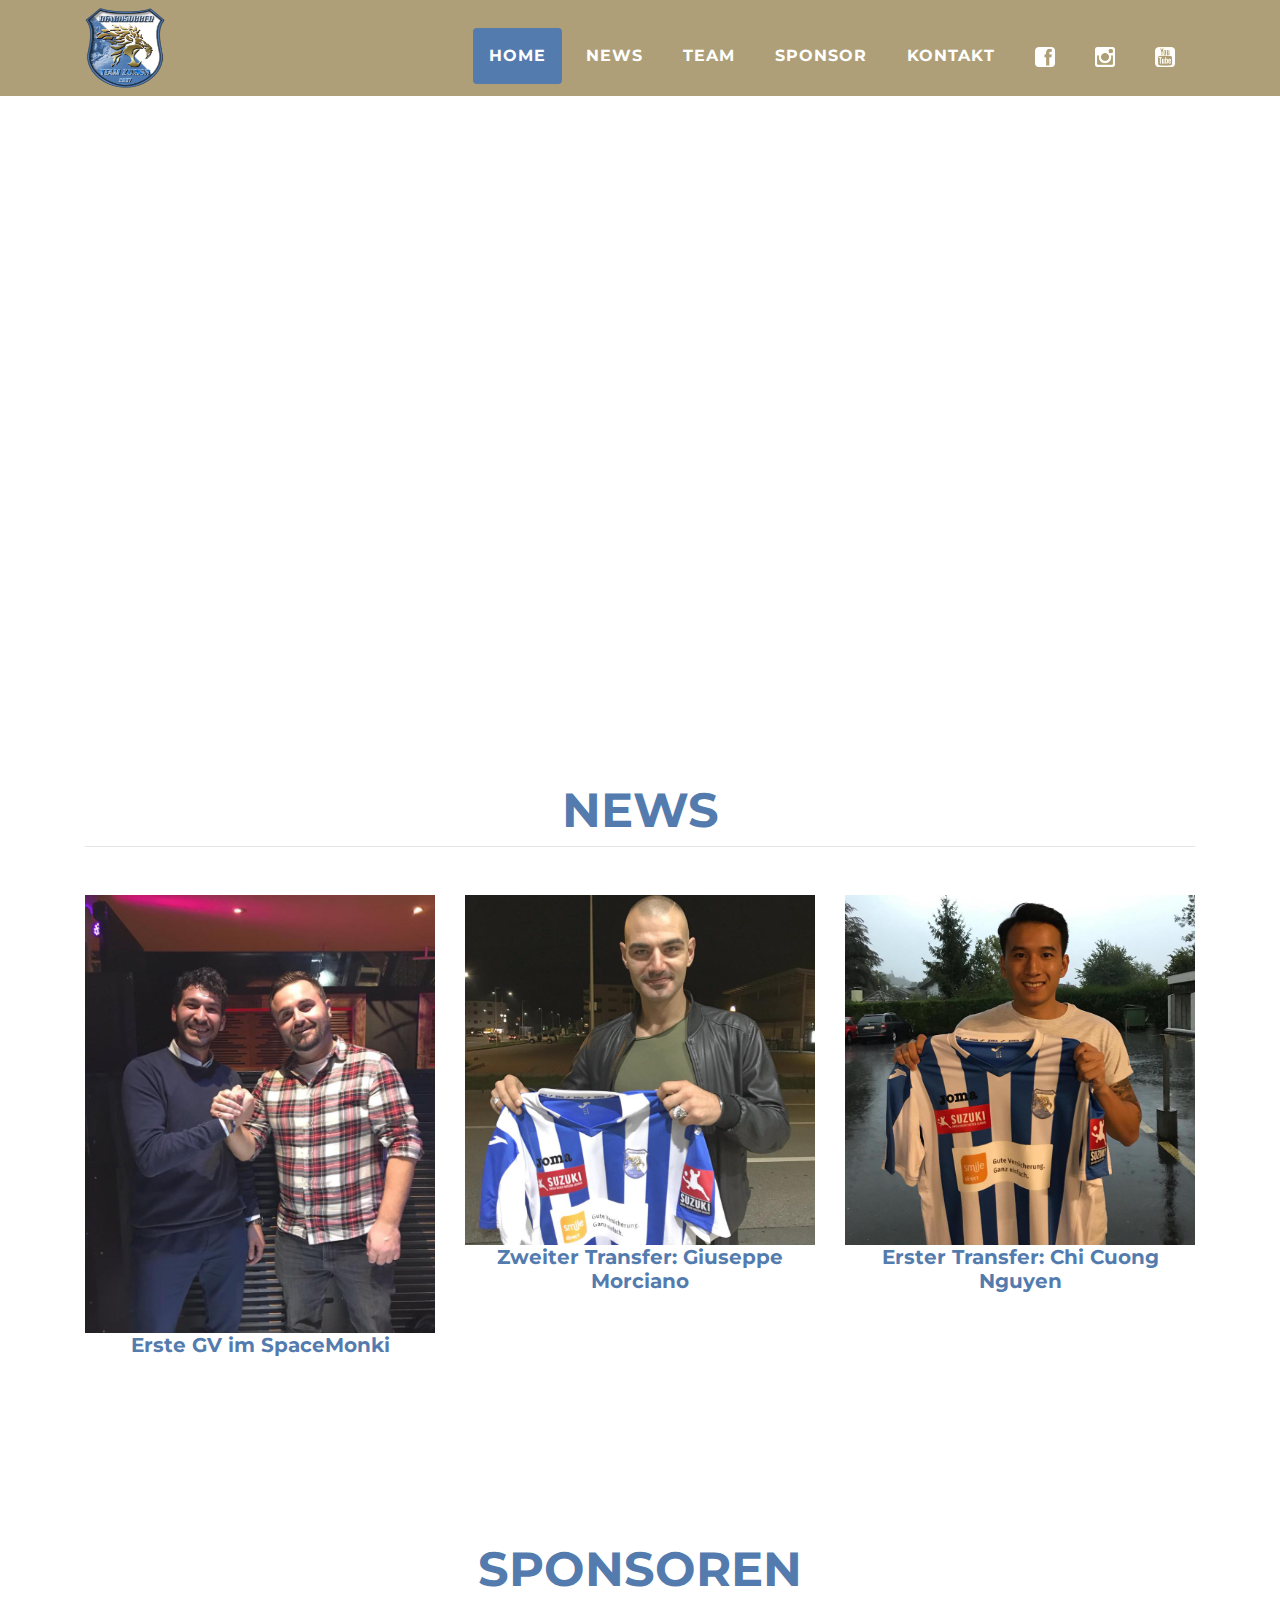
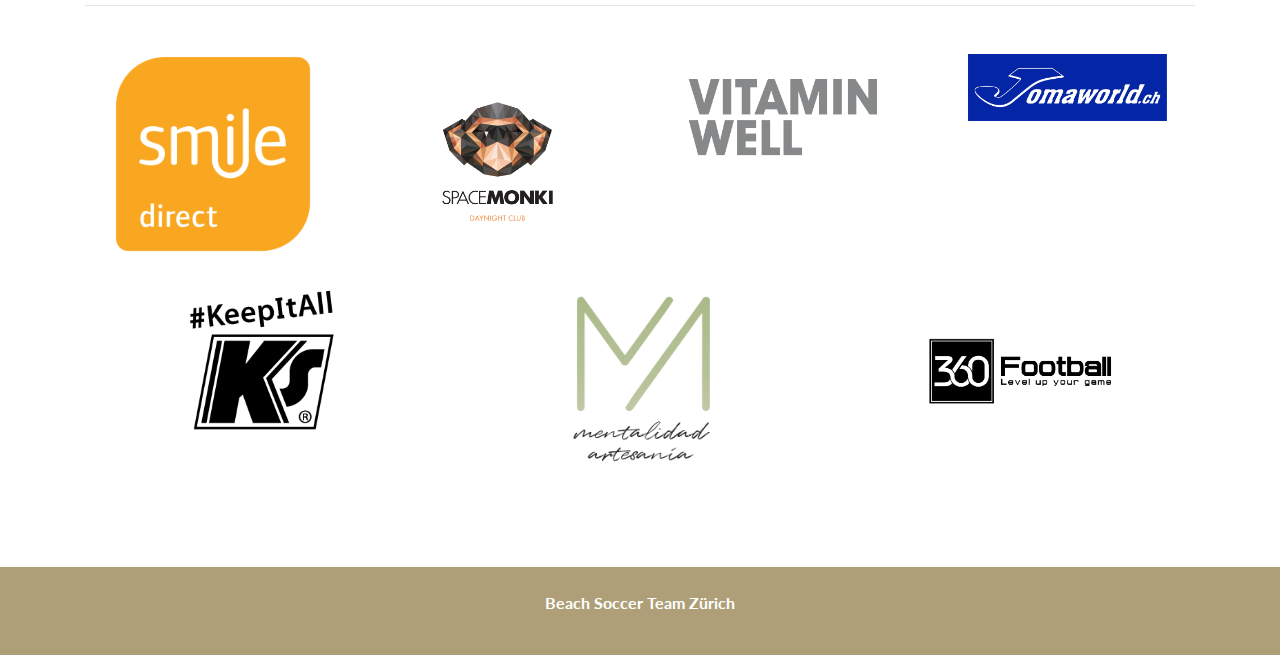
<file: index.html>
<!DOCTYPE html>
<html lang="en">

  <head>

    <meta charset="utf-8">
    <meta name="viewport" content="width=device-width, initial-scale=1, shrink-to-fit=no">
    <meta name="description" content="">
    <meta name="author" content="">

    <title>Beach Soccer Team Zürich</title>

    <!-- Bootstrap core CSS -->
    <link href="vendor/bootstrap/css/bootstrap.min.css" rel="stylesheet">

    <!-- Custom fonts for this template -->
    <link href="vendor/fontawesome-free/css/all.min.css" rel="stylesheet" type="text/css">
    <link href="https://fonts.googleapis.com/css?family=Montserrat:400,700" rel="stylesheet" type="text/css">
    <link href="https://fonts.googleapis.com/css?family=Lato:400,700,400italic,700italic" rel="stylesheet" type="text/css">

      <!-- Plugin CSS -->
      <link href="vendor/magnific-popup/magnific-popup.css" rel="stylesheet" type="text/css">
      <link href="css/bstzh.css" rel="stylesheet" type="text/css">

    <!-- Custom styles for this template -->
      <link href="css/bootstrap.css" rel="stylesheet">

  </head>

  <body id="page-top">
  <!-- Navigation -->
  <nav class="navbar navbar-expand-lg bg-secondary fixed-top text-uppercase navbar-soccer" id="mainNav">
      <div class="container">
          <a href="index.html"><img src="img/logo/logo.png" width="80px" height="80px"></a>
          <button class="navbar-toggler navbar-toggler-right text-uppercase bg-primary text-white rounded" type="button" data-toggle="collapse" data-target="#navbarResponsive" aria-controls="navbarResponsive" aria-expanded="false" aria-label="Toggle navigation">
              Menu
              <i class="fas fa-bars"></i>
          </button>
          <div class="collapse navbar-collapse" id="navbarResponsive">
              <ul class="navbar-nav ml-auto">
                  <li class="nav-item mx-0 mx-lg-1 ">
                      <a class="navbarCurrent nav-link py-3 px-0 px-lg-3 rounded " href="index.html">Home</a>
                  </li>
                  <li class="nav-item mx-0 mx-lg-1">
                      <a class="nav-link py-3 px-0 px-lg-3 rounded " href="news.html">News</a>
                  </li>
                  <li class="nav-item mx-0 mx-lg-1">
                      <a class="nav-link py-3 px-0 px-lg-3 rounded " href="team.html">Team</a>
                  </li>
                  <li class="nav-item mx-0 mx-lg-1">
                      <a class="nav-link py-3 px-0 px-lg-3 rounded " href="sponsor.html">Sponsor</a>
                  </li>
               <!--   <li class="nav-item mx-0 mx-lg-1">
                      <a class="nav-link py-3 px-0 px-lg-3 rounded " href="galerie.html">Galerie</a>
                  </li>-->
                  <li class="nav-item mx-0 mx-lg-1">
                      <a class="nav-link py-3 px-0 px-lg-3 rounded " href="kontakt.html">Kontakt</a>
                  </li>
                  <li class="nav-item mx-0 mx-lg-1">
                      <a class="nav-link py-3 px-0 px-lg-3 rounded" href="https://www.facebook.com/Beachsoccer-Team-Z%C3%BCrich-337832753381054/"><img class="nav_social_logo" src="img/logo/nav_facebook.png"></a>
                  </li>
                  <li class="nav-item mx-0 mx-lg-1">
                      <a class="nav-link py-3 px-0 px-lg-3 rounded" href="https://www.instagram.com/bsteamzuerich/"><img class="nav_social_logo" src="img/logo/nav_instagram.png"></a>
                  </li>
                  <li class="nav-item mx-0 mx-lg-1">
                      <a class="nav-link py-3 px-0 px-lg-3 rounded" href="https://www.youtube.com/channel/UCBGMNiyVTrFLsbJKo3AS99g"><img class="nav_social_logo" src="img/logo/nav_youtube.png"></a>
                  </li>
              </ul>
          </div>
      </div>
  </nav>

    <!-- Header -->
   <!-- <header class="masthead bg-primary text-white text-center">
      <div class="container">
        <h1>Bild</h1>
      </div>
    </header>-->
    <div class="container">
        <div class="embed-responsive embed-responsive-16by9">
            <!--<iframe width="560" height="315" src="https://www.youtube.com/embed/6YYRRfbnLhY" frameborder="0" allow="accelerometer; autoplay; encrypted-media; gyroscope; picture-in-picture" allowfullscreen></iframe>-->
            <iframe class="video-wrapper-video-fill" width="560" height="315" src="https://www.youtube.com/embed/6YYRRfbnLhY?start=1" frameborder="0" allow="accelerometer; autoplay; encrypted-media; gyroscope; picture-in-picture" allowfullscreen></iframe>
        </div>
    </div>

    <!-- News Grid Section -->
    <section class="portfolio">
      <div class="container">
        <h2 class="text-center text-uppercase mb-0 indexh2">News</h2>
        <hr class="mb-5">
        <div class="row">
          <div class="col-md-6 col-lg-4">
            <a class="portfolio-item d-block mx-auto" href="#GV">
              <div class="portfolio-item-caption d-flex position-absolute h-100 w-100">
                <div class="portfolio-item-caption-content my-auto w-100 text-center text-white">
                  <i class="fas fa-search-plus fa-3x"></i>
                </div>
              </div>
              <img class="img-fluid" src="img/news/GV.jpg" alt="">
                <div class="text-center">
                    <h5>Erste GV im SpaceMonki</h5>
                </div>
            </a>
          </div>
          <div class="col-md-6 col-lg-4">
            <a class="portfolio-item d-block mx-auto" href="#transfer2">
              <div class="portfolio-item-caption d-flex position-absolute h-100 w-100">
                <div class="portfolio-item-caption-content my-auto w-100 text-center text-white">
                  <i class="fas fa-search-plus fa-3x"></i>
                </div>
              </div>
              <img class="img-fluid" src="img/news/transfer2.jpg" alt="">
                <div class="text-center">
                    <h5>Zweiter Transfer: Giuseppe Morciano</h5>
                </div>
            </a>
          </div>
          <div class="col-md-6 col-lg-4">
            <a class="portfolio-item d-block mx-auto" href="#transfer1">
              <div class="portfolio-item-caption d-flex position-absolute h-100 w-100">
                <div class="portfolio-item-caption-content my-auto w-100 text-center text-white">
                  <i class="fas fa-search-plus fa-3x"></i>
                </div>
              </div>
              <img class="img-fluid" src="img/news/transfer.jpg" alt="">
                <div class="text-center">
                    <h5>Erster Transfer: Chi Cuong Nguyen</h5>
                </div>
            </a>
          </div>
        </div>
      </div>
    </section>

    <!-- Sponsoren Section -->
    <section class="text-white mb-0 indexsponsor">
        <div class="container">
            <h2 class="text-center text-uppercase indexh2 mb-0">Sponsoren</h2>
            <hr class="mb-5">
            <div class="row">
                <div class="col-md-6 col-lg-3">
                    <a class="d-block mx-auto sponsorenBilder" href="https://www.smile-direct.ch/">
                        <img class="img-fluid " src="img/sponsoren/smiledirect.png" alt="">
                    </a>
                </div>
                <div class="col-md-6 col-lg-3">
                    <a class="d-block mx-auto sponsorenBilder" href="https://www.spacemonki.ch/">
                        <img class="img-fluid " src="img/sponsoren/spacemonki.png" alt="">
                    </a>
                </div>
                <div class="col-md-6 col-lg-3">
                    <a class="d-block mx-auto sponsorenBilder" href="https://www.vitaminwell.com/">
                        <img class="img-fluid " src="img/sponsoren/VW.png" alt="">
                    </a>
                </div>
                <div class="col-md-6 col-lg-3">
                    <a class="d-block mx-auto sponsorenBilder" href="https://www.jomaworld.ch/">
                        <img class="img-fluid " src="img/sponsoren/Jomaworld.jpg" alt="">
                    </a>
                </div>
                <div class="col-md-6 col-lg-4">
                    <a class="d-block mx-auto sponsorenBilder" href="https://www.keepersport.ch/">
                        <img class="img-fluid " src="img/sponsoren/KsKeepItAll.png" alt="">
                    </a>
                </div>
                <div class="col-md-6 col-lg-4">
                    <a class="d-block mx-auto sponsorenBilder" href="https://mentalidad.ch/">
                        <img class="img-fluid " src="img/sponsoren/mime.png" alt="">
                    </a>
                </div>
                <div class="col-md-6 col-lg-4">
                    <a class="d-block mx-auto sponsorenBilder" href="https://shop.360football.ch/de/">
                        <img class="img-fluid " src="img/sponsoren/360football.png" alt="">
                    </a>
                </div>
            </div>
        </div>
    </section>

  <!-- Footer -->
  <div class="copyright py-4 text-center text-white">
      <div class="container">
          <p><b>Beach Soccer Team Zürich</b></p>
      </div>
  </div>

    <!-- Scroll to Top Button (Only visible on small and extra-small screen sizes) -->
    <div class="scroll-to-top d-lg-none position-fixed ">
      <a class="js-scroll-trigger d-block text-center text-white rounded" href="#page-top">
        <i class="fa fa-chevron-up"></i>
      </a>
    </div>

    <!-- Portfolio Modals -->

    <!-- Portfolio Modal 1 -->
   <!-- <div class="portfolio-modal mfp-hide" id="gv">
      <div class="portfolio-modal-dialog bg-white">
        <a class="close-button d-none d-md-block portfolio-modal-dismiss" href="#">
          <i class="fa fa-3x fa-times"></i>
        </a>
        <div class="container text-center">
          <div class="row">
            <div class="col-lg-8 mx-auto">
              <h2 class="text-secondary text-uppercase mb-0">Project Name</h2>
              <hr class="star-dark mb-5">
              <img class="img-fluid mb-5" src="img/portfolio/cabin.png" alt="">
              <p class="mb-5">Lorem ipsum dolor sit amet, consectetur adipisicing elit. Mollitia neque assumenda ipsam nihil, molestias magnam, recusandae quos quis inventore quisquam velit asperiores, vitae? Reprehenderit soluta, eos quod consequuntur itaque. Nam.</p>
              <a class="btn btn-primary btn-lg rounded-pill portfolio-modal-dismiss" href="#">
                <i class="fa fa-close"></i>
                Close Project</a>
            </div>
          </div>
        </div>
      </div>
    </div>-->
  <!-- Portfolio Antonello Ficilli -->
  <div class="portfolio-modal mfp-hide" id="GV">
      <div class="portfolio-modal-dialog bg-white">
          <a class="close-button d-none d-md-block portfolio-modal-dismiss" href="#">
              <i class="fa fa-3x fa-times"></i>
          </a>
          <div class="container text-center">
              <div class="row">
                  <div class="col-lg-8 mx-auto">
                      <h2 class="text-secondary text-uppercase mb-0">Erste GV im SpaceMonki</h2>
                      <hr class="star-dark mb-5">
                  </div>
              </div>
          </div>
          <div class="container">
              <div class="row">
                  <div class="col-lg-5">
                      <img class="img-fluid mb-5" src="img/news/GV.jpg" alt="">
                  </div>
                  <div class="col-lg-5 text-center">
                      <p align="left">
                          Am 10. Oktober 2018 fand die Generalversammlung in unserem Zürcher „Clublokal“ SpaceMonki statt.

                          Wir freuen uns heute wieder einen Meilenstein gelegt zu haben und den Verein mit einem neuen Präsidium verstärkt zu haben.

                          Mit Ficili als Vereinspräsident und Spahiu als Vizepräsident kann man sich freuen auch andere Positionen wie, Sportchef, Materialwart und Webmaster heute Abend gewählt zu haben.

                          Der Verein wird sich so in Zukunft besser organisieren können und mit unserem neuen Trainier ist der Verein momentan Top besetzt und wir freuen uns auf die Arbeit mit dem neuen Kader für die Sasion 2019!
                      </p>
                  </div>
              </div>
              <div class="container text-center">
                  <a class="btn btn-primary btn-lg rounded-pill portfolio-modal-dismiss" href="#">
                      <i class="fa fa-close"></i>
                      Close</a>
              </div>
          </div>
      </div>
  </div>
  <!-- News Transfer 2 -->
  <div class="portfolio-modal mfp-hide" id="transfer2">
      <div class="portfolio-modal-dialog bg-white">
          <a class="close-button d-none d-md-block portfolio-modal-dismiss" href="#">
              <i class="fa fa-3x fa-times"></i>
          </a>
          <div class="container text-center">
              <div class="row">
                  <div class="col-lg-8 mx-auto">
                      <h2 class="text-secondary text-uppercase mb-0">Zweiter Transfer: Giuseppe Morciano</h2>
                      <hr class="star-dark mb-5">
                  </div>
              </div>
          </div>
          <div class="container">
              <div class="row">
                  <div class="col-lg-5">
                      <img class="img-fluid mb-5" src="img/news/transfer2.jpg" alt="">
                  </div>
                  <div class="col-lg-5 text-center">
                      <p align="left">
                          Next Transfer⚽🦁

                          Das Beachsoccer Team Zürch engagiert für die nächste Saison Giuseppe Morciano!

                          Morciano wird viel Erfahrung in unser Team bringen.

                          Vor sechs Jahren spielte er bereits für die schweizer Mannschaft Xamax Neuchâtel.
                          In den letzten Jahren spielte er in Italien für diverse Clubs wie Inter, Udinese, Brescia und zuletzt bei Vastese.

                          Der Transfer in die Schweiz kommt Morciano gerade entgegen, da er gewisse Änderungen vornimmt.

                          Wir wünschen ihm als Zürileu viel Erfolg und freuen uns sehr ihm in unserem Team willkommen zu heissen.
                      </p>
                  </div>
              </div>
              <div class="container text-center">
                  <a class="btn btn-primary btn-lg rounded-pill portfolio-modal-dismiss" href="#">
                      <i class="fa fa-close"></i>
                      Close</a>
              </div>
          </div>
      </div>
  </div>
  <!-- News Transfer 2 -->
  <div class="portfolio-modal mfp-hide" id="transfer1">
      <div class="portfolio-modal-dialog bg-white">
          <a class="close-button d-none d-md-block portfolio-modal-dismiss" href="#">
              <i class="fa fa-3x fa-times"></i>
          </a>
          <div class="container text-center">
              <div class="row">
                  <div class="col-lg-8 mx-auto">
                      <h2 class="text-secondary text-uppercase mb-0">Erster Transfer: Chi Cuong Nguyen</h2>
                      <hr class="star-dark mb-5">
                  </div>
              </div>
          </div>
          <div class="container">
              <div class="row">
                  <div class="col-lg-5">
                      <img class="img-fluid mb-5" src="img/news/transfer.jpg" alt="">
                  </div>
                  <div class="col-lg-5 text-center">
                      <p align="left">
                          First Transfer Season 2019!

                          Das Beachsoccer Team Zürich freut sich Chi Cuong Nguyen für die kommende Saison zu verpflichten!

                          Nguyen spielte diese Saison an einem Spieltag mit einer Blancolizenz schon für die Zürileue.

                          Mit seiner Erfahrung wo er beim BSC Jona und BSC Solothurn sammeln konnte, wird er das Zürcher Team verstärken.

                          Herzlich Willkommen!
                      </p>
                  </div>
              </div>
              <div class="container text-center">
                  <a class="btn btn-primary btn-lg rounded-pill portfolio-modal-dismiss" href="#">
                      <i class="fa fa-close"></i>
                      Close</a>
              </div>
          </div>
      </div>
  </div>
    <!-- Portfolio Modal 2 -->
    <div class="portfolio-modal mfp-hide" id="transfer4">
      <div class="portfolio-modal-dialog bg-white">
        <a class="close-button d-none d-md-block portfolio-modal-dismiss" href="#">
          <i class="fa fa-3x fa-times"></i>
        </a>
        <div class="container text-center">
          <div class="row">
            <div class="col-lg-8 mx-auto">
              <h2 class="text-secondary text-uppercase mb-0">Project Name</h2>
              <hr class="star-dark mb-5">
              <img class="img-fluid mb-5" src="img/portfolio/cake.png" alt="">
              <p class="mb-5">Lorem ipsum dolor sit amet, consectetur adipisicing elit. Mollitia neque assumenda ipsam nihil, molestias magnam, recusandae quos quis inventore quisquam velit asperiores, vitae? Reprehenderit soluta, eos quod consequuntur itaque. Nam.</p>
              <a class="btn btn-primary btn-lg rounded-pill portfolio-modal-dismiss" href="#">
                <i class="fa fa-close"></i>
                Close Project</a>
            </div>
          </div>
        </div>
      </div>
    </div>

    <!-- Portfolio Modal 3 -->
    <div class="portfolio-modal mfp-hide" id="portfolio-modal-3">
      <div class="portfolio-modal-dialog bg-white">
        <a class="close-button d-none d-md-block portfolio-modal-dismiss" href="#">
          <i class="fa fa-3x fa-times"></i>
        </a>
        <div class="container text-center">
          <div class="row">
            <div class="col-lg-8 mx-auto">
              <h2 class="text-secondary text-uppercase mb-0">Project Name</h2>
              <hr class="star-dark mb-5">
              <img class="img-fluid mb-5" src="img/portfolio/circus.png" alt="">
              <p class="mb-5">Lorem ipsum dolor sit amet, consectetur adipisicing elit. Mollitia neque assumenda ipsam nihil, molestias magnam, recusandae quos quis inventore quisquam velit asperiores, vitae? Reprehenderit soluta, eos quod consequuntur itaque. Nam.</p>
              <a class="btn btn-primary btn-lg rounded-pill portfolio-modal-dismiss" href="#">
                <i class="fa fa-close"></i>
                Close Project</a>
            </div>
          </div>
        </div>
      </div>
    </div>

    <!-- Bootstrap core JavaScript -->
    <script src="vendor/jquery/jquery.min.js"></script>
    <script src="vendor/bootstrap/js/bootstrap.bundle.min.js"></script>

    <!-- Plugin JavaScript -->
    <script src="vendor/jquery-easing/jquery.easing.min.js"></script>
    <script src="vendor/magnific-popup/jquery.magnific-popup.min.js"></script>

    <!-- Contact Form JavaScript -->
    <script src="js/jqBootstrapValidation.js"></script>
    <script src="js/contact_me.js"></script>

    <!-- Custom scripts for this template -->
    <script src="js/freelancer.min.js"></script>

  </body>

</html>
</file>
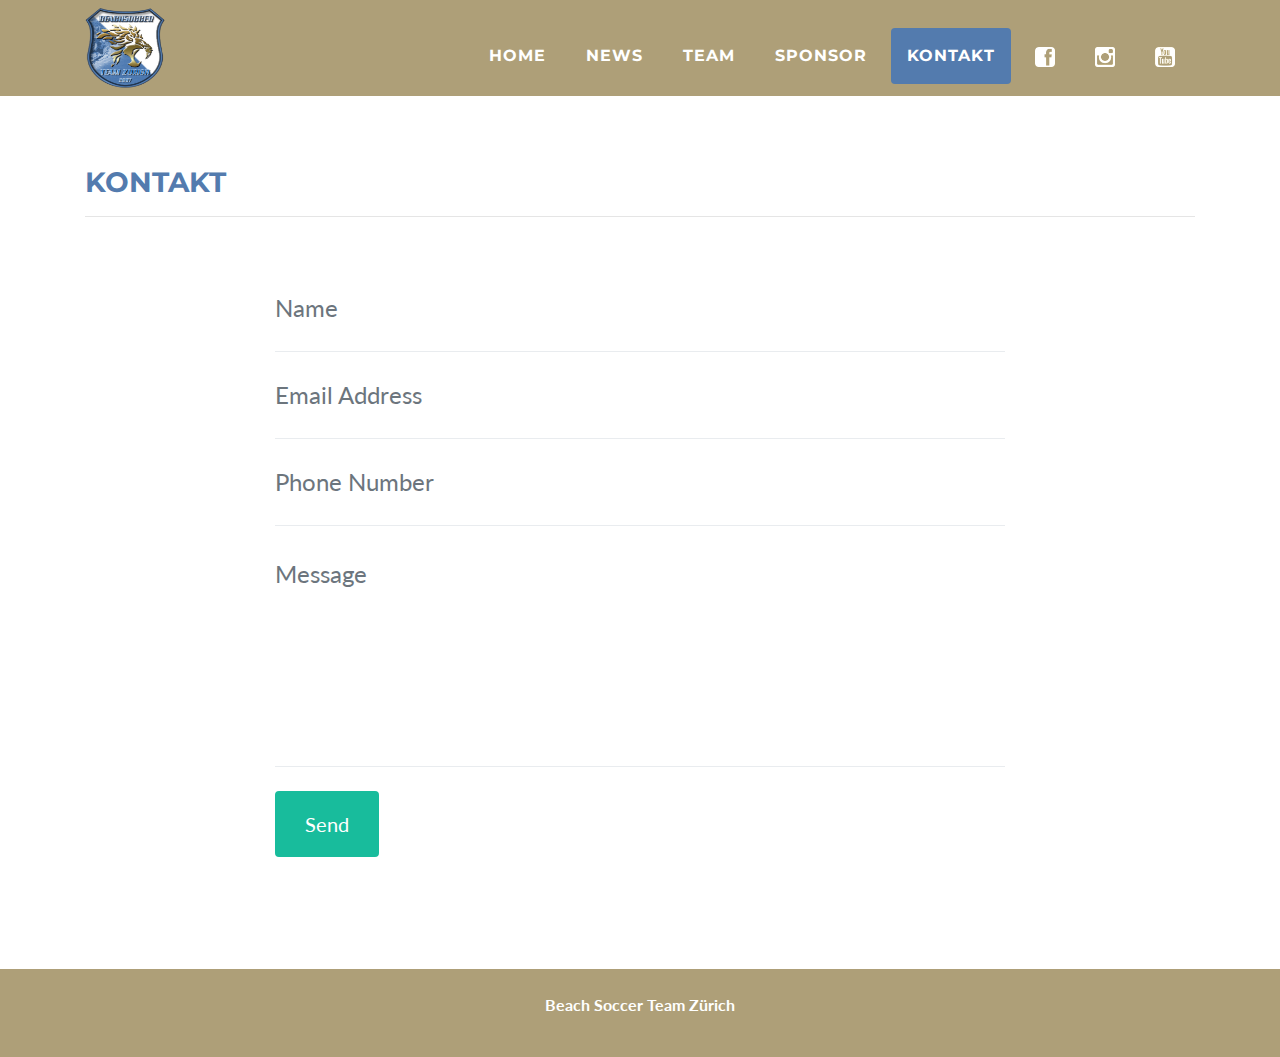
<file: kontakt.html>
<!DOCTYPE html>
<html lang="en">

<head>

    <meta charset="utf-8">
    <meta name="viewport" content="width=device-width, initial-scale=1, shrink-to-fit=no">
    <meta name="description" content="">
    <meta name="author" content="">

    <title>Beach Soccer Team Zürich</title>

    <!-- Bootstrap core CSS -->
    <link href="vendor/bootstrap/css/bootstrap.min.css" rel="stylesheet">

    <!-- Custom fonts for this template -->
    <link href="vendor/fontawesome-free/css/all.min.css" rel="stylesheet" type="text/css">
    <link href="https://fonts.googleapis.com/css?family=Montserrat:400,700" rel="stylesheet" type="text/css">
    <link href="https://fonts.googleapis.com/css?family=Lato:400,700,400italic,700italic" rel="stylesheet" type="text/css">

    <!-- Plugin CSS -->
    <link href="vendor/magnific-popup/magnific-popup.css" rel="stylesheet" type="text/css">
    <link href="css/bstzh.css" rel="stylesheet" type="text/css">

    <!-- Custom styles for this template -->
    <link href="css/bootstrap.css" rel="stylesheet">

</head>

<body id="page-top">

<!-- Navigation -->
<!-- Navigation -->
<nav class="navbar navbar-expand-lg bg-secondary fixed-top text-uppercase navbar-soccer" id="mainNav">
    <div class="container">
        <a href="index.html"><img src="img/logo/logo.png" width="80px" height="80px"></a>
        <button class="navbar-toggler navbar-toggler-right text-uppercase bg-primary text-white rounded" type="button" data-toggle="collapse" data-target="#navbarResponsive" aria-controls="navbarResponsive" aria-expanded="false" aria-label="Toggle navigation">
            Menu
            <i class="fas fa-bars"></i>
        </button>
        <div class="collapse navbar-collapse" id="navbarResponsive">
            <ul class="navbar-nav ml-auto">
                <li class="nav-item mx-0 mx-lg-1">
                    <a class="nav-link py-3 px-0 px-lg-3 rounded " href="index.html">Home</a>
                </li>
                <li class="nav-item mx-0 mx-lg-1">
                    <a class="nav-link py-3 px-0 px-lg-3 rounded " href="news.html">News</a>
                </li>
                <li class="nav-item mx-0 mx-lg-1">
                    <a class="nav-link py-3 px-0 px-lg-3 rounded " href="team.html">Team</a>
                </li>
                <li class="nav-item mx-0 mx-lg-1">
                    <a class="nav-link py-3 px-0 px-lg-3 rounded " href="sponsor.html">Sponsor</a>
                </li>
                <!--   <li class="nav-item mx-0 mx-lg-1">
                       <a class="nav-link py-3 px-0 px-lg-3 rounded " href="galerie.html">Galerie</a>
                   </li>-->
                <li class="nav-item mx-0 mx-lg-1 rounded">
                    <a class="nav-link py-3 px-0 px-lg-3 rounded navbarCurrent " href="kontakt.html">Kontakt</a>
                </li>
                <li class="nav-item mx-0 mx-lg-1">
                    <a class="nav-link py-3 px-0 px-lg-3 rounded" href="https://www.facebook.com/Beachsoccer-Team-Z%C3%BCrich-337832753381054/"><img class="nav_social_logo" src="img/logo/nav_facebook.png"></a>
                </li>
                <li class="nav-item mx-0 mx-lg-1">
                    <a class="nav-link py-3 px-0 px-lg-3 rounded" href="https://www.instagram.com/bsteamzuerich/"><img class="nav_social_logo" src="img/logo/nav_instagram.png"></a>
                </li>
                <li class="nav-item mx-0 mx-lg-1">
                    <a class="nav-link py-3 px-0 px-lg-3 rounded" href="https://www.youtube.com/channel/UCBGMNiyVTrFLsbJKo3AS99g"><img class="nav_social_logo" src="img/logo/nav_youtube.png"></a>
                </li>
            </ul>
        </div>
    </div>
</nav>
<div class="content">
<section id="contact">
    <div class="container">
        <h3 class="text-left text-uppercase txt-secondary mb-0">Kontakt</h3>
        <hr class="mb-5">
        <div class="row">
            <div class="col-lg-8 mx-auto">
                <!-- To configure the contact form email address, go to mail/contact_me.php and update the email address in the PHP file on line 19. -->
                <!-- The form should work on most web servers, but if the form is not working you may need to configure your web server differently. -->
                <form name="sentMessage" id="contactForm" novalidate="novalidate">
                    <div class="control-group">
                        <div class="form-group floating-label-form-group controls mb-0 pb-2">
                            <label>Name</label>
                            <input class="form-control" id="name" type="text" placeholder="Name" required="required" data-validation-required-message="Please enter your name.">
                            <p class="help-block text-danger"></p>
                        </div>
                    </div>
                    <div class="control-group">
                        <div class="form-group floating-label-form-group controls mb-0 pb-2">
                            <label>Email Addresse</label>
                            <input class="form-control" id="email" type="email" placeholder="Email Address" required="required" data-validation-required-message="Please enter your email address.">
                            <p class="help-block text-danger"></p>
                        </div>
                    </div>
                    <div class="control-group">
                        <div class="form-group floating-label-form-group controls mb-0 pb-2">
                            <label>Telefonnummer</label>
                            <input class="form-control" id="phone" type="tel" placeholder="Phone Number" required="required" data-validation-required-message="Please enter your phone number.">
                            <p class="help-block text-danger"></p>
                        </div>
                    </div>
                    <div class="control-group">
                        <div class="form-group floating-label-form-group controls mb-0 pb-2">
                            <label>Nachricht</label>
                            <textarea class="form-control" id="message" rows="5" placeholder="Message" required="required" data-validation-required-message="Please enter a message."></textarea>
                            <p class="help-block text-danger"></p>
                        </div>
                    </div>
                    <br>
                    <div id="success"></div>
                    <div class="form-group">
                        <button type="submit" class="btn btn-primary btn-xl" id="sendMessageButton">Send</button>
                    </div>
                </form>
            </div>
        </div>
    </div>
</section>
</div>
    <!-- Footer -->
    <div class="copyright py-4 text-center text-white">
        <div class="container">
            <p><b>Beach Soccer Team Zürich</b></p>
        </div>
    </div>
</section>

<!-- Bootstrap core JavaScript -->
<script src="vendor/jquery/jquery.min.js"></script>
<script src="vendor/bootstrap/js/bootstrap.bundle.min.js"></script>

<!-- Plugin JavaScript -->
<script src="vendor/jquery-easing/jquery.easing.min.js"></script>
<script src="vendor/magnific-popup/jquery.magnific-popup.min.js"></script>

<!-- Contact Form JavaScript -->
<script src="js/jqBootstrapValidation.js"></script>
<script src="js/contact_me.js"></script>

<!-- Custom scripts for this template -->
<script src="js/freelancer.min.js"></script>

</body>

</html>
</file>
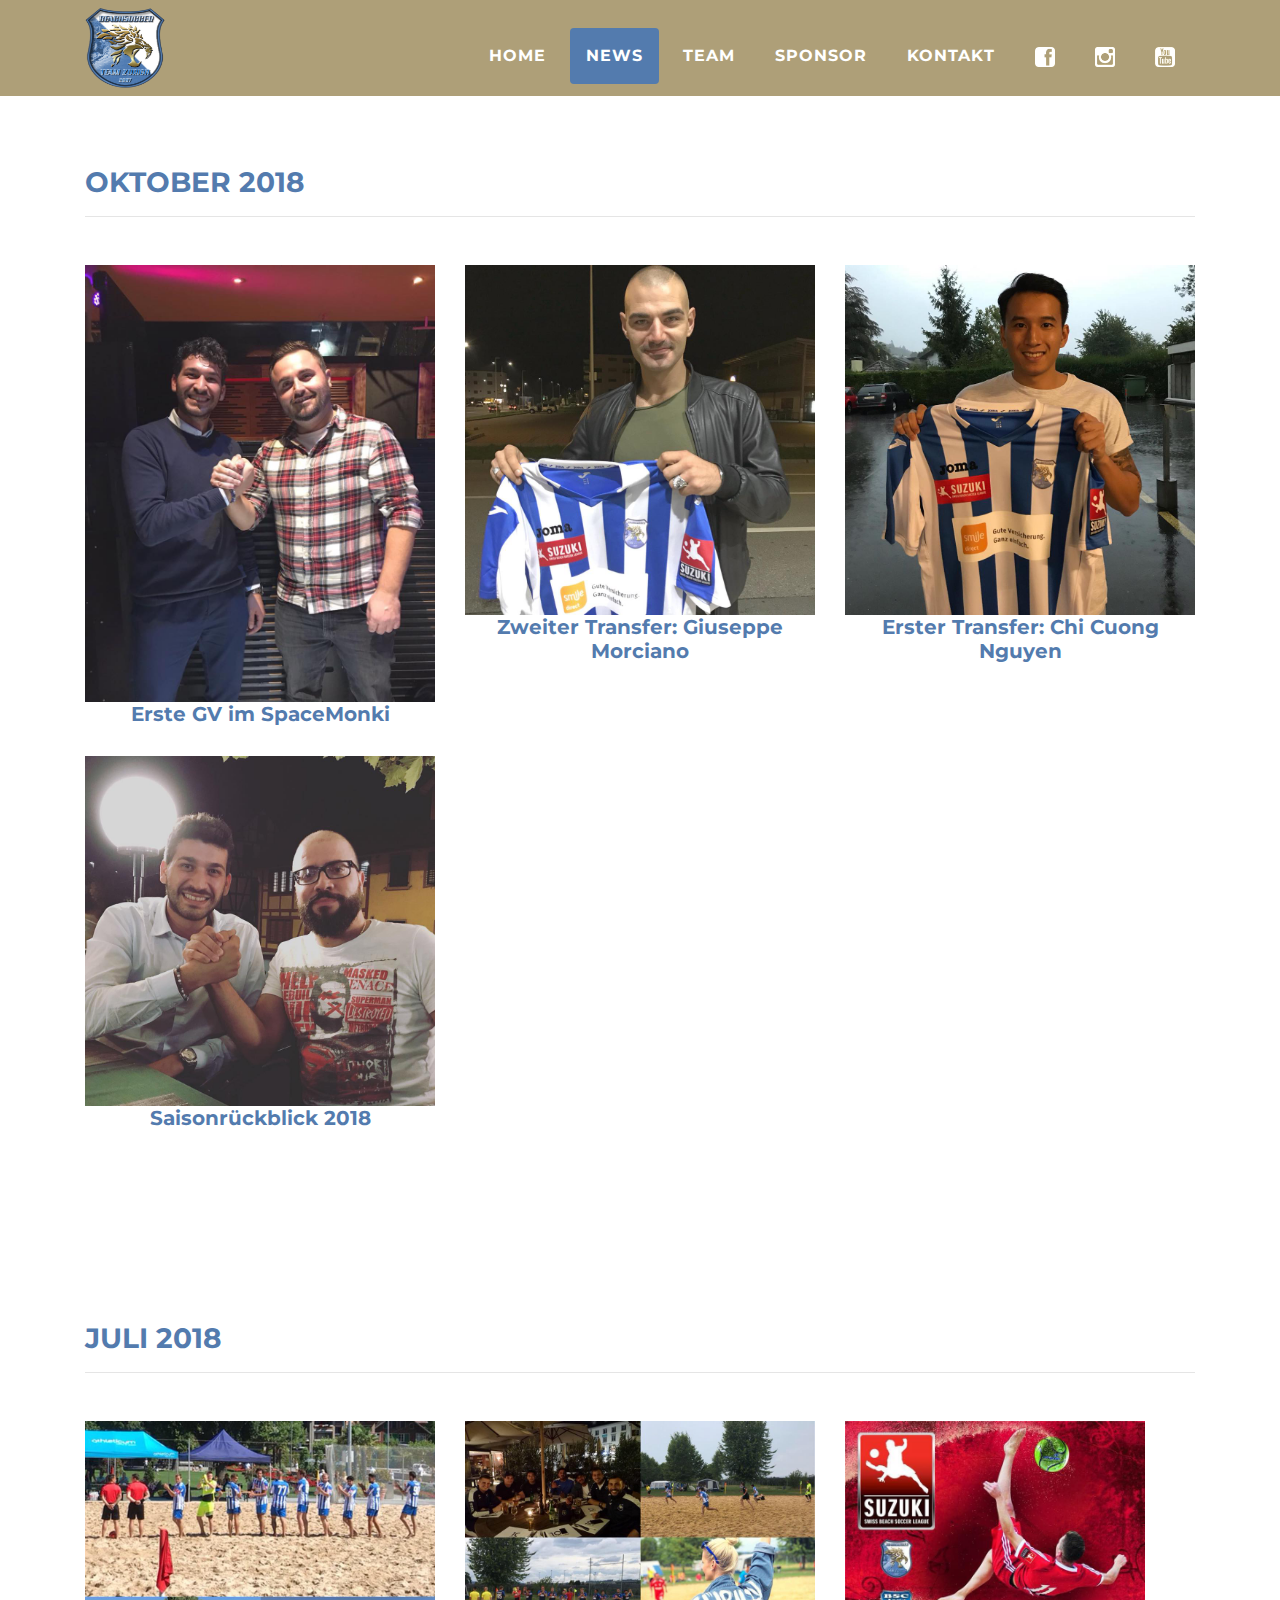
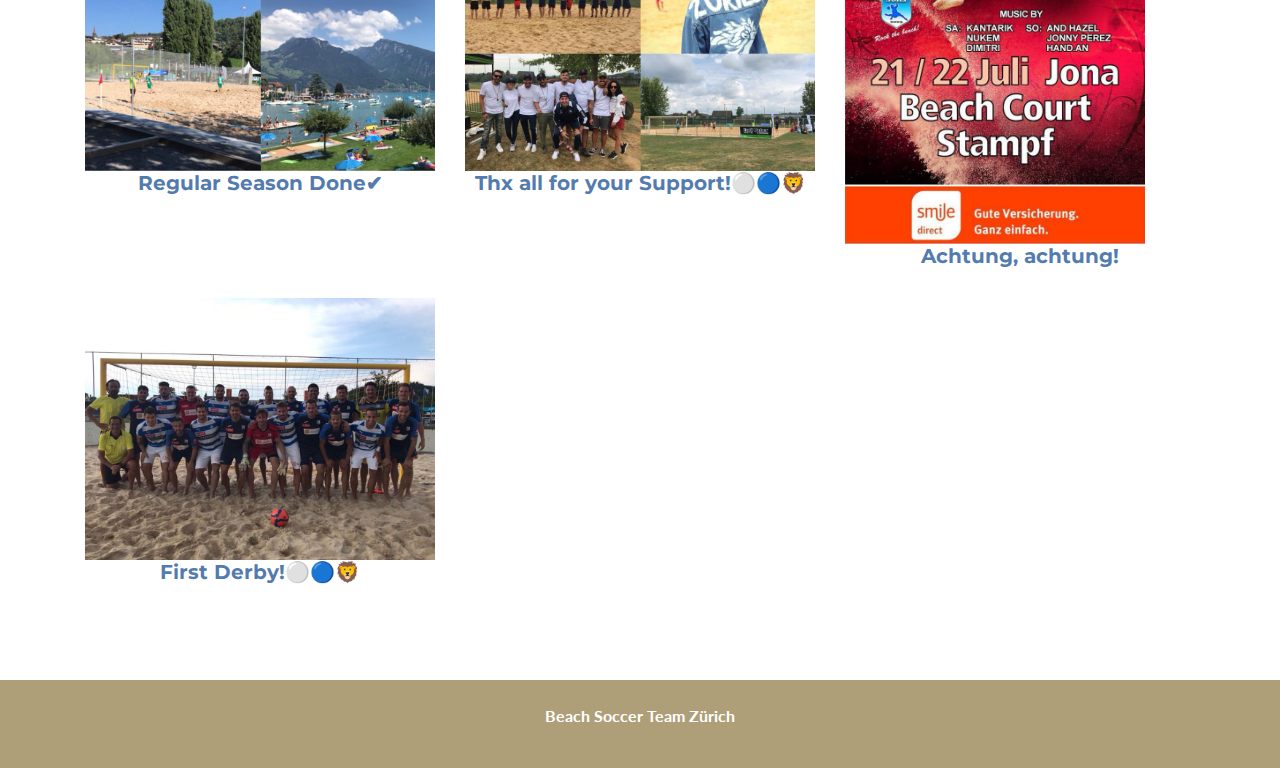
<file: news.html>
<!DOCTYPE html>
<html lang="en">

<head>

    <meta charset="utf-8">
    <meta name="viewport" content="width=device-width, initial-scale=1, shrink-to-fit=no">
    <meta name="description" content="">
    <meta name="author" content="">

    <title>Beach Soccer Team Zürich</title>

    <!-- Bootstrap core CSS -->
    <link href="vendor/bootstrap/css/bootstrap.min.css" rel="stylesheet">

    <!-- Custom fonts for this template -->
    <link href="vendor/fontawesome-free/css/all.min.css" rel="stylesheet" type="text/css">
    <link href="https://fonts.googleapis.com/css?family=Montserrat:400,700" rel="stylesheet" type="text/css">
    <link href="https://fonts.googleapis.com/css?family=Lato:400,700,400italic,700italic" rel="stylesheet" type="text/css">

    <!-- Plugin CSS -->
    <link href="vendor/magnific-popup/magnific-popup.css" rel="stylesheet" type="text/css">
    <link href="css/bstzh.css" rel="stylesheet" type="text/css">

    <!-- Custom styles for this template -->
    <link href="css/bootstrap.css" rel="stylesheet">

</head>

<body id="page-top">


<!-- Navigation -->
<nav class="navbar navbar-expand-lg bg-secondary fixed-top text-uppercase navbar-soccer" id="mainNav">
    <div class="container">
        <a href="index.html"><img src="img/logo/logo.png" width="80px" height="80px"></a>
        <button class="navbar-toggler navbar-toggler-right text-uppercase bg-primary text-white rounded" type="button" data-toggle="collapse" data-target="#navbarResponsive" aria-controls="navbarResponsive" aria-expanded="false" aria-label="Toggle navigation">
            Menu
            <i class="fas fa-bars"></i>
        </button>
        <div class="collapse navbar-collapse" id="navbarResponsive">
            <ul class="navbar-nav ml-auto">
                <li class="nav-item mx-0 mx-lg-1">
                    <a class="nav-link py-3 px-0 px-lg-3 rounded " href="index.html">Home</a>
                </li>
                <li class="nav-item mx-0 mx-lg-1 rounded navbarCurrent">
                    <a class="nav-link py-3 px-0 px-lg-3 rounded" href="news.html">News</a>
                </li>
                <li class="nav-item mx-0 mx-lg-1">
                    <a class="nav-link py-3 px-0 px-lg-3 rounded " href="team.html">Team</a>
                </li>
                <li class="nav-item mx-0 mx-lg-1">
                    <a class="nav-link py-3 px-0 px-lg-3 rounded " href="sponsor.html">Sponsor</a>
                </li>
                <!--   <li class="nav-item mx-0 mx-lg-1">
                       <a class="nav-link py-3 px-0 px-lg-3 rounded " href="galerie.html">Galerie</a>
                   </li>-->
                <li class="nav-item mx-0 mx-lg-1">
                    <a class="nav-link py-3 px-0 px-lg-3 rounded " href="kontakt.html">Kontakt</a>
                </li>
                <li class="nav-item mx-0 mx-lg-1">
                    <a class="nav-link py-3 px-0 px-lg-3 rounded" href="https://www.facebook.com/Beachsoccer-Team-Z%C3%BCrich-337832753381054/"><img class="nav_social_logo" src="img/logo/nav_facebook.png"></a>
                </li>
                <li class="nav-item mx-0 mx-lg-1">
                    <a class="nav-link py-3 px-0 px-lg-3 rounded" href="https://www.instagram.com/bsteamzuerich/"><img class="nav_social_logo" src="img/logo/nav_instagram.png"></a>
                </li>
                <li class="nav-item mx-0 mx-lg-1">
                    <a class="nav-link py-3 px-0 px-lg-3 rounded" href="https://www.youtube.com/channel/UCBGMNiyVTrFLsbJKo3AS99g"><img class="nav_social_logo" src="img/logo/nav_youtube.png"></a>
                </li>
            </ul>
        </div>
    </div>
</nav>

<!-- News Grid Section Oktober 2018 -->
<section class="portfolio" id="portfolio">
    <div class="container">
        <h3 class="text-left text-uppercase txt-secondary mb-0">Oktober 2018</h3>
        <hr class="mb-5">
        <div class="row">
            <div class="col-md-6 col-lg-4">
                <a class="portfolio-item d-block mx-auto" href="#GV">
                    <div class="portfolio-item-caption d-flex position-absolute h-100 w-100">
                        <div class="portfolio-item-caption-content my-auto w-100 text-center text-white">
                            <i class="fas fa-search-plus fa-3x"></i>
                        </div>
                    </div>
                    <img class="img-fluid " src="img/news/GV.jpg" alt="">
                    <div class="text-center">
                        <h5>Erste GV im SpaceMonki</h5>
                    </div>
                </a>
            </div>
            <div class="col-md-6 col-lg-4">
                <a class="portfolio-item d-block mx-auto" href="#transfer2">
                    <div class="portfolio-item-caption d-flex position-absolute h-100 w-100">
                        <div class="portfolio-item-caption-content my-auto w-100 text-center text-white">
                            <i class="fas fa-search-plus fa-3x"></i>
                        </div>
                    </div>
                    <img class="img-fluid " src="img/news/transfer2.jpg" alt="">
                    <div class="text-center">
                        <h5>Zweiter Transfer: Giuseppe Morciano</h5>
                    </div>
                </a>
            </div>
            <div class="col-md-6 col-lg-4">
                <a class="portfolio-item d-block mx-auto" href="#transfer1">
                    <div class="portfolio-item-caption d-flex position-absolute h-100 w-100">
                        <div class="portfolio-item-caption-content my-auto w-100 text-center text-white">
                            <i class="fas fa-search-plus fa-3x"></i>
                        </div>
                    </div>
                    <img class="img-fluid" src="img/news/transfer.jpg" alt="">
                    <div class="text-center">
                        <h5>Erster Transfer: Chi Cuong Nguyen</h5>
                    </div>
                </a>
            </div>
            <div class="col-md-6 col-lg-4">
                <a class="portfolio-item d-block mx-auto" href="#saisonrueckblick2018">
                    <div class="portfolio-item-caption d-flex position-absolute h-100 w-100">
                        <div class="portfolio-item-caption-content my-auto w-100 text-center text-white">
                            <i class="fas fa-search-plus fa-3x"></i>
                        </div>
                    </div>
                    <img class="img-fluid " src="img/news/rueckblick18.jpg" alt="">
                    <div class="text-center">
                        <h5>Saisonrückblick 2018</h5>
                    </div>
                </a>
            </div>
        </div>
    </div>
</section>
<!-- News Grid Section Juli 2018 -->
<section class="portfolio" id="portfolio">
    <div class="container">
        <h3 class="text-left text-uppercase txt-secondary mb-0">Juli 2018</h3>
        <hr class="mb-5">
        <div class="row">
            <div class="col-md-6 col-lg-4">
                <a class="portfolio-item d-block mx-auto" href="#regularseason">
                    <div class="portfolio-item-caption d-flex position-absolute h-100 w-100">
                        <div class="portfolio-item-caption-content my-auto w-100 text-center text-white">
                            <i class="fas fa-search-plus fa-3x"></i>
                        </div>
                    </div>
                    <img class="img-fluid" src="img/news/saisonEnde.jpg" alt="">
                    <div class="text-center">
                        <h5>Regular Season Done✔</h5>
                    </div>
                </a>
            </div>
            <div class="col-md-6 col-lg-4">
                <a class="portfolio-item d-block mx-auto" href="#heimspielrueckblick">
                    <div class="portfolio-item-caption d-flex position-absolute h-100 w-100">
                        <div class="portfolio-item-caption-content my-auto w-100 text-center text-white">
                            <i class="fas fa-search-plus fa-3x"></i>
                        </div>
                    </div>
                    <img class="img-fluid " src="img/news/heimspielrueckblick.jpg" alt="">
                    <div class="text-center">
                        <h5>Thx all for your Support!⚪🔵🦁 </h5>
                    </div>
                </a>
            </div>
            <div class="col-md-6 col-lg-4">
                <a class="portfolio-item d-block mx-auto" href="#heimeventinfo">
                    <div class="portfolio-item-caption d-flex position-absolute h-100 w-100">
                        <div class="portfolio-item-caption-content my-auto w-100 text-center text-white">
                            <i class="fas fa-search-plus fa-3x"></i>
                        </div>
                    </div>
                    <img class="img-fluid newsPicture" src="img/news/heimeventinfo.jpg" alt="">
                    <div class="text-center">
                        <h5>Achtung, achtung!</h5>
                    </div>
                </a>
            </div>
            <div class="col-md-6 col-lg-4">
                <a class="portfolio-item d-block mx-auto" href="#firstderby">
                    <div class="portfolio-item-caption d-flex position-absolute h-100 w-100">
                        <div class="portfolio-item-caption-content my-auto w-100 text-center text-white">
                            <i class="fas fa-search-plus fa-3x"></i>
                        </div>
                    </div>
                    <img class="img-fluid" src="img/news/firstDerby.jpg" alt="">
                    <div class="text-center">
                        <h5>First Derby!⚪🔵🦁</h5>
                    </div>
                </a>
            </div>
        </div>
    </div>
</section>
<!-- Footer -->
<div class="copyright py-4 text-center text-white">
    <div class="container">
        <p><b>Beach Soccer Team Zürich</b></p>
    </div>
</div>

<!-- Scroll to Top Button (Only visible on small and extra-small screen sizes) -->
<div class="scroll-to-top d-lg-none position-fixed ">
    <a class="js-scroll-trigger d-block text-center text-white rounded" href="#page-top">
        <i class="fa fa-chevron-up"></i>
    </a>
</div>

<!-- Portfolio Modals -->
<!-- Portfolio news GV -->
<div class="portfolio-modal mfp-hide" id="GV">
    <div class="portfolio-modal-dialog bg-white">
        <a class="close-button d-none d-md-block portfolio-modal-dismiss" href="#">
            <i class="fa fa-3x fa-times"></i>
        </a>
        <div class="container text-center">
            <div class="row">
                <div class="col-lg-8 mx-auto">
                    <h2 class="text-secondary text-uppercase mb-0">Erste GV im SpaceMonki</h2>
                    <hr class="star-dark mb-5">
                </div>
            </div>
        </div>
        <div class="container">
            <div class="row">
                <div class="col-lg-5">
                    <img class="img-fluid mb-5" src="img/news/GV.jpg" alt="">
                </div>
                <div class="col-lg-5 text-center">
                    <p align="left">
                        Am 10. Oktober 2018 fand die Generalversammlung in unserem Zürcher „Clublokal“ SpaceMonki statt.

                        Wir freuen uns heute wieder einen Meilenstein gelegt zu haben und den Verein mit einem neuen Präsidium verstärkt zu haben.

                        Mit Ficili als Vereinspräsident und Spahiu als Vizepräsident kann man sich freuen auch andere Positionen wie, Sportchef, Materialwart und Webmaster heute Abend gewählt zu haben.

                        Der Verein wird sich so in Zukunft besser organisieren können und mit unserem neuen Trainier ist der Verein momentan Top besetzt und wir freuen uns auf die Arbeit mit dem neuen Kader für die Sasion 2019!
                    </p>
                </div>
            </div>
            <div class="container text-center">
                <a class="btn btn-primary btn-lg rounded-pill portfolio-modal-dismiss" href="#">
                    <i class="fa fa-close"></i>
                    Close</a>
            </div>
        </div>
    </div>
</div>
<!-- News Transfer 2 -->
<div class="portfolio-modal mfp-hide" id="transfer2">
    <div class="portfolio-modal-dialog bg-white">
        <a class="close-button d-none d-md-block portfolio-modal-dismiss" href="#">
            <i class="fa fa-3x fa-times"></i>
        </a>
        <div class="container text-center">
            <div class="row">
                <div class="col-lg-8 mx-auto">
                    <h2 class="text-secondary text-uppercase mb-0">Zweiter Transfer: Giuseppe Morciano</h2>
                    <hr class="star-dark mb-5">
                </div>
            </div>
        </div>
        <div class="container">
            <div class="row">
                <div class="col-lg-5">
                    <img class="img-fluid mb-5" src="img/news/transfer2.jpg" alt="">
                </div>
                <div class="col-lg-5 text-center">
                    <p align="left">
                        Next Transfer⚽🦁

                        Das Beachsoccer Team Zürch engagiert für die nächste Saison Giuseppe Morciano!

                        Morciano wird viel Erfahrung in unser Team bringen.

                        Vor sechs Jahren spielte er bereits für die schweizer Mannschaft Xamax Neuchâtel.
                        In den letzten Jahren spielte er in Italien für diverse Clubs wie Inter, Udinese, Brescia und zuletzt bei Vastese.

                        Der Transfer in die Schweiz kommt Morciano gerade entgegen, da er gewisse Änderungen vornimmt.

                        Wir wünschen ihm als Zürileu viel Erfolg und freuen uns sehr ihm in unserem Team willkommen zu heissen.
                    </p>
                </div>
            </div>
            <div class="container text-center">
                <a class="btn btn-primary btn-lg rounded-pill portfolio-modal-dismiss" href="#">
                    <i class="fa fa-close"></i>
                    Close</a>
            </div>
        </div>
    </div>
</div>
<!-- News Transfer 2 -->
<div class="portfolio-modal mfp-hide" id="transfer1">
    <div class="portfolio-modal-dialog bg-white">
        <a class="close-button d-none d-md-block portfolio-modal-dismiss" href="#">
            <i class="fa fa-3x fa-times"></i>
        </a>
        <div class="container text-center">
            <div class="row">
                <div class="col-lg-8 mx-auto">
                    <h2 class="text-secondary text-uppercase mb-0">Erster Transfer: Chi Cuong Nguyen</h2>
                    <hr class="star-dark mb-5">
                </div>
            </div>
        </div>
        <div class="container">
            <div class="row">
                <div class="col-lg-5">
                    <img class="img-fluid mb-5" src="img/news/transfer.jpg" alt="">
                </div>
                <div class="col-lg-5 text-center">
                    <p align="left">
                        First Transfer Season 2019!

                        Das Beachsoccer Team Zürich freut sich Chi Cuong Nguyen für die kommende Saison zu verpflichten!

                        Nguyen spielte diese Saison an einem Spieltag mit einer Blancolizenz schon für die Zürileue.

                        Mit seiner Erfahrung wo er beim BSC Jona und BSC Solothurn sammeln konnte, wird er das Zürcher Team verstärken.

                        Herzlich Willkommen!
                    </p>
                </div>
            </div>
            <div class="container text-center">
                <a class="btn btn-primary btn-lg rounded-pill portfolio-modal-dismiss" href="#">
                    <i class="fa fa-close"></i>
                    Close</a>
            </div>
        </div>
    </div>
</div>
<!-- News Rückblick -->
<div class="portfolio-modal mfp-hide" id="saisonrueckblick2018">
    <div class="portfolio-modal-dialog bg-white">
        <a class="close-button d-none d-md-block portfolio-modal-dismiss" href="#">
            <i class="fa fa-3x fa-times"></i>
        </a>
        <div class="container text-center">
            <div class="row">
                <div class="col-lg-8 mx-auto">
                    <h2 class="text-secondary text-uppercase mb-0">Saisonrückblick 2018</h2>
                    <hr class="star-dark mb-5">
                </div>
            </div>
        </div>
        <div class="container">
            <div class="row">
                <div class="col-lg-5">
                    <img class="img-fluid mb-5" src="img/news/rueckblick18.jpg" alt="">
                </div>
                <div class="col-lg-5 text-center">
                    <p align="left">
                        Die erste Beachsoccer Saison um den neuen Präsidenten Ficili ist Geschichte.

                        Wir hatten eine sehr gute Saison mit ersten Erfolgen.

                        Für uns ist „nach der Saison vor der Saison“ und wir sind nach dem Final-Spieltag in Spiez im Backround aktiv geblieben.

                        Mit Stolz möchten wir verkünden, dass Gianluca Annunziata das Trainieramt für die neue Saison beim Beachsoccer Team Zürich übernehmen wird.

                        Annunziata bringt eigene aktiv Erfahrungen vom Sand mit und hatte die letzten zwei Saisons den BSC Muri trainiert.

                        Wir konnten uns zusammen einigen, da unsere Visonen im Bereich Beachsoccer überein stimmen und beide Parteien in diesem Sport wachsen möchten.

                        Wir sind überzogen, die richtige Wahl getroffen zu haben und freuen uns diesen neuen Weg mit ihm als Trainer an der Seitenlinie zusammen anzugehen und somit den Verien sportlich weiterzubringen.

                        Herzlich Willkommen!

                        #ichbinauenzürileu⚪️🔵🦁!
                    </p>
                </div>
            </div>
            <div class="container text-center">
                <a class="btn btn-primary btn-lg rounded-pill portfolio-modal-dismiss" href="#">
                    <i class="fa fa-close"></i>
                    Close</a>
            </div>
        </div>
    </div>
</div>
<!--Juli 2018-->
<!-- News Regular Season -->
<div class="portfolio-modal mfp-hide" id="regularseason">
    <div class="portfolio-modal-dialog bg-white">
        <a class="close-button d-none d-md-block portfolio-modal-dismiss" href="#">
            <i class="fa fa-3x fa-times"></i>
        </a>
        <div class="container text-center">
            <div class="row">
                <div class="col-lg-8 mx-auto">
                    <h2 class="text-secondary text-uppercase mb-0">Regular Season Done✔</h2>
                    <hr class="star-dark mb-5">
                </div>
            </div>
        </div>
        <div class="container">
            <div class="row">
                <div class="col-lg-5">
                    <img class="img-fluid mb-5" src="img/news/saisonEnde.jpg" alt="">
                </div>
                <div class="col-lg-5 text-center">
                    <p align="left">

                        Unsere Züri-Leue verpassen nach dem heutigen Tag knapp die Playoffs mit einem verschmalten Kader.

                        Unsere Zürcher verloren die Direktbegegnung gegen die Winti Panthers und rutschen somit wegen der Fairplay-Wertung aus den Playoffplätzen.

                        Am nächsten Wochenende wird unser Team alles dafür geben den bestmöglichen Platz bei den Rangierungspielen nach Hause zu bringen.

                        #ichbinauenzürileu⚪🔵🦁
                    </p>
                </div>
            </div>
            <div class="container text-center">
                <a class="btn btn-primary btn-lg rounded-pill portfolio-modal-dismiss" href="#">
                    <i class="fa fa-close"></i>
                    Close</a>
            </div>
        </div>
    </div>
</div>
<!-- News Heimevent Support -->
<div class="portfolio-modal mfp-hide" id="heimspielrueckblick">
    <div class="portfolio-modal-dialog bg-white">
        <a class="close-button d-none d-md-block portfolio-modal-dismiss" href="#">
            <i class="fa fa-3x fa-times"></i>
        </a>
        <div class="container text-center">
            <div class="row">
                <div class="col-lg-8 mx-auto">
                    <h2 class="text-secondary text-uppercase mb-0">Thx all for your Support!⚪🔵🦁 </h2>
                    <hr class="star-dark mb-5">
                </div>
            </div>
        </div>
        <div class="container">
            <div class="row">
                <div class="col-lg-5">
                    <img class="img-fluid mb-5" src="img/news/heimspielrueckblick.jpg" alt="">
                </div>
                <div class="col-lg-5 text-center">
                    <div align="left">

                        Das Beachsoccer Team Zürich bedankt sich bei allen Sponsoren, Partnern, DJ‘s, Helfer & Spieler für das erfolgreiche Spielwochenende in Jona.🙏🏻🎉

                        #ichbinauenzürileu⚪🔵🦁

                    </div>
                </div>
            </div>
            <div class="container text-center">
                <a class="btn btn-primary btn-lg rounded-pill portfolio-modal-dismiss" href="#">
                    <i class="fa fa-close"></i>
                    Close</a>
            </div>
        </div>
    </div>
</div>
<!-- News Heimevent Information -->
<div class="portfolio-modal mfp-hide" id="heimeventinfo">
    <div class="portfolio-modal-dialog bg-white">
        <a class="close-button d-none d-md-block portfolio-modal-dismiss" href="#">
            <i class="fa fa-3x fa-times"></i>
        </a>
        <div class="container text-center">
            <div class="row">
                <div class="col-lg-8 mx-auto">
                    <h2 class="text-secondary text-uppercase mb-0">Achtung, achtung!</h2>
                    <hr class="star-dark mb-5">
                </div>
            </div>
        </div>
        <div class="container">
            <div class="row">
                <div class="col-lg-5">
                    <img class="img-fluid mb-5" src="img/news/heimeventinfo.jpg" alt="">
                </div>
                <div class="col-lg-5 text-center">
                    <div align="left">
                        Wir freuen uns, Euch mitzuteilen, dass uns die Möglichkeit eingeräumt wurde, im Rahmen der Suzuki Swiss Beach Soccer League die Spiele des kommenden Wochenendes, *21.07./22.07., im Strandbad Stampf in Jona* zu organisieren.

                        Die Spiele beinnen am Samstag um 09.00 Uhr und am Sonntag um 10.00 Uhr. Weitere Details und Spielpläne könnt Ihr unserer Homepage (https://sbsl.ch) entnehmen.

                        Den Höhepunkt dieses Wochenendes dürft Ihr auf keinen Fall verpassen, nämlich das Derby gegen den GC Züri am Sonntag, 15.50 Uhr.

                        Um das sportliche Erlebnis für Mannschaft und Zuschauer abzurunden, sorgen Zürichs Techno-Dj's (Nukem, Kantarik, Dimitri, And Hazel, Jonny Perez und Hand.An.) für eine groovy Atmosphäre während der Spiele.
                        Doch damit nicht genug; das schöne Wetter wird auch dieses Wochenende anhalten und da die Turniere in der Seebadi Stampf ausgefochten werden, könnt Ihr Euch zwischen den Spielen sonnen oder abkühlen gehen.

                        Wir möchten an dieser Stelle dem BSC Jona für die tolle Zusammenarbeit danken.

                        Wir freuen uns auf ein (spitzen-)sportliches Wochenende und ein zahlreiches Erscheinen.

                        BSC Jona und BST Zürich
                        #ichbinauenzürileu

                    </div>
                </div>
            </div>
            <div class="container text-center">
                <a class="btn btn-primary btn-lg rounded-pill portfolio-modal-dismiss" href="#">
                    <i class="fa fa-close"></i>
                    Close</a>
            </div>
        </div>
    </div>
</div>
<!-- News Heimevent Information -->
<div class="portfolio-modal mfp-hide" id="firstderby">
    <div class="portfolio-modal-dialog bg-white">
        <a class="close-button d-none d-md-block portfolio-modal-dismiss" href="#">
            <i class="fa fa-3x fa-times"></i>
        </a>
        <div class="container text-center">
            <div class="row">
                <div class="col-lg-8 mx-auto">
                    <h2 class="text-secondary text-uppercase mb-0">First Derby!⚪🔵🦁</h2>
                    <hr class="star-dark mb-5">
                </div>
            </div>
        </div>
        <div class="container">
            <div class="row">
                <div class="col-lg-5">
                    <img class="img-fluid mb-5" src="img/news/firstDerby.jpg" alt="">
                </div>
                <div class="col-lg-5 text-center">
                    <div align="left">

                        Heute gingen unsere Züri Leue nicht ohne Punkte nach Hause!

                        Im ersten hart umkämpften Spiel hatten wir einbisschen anfangschwirigkeiten aber wir konnten uns steigern, zum Schluss vergaben wir den Sieg und mussten uns mit einem Remis zufrieden geben.

                        Heute war es soweit, dass erste Zürcher Beachsoccer Derby stand vor der Tür.
                        Unser Team war motivert und nahm sich vor solange wie möglich gut mitzuhalten.

                        Die Sandhoppers waren heute Top besetzt mit allen Nati Spieler und Angulo, sie liessen uns nicht gross zum Zug und gewannen das erste Derby verdient, Herzliche Gratulation!

                        #ichbinauenzürileu⚪🔵🦁
                        #qysh


                    </div>
                </div>
            </div>
            <div class="container text-center">
                <a class="btn btn-primary btn-lg rounded-pill portfolio-modal-dismiss" href="#">
                    <i class="fa fa-close"></i>
                    Close</a>
            </div>
        </div>
    </div>
</div>
<!-- Bootstrap core JavaScript -->
<script src="vendor/jquery/jquery.min.js"></script>
<script src="vendor/bootstrap/js/bootstrap.bundle.min.js"></script>

<!-- Plugin JavaScript -->
<script src="vendor/jquery-easing/jquery.easing.min.js"></script>
<script src="vendor/magnific-popup/jquery.magnific-popup.min.js"></script>

<!-- Contact Form JavaScript -->
<script src="js/jqBootstrapValidation.js"></script>
<script src="js/contact_me.js"></script>

<!-- Custom scripts for this template -->
<script src="js/freelancer.min.js"></script>

</body>

</html>
</file>
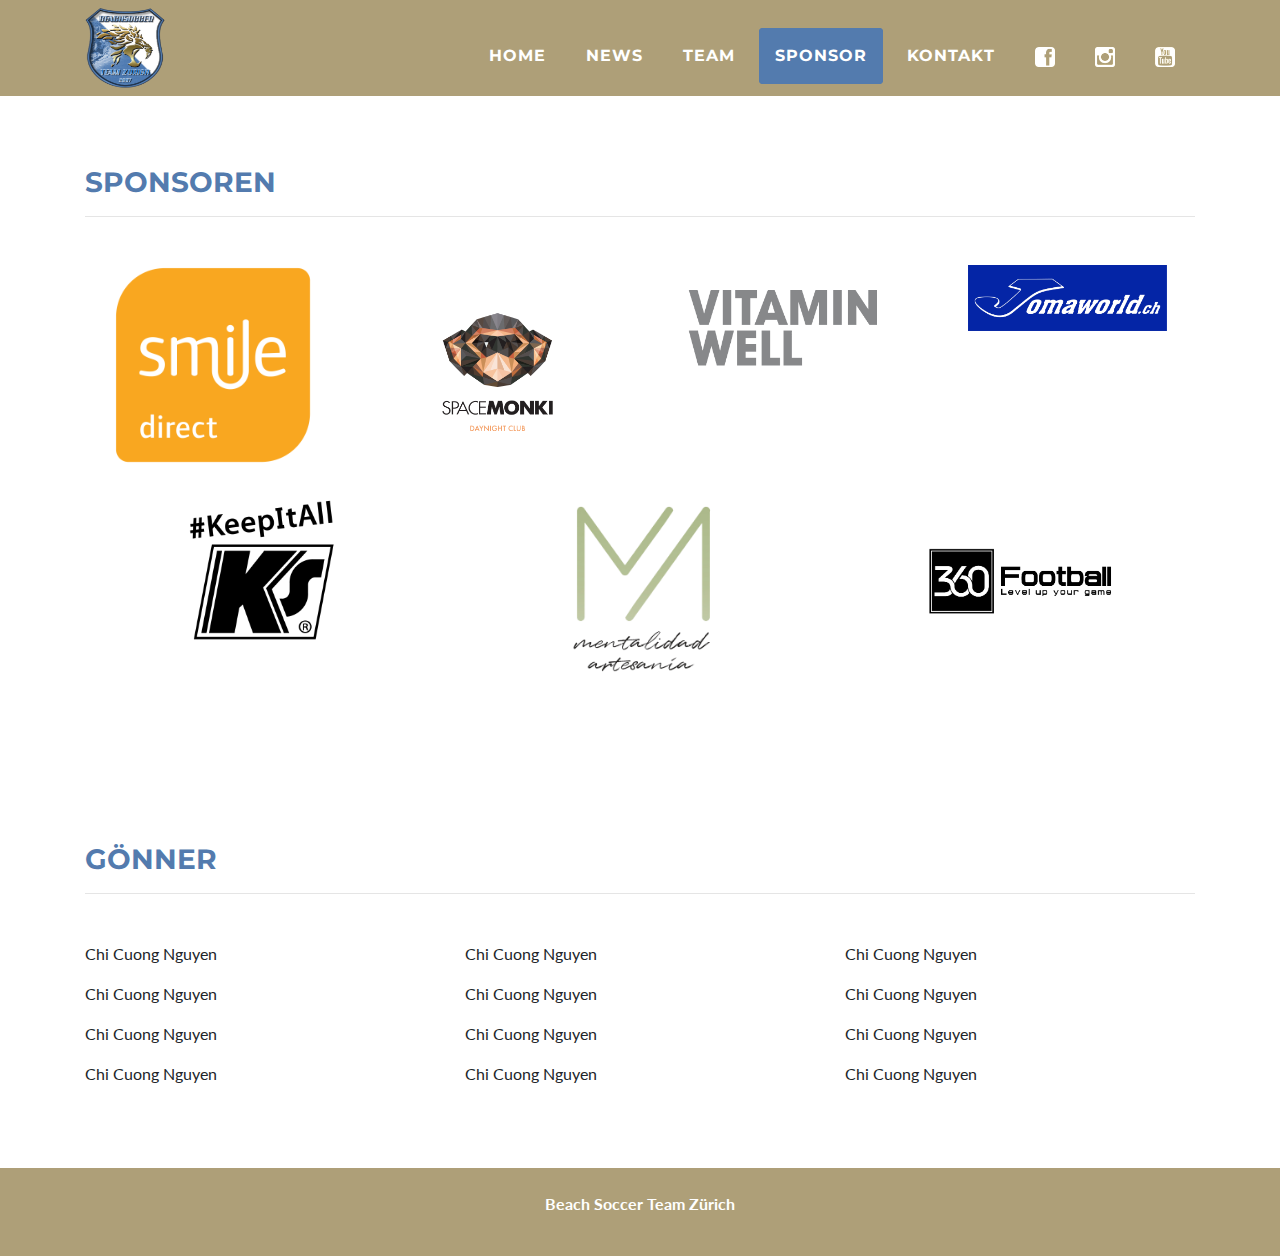
<file: sponsor.html>
<!DOCTYPE html>
<html lang="en">
<head>
    <meta charset="utf-8">
    <meta name="viewport" content="width=device-width, initial-scale=1, shrink-to-fit=no">
    <meta name="description" content="">
    <meta name="author" content="">

    <title>Beach Soccer Team Zürich</title>

    <!-- Bootstrap core CSS -->
    <link href="vendor/bootstrap/css/bootstrap.min.css" rel="stylesheet">

    <!-- Custom fonts for this template -->
    <link href="vendor/fontawesome-free/css/all.min.css" rel="stylesheet" type="text/css">
    <link href="https://fonts.googleapis.com/css?family=Montserrat:400,700" rel="stylesheet" type="text/css">
    <link href="https://fonts.googleapis.com/css?family=Lato:400,700,400italic,700italic" rel="stylesheet" type="text/css">

    <!-- Plugin CSS -->
    <link href="vendor/magnific-popup/magnific-popup.css" rel="stylesheet" type="text/css">
    <link href="css/bstzh.css" rel="stylesheet" type="text/css">

    <!-- Custom styles for this template -->
    <link href="css/bootstrap.css" rel="stylesheet">
</head>

<body id="page-top">
<!-- Navigation -->
<!-- Navigation -->
<nav class="navbar navbar-expand-lg bg-secondary fixed-top text-uppercase navbar-soccer" id="mainNav">
    <div class="container">
        <a href="index.html"><img src="img/logo/logo.png" width="80px" height="80px"></a>
        <button class="navbar-toggler navbar-toggler-right text-uppercase bg-primary text-white rounded" type="button" data-toggle="collapse" data-target="#navbarResponsive" aria-controls="navbarResponsive" aria-expanded="false" aria-label="Toggle navigation">
            Menu
            <i class="fas fa-bars"></i>
        </button>
        <div class="collapse navbar-collapse" id="navbarResponsive">
            <ul class="navbar-nav ml-auto">
                <li class="nav-item mx-0 mx-lg-1">
                    <a class="nav-link py-3 px-0 px-lg-3 rounded " href="index.html">Home</a>
                </li>
                <li class="nav-item mx-0 mx-lg-1">
                    <a class="nav-link py-3 px-0 px-lg-3 rounded " href="news.html">News</a>
                </li>
                <li class="nav-item mx-0 mx-lg-1">
                    <a class="nav-link py-3 px-0 px-lg-3 rounded " href="team.html">Team</a>
                </li>
                <li class="nav-item mx-0 mx-lg-1 rounded navbarCurrent">
                    <a class="nav-link py-3 px-0 px-lg-3 rounded navbarCurrent" href="sponsor.html">Sponsor</a>
                </li>
                <!--<li class="nav-item mx-0 mx-lg-1">
                    <a class="nav-link py-3 px-0 px-lg-3 rounded " href="galerie.html">Galerie</a>
                </li>-->
                <li class="nav-item mx-0 mx-lg-1">
                    <a class="nav-link py-3 px-0 px-lg-3 rounded " href="kontakt.html">Kontakt</a>
                </li>
                <li class="nav-item mx-0 mx-lg-1">
                    <a class="nav-link py-3 px-0 px-lg-3 rounded" href="https://www.facebook.com/Beachsoccer-Team-Z%C3%BCrich-337832753381054/"><img class="nav_social_logo" src="img/logo/nav_facebook.png"></a>
                </li>
                <li class="nav-item mx-0 mx-lg-1">
                    <a class="nav-link py-3 px-0 px-lg-3 rounded" href="https://www.instagram.com/bsteamzuerich/"><img class="nav_social_logo" src="img/logo/nav_instagram.png"></a>
                </li>
                <li class="nav-item mx-0 mx-lg-1">
                    <a class="nav-link py-3 px-0 px-lg-3 rounded" href="https://www.youtube.com/channel/UCBGMNiyVTrFLsbJKo3AS99g"><img class="nav_social_logo" src="img/logo/nav_youtube.png"></a>
                </li>
            </ul>
        </div>
    </div>
</nav>
<div class="content">
    <!--sponsoren-->
<section class="portfolio">
    <div class="container">
        <h3 class="text-left text-uppercase txt-secondary mb-0">Sponsoren</h3>
        <hr class="mb-5">
        <div class="row">
            <div class="col-md-6 col-lg-3">
                <a class="d-block mx-auto sponsorenBilder" href="https://www.smile-direct.ch/">
                    <img class="img-fluid " src="img/sponsoren/smiledirect.png" alt="">
                </a>
            </div>
            <div class="col-md-6 col-lg-3">
                <a class="d-block mx-auto sponsorenBilder" href="https://www.spacemonki.ch/">
                    <img class="img-fluid " src="img/sponsoren/spacemonki.png" alt="">
                </a>
            </div>
            <div class="col-md-6 col-lg-3">
                <a class="d-block mx-auto sponsorenBilder" href="https://www.vitaminwell.com/">
                    <img class="img-fluid " src="img/sponsoren/VW.png" alt="">
                </a>
            </div>
            <div class="col-md-6 col-lg-3">
                <a class="d-block mx-auto sponsorenBilder" href="https://www.jomaworld.ch/">
                    <img class="img-fluid " src="img/sponsoren/Jomaworld.jpg" alt="">
                </a>
            </div>
            <div class="col-md-6 col-lg-4">
                <a class="d-block mx-auto sponsorenBilder" href="https://www.keepersport.ch/">
                    <img class="img-fluid " src="img/sponsoren/KsKeepItAll.png" alt="">
                </a>
            </div>
            <div class="col-md-6 col-lg-4">
                <a class="d-block mx-auto sponsorenBilder" href="https://mentalidad.ch/">
                    <img class="img-fluid " src="img/sponsoren/mime.png" alt="">
                </a>
            </div>
            <div class="col-md-6 col-lg-4">
                <a class="d-block mx-auto sponsorenBilder" href="https://shop.360football.ch/de/">
                    <img class="img-fluid " src="img/sponsoren/360football.png" alt="">
                </a>
            </div>
        </div>
    </div>
</section>
    <!--Gönner-->
    <section class="portfolio">
        <div class="container ">
            <h3 class="text-left text-uppercase txt-secondary mb-0">Gönner</h3>
            <hr class="mb-5">
            <div class="row">
                <div class="col-md-6 col-lg-4">
                    <p>Chi Cuong Nguyen</p>
                    <p>Chi Cuong Nguyen</p>
                    <p>Chi Cuong Nguyen</p>
                    <p>Chi Cuong Nguyen</p>
                </div>
                <div class="col-md-6 col-lg-4">
                    <p>Chi Cuong Nguyen</p>
                    <p>Chi Cuong Nguyen</p>
                    <p>Chi Cuong Nguyen</p>
                    <p>Chi Cuong Nguyen</p>
                </div>
                <div class="col-md-6 col-lg-4">
                    <p>Chi Cuong Nguyen</p>
                    <p>Chi Cuong Nguyen</p>
                    <p>Chi Cuong Nguyen</p>
                    <p>Chi Cuong Nguyen</p>
                </div>
            </div>

        </div>
    </section>
</div>
<!-- Footer -->
<div class="copyright py-4 text-center text-white">
    <div class="container">
        <p><b>Beach Soccer Team Zürich</b></p>
    </div>
</div>

<!-- Bootstrap core JavaScript -->
<script src="vendor/jquery/jquery.min.js"></script>
<script src="vendor/bootstrap/js/bootstrap.bundle.min.js"></script>

<!-- Plugin JavaScript -->
<script src="vendor/jquery-easing/jquery.easing.min.js"></script>
<script src="vendor/magnific-popup/jquery.magnific-popup.min.js"></script>

<!-- Contact Form JavaScript -->
<script src="js/jqBootstrapValidation.js"></script>
<script src="js/contact_me.js"></script>

<!-- Custom scripts for this template -->
<script src="js/freelancer.min.js"></script>

</body>
</html>
</file>
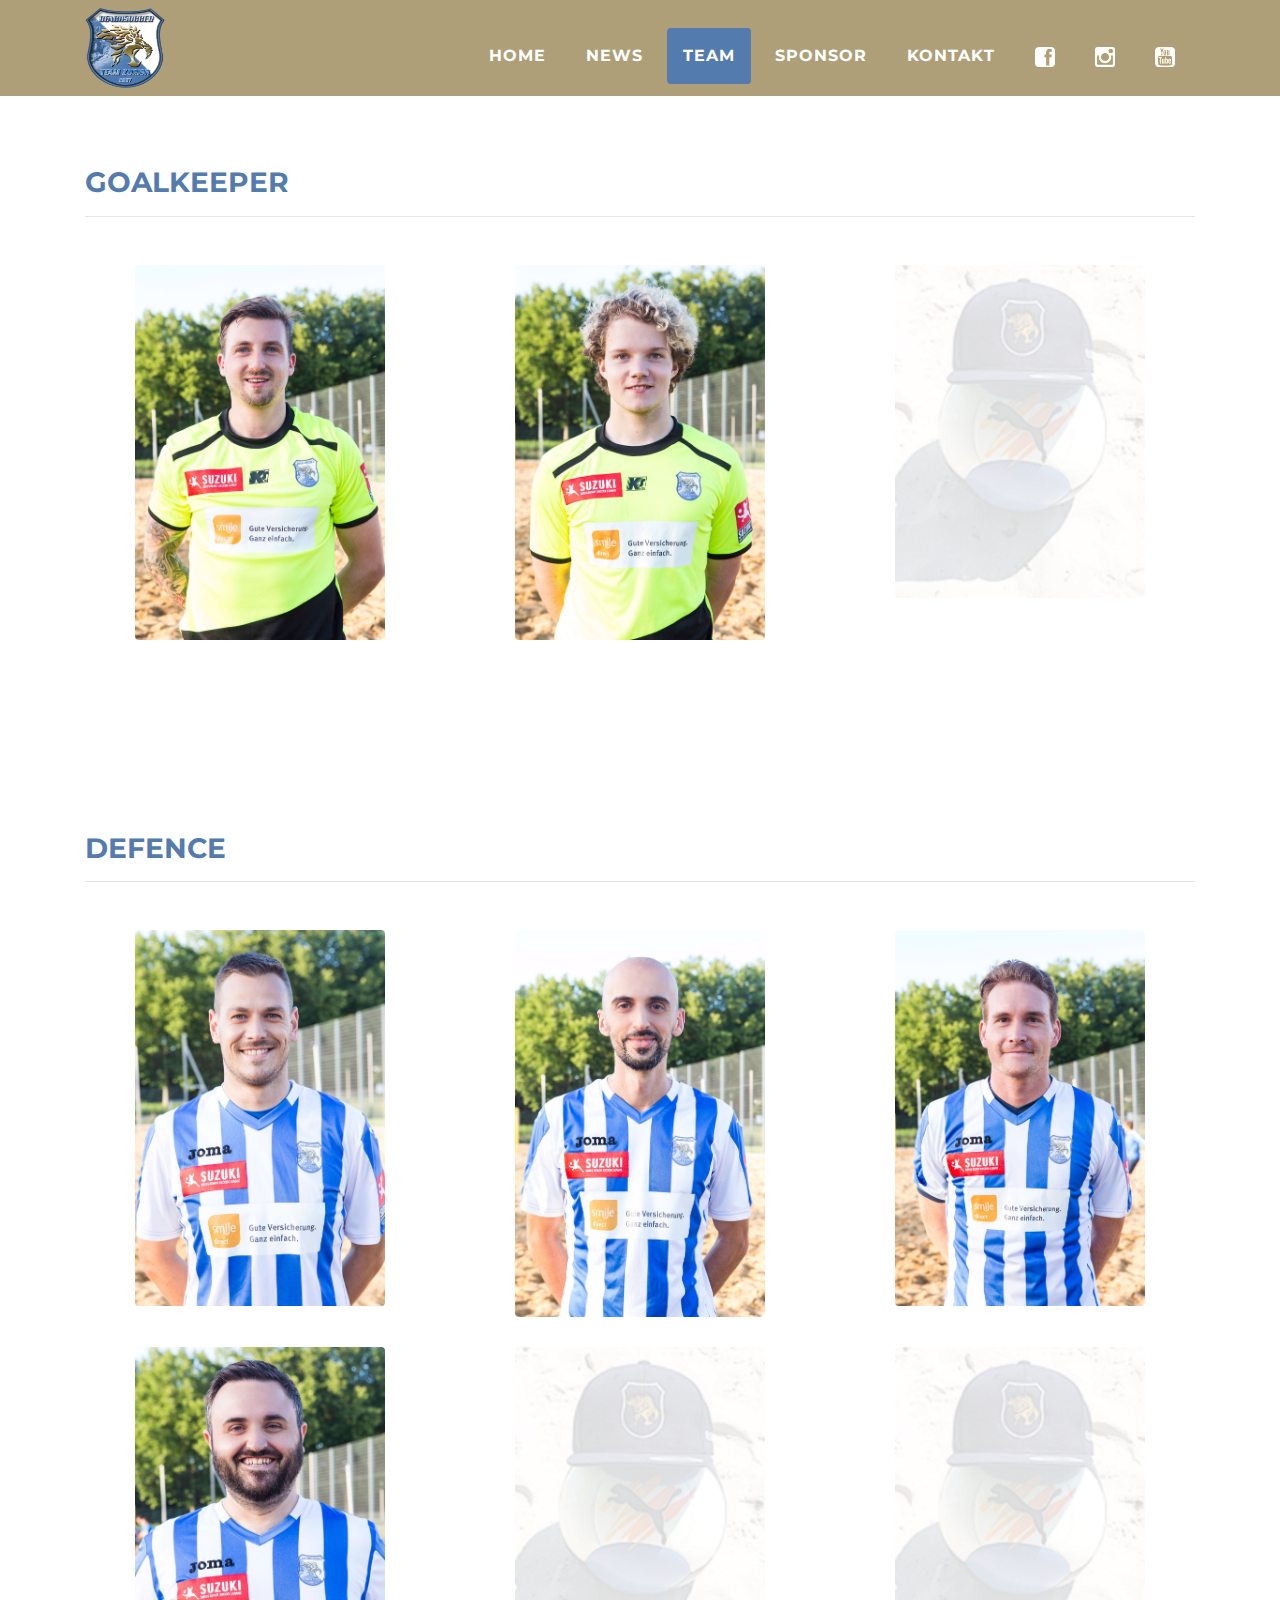
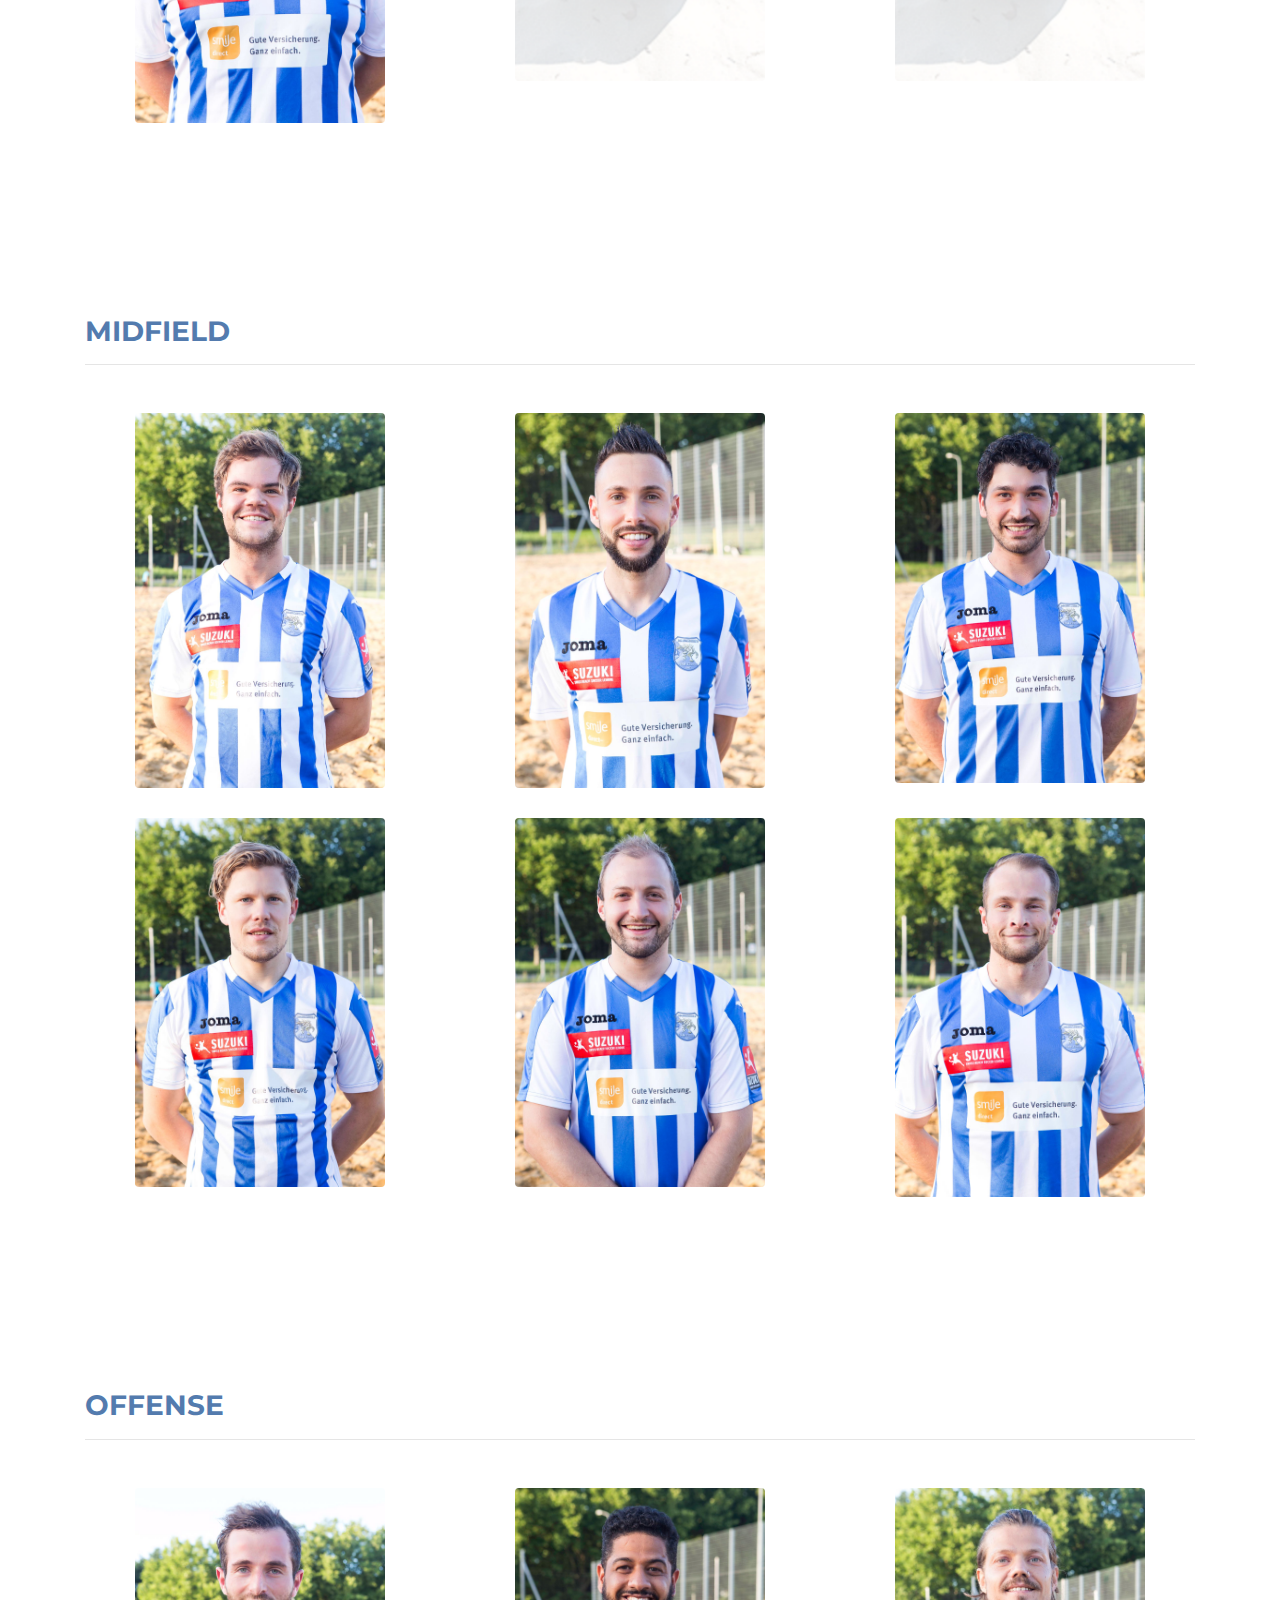
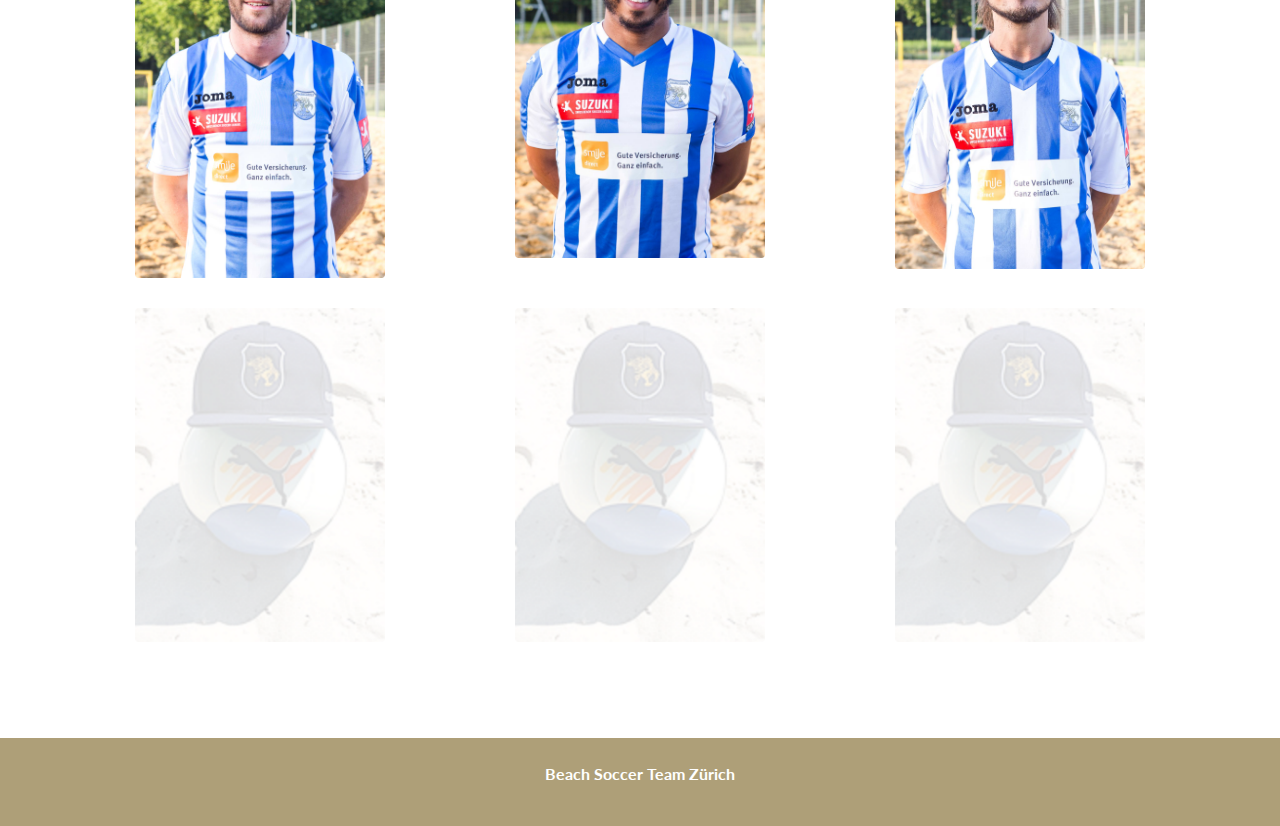
<file: team.html>
<!DOCTYPE html>
<html lang="en">

<head>

    <meta charset="utf-8">
    <meta name="viewport" content="width=device-width, initial-scale=1, shrink-to-fit=no">
    <meta name="description" content="">
    <meta name="author" content="">

    <title>Beach Soccer Team Zürich</title>

    <!-- Bootstrap core CSS -->
    <link href="vendor/bootstrap/css/bootstrap.min.css" rel="stylesheet">

    <!-- Custom fonts for this template -->
    <link href="vendor/fontawesome-free/css/all.min.css" rel="stylesheet" type="text/css">
    <link href="https://fonts.googleapis.com/css?family=Montserrat:400,700" rel="stylesheet" type="text/css">
    <link href="https://fonts.googleapis.com/css?family=Lato:400,700,400italic,700italic" rel="stylesheet" type="text/css">

    <!-- Plugin CSS -->
    <link href="vendor/magnific-popup/magnific-popup.css" rel="stylesheet" type="text/css">
    <link href="css/bstzh.css" rel="stylesheet" type="text/css">

    <!-- Custom styles for this template -->
    <link href="css/bootstrap.css" rel="stylesheet">

</head>

<body id="page-top">

<!-- Navigation -->
<nav class="navbar navbar-expand-lg bg-secondary fixed-top text-uppercase navbar-soccer" id="mainNav">
    <div class="container">
        <a href="index.html"><img src="img/logo/logo.png" width="80px" height="80px"></a>
        <button class="navbar-toggler navbar-toggler-right text-uppercase bg-primary text-white rounded" type="button" data-toggle="collapse" data-target="#navbarResponsive" aria-controls="navbarResponsive" aria-expanded="false" aria-label="Toggle navigation">
            Menu
            <i class="fas fa-bars"></i>
        </button>
        <div class="collapse navbar-collapse" id="navbarResponsive">
            <ul class="navbar-nav ml-auto">
                <li class="nav-item mx-0 mx-lg-1">
                    <a class="nav-link py-3 px-0 px-lg-3 rounded " href="index.html">Home</a>
                </li>
                <li class="nav-item mx-0 mx-lg-1">
                    <a class="nav-link py-3 px-0 px-lg-3 rounded " href="news.html">News</a>
                </li>
                <li class="nav-item mx-0 mx-lg-1 rounded navbarCurrent">
                    <a class="nav-link py-3 px-0 px-lg-3 rounded " href="team.html">Team</a>
                </li>
                <li class="nav-item mx-0 mx-lg-1">
                    <a class="nav-link py-3 px-0 px-lg-3 rounded " href="sponsor.html">Sponsor</a>
                </li>
                <!--<li class="nav-item mx-0 mx-lg-1">
                    <a class="nav-link py-3 px-0 px-lg-3 rounded " href="galerie.html">Galerie</a>
                </li>-->
                <li class="nav-item mx-0 mx-lg-1">
                    <a class="nav-link py-3 px-0 px-lg-3 rounded " href="kontakt.html">Kontakt</a>
                </li>
                <li class="nav-item mx-0 mx-lg-1">
                    <a class="nav-link py-3 px-0 px-lg-3 rounded" href="https://www.facebook.com/Beachsoccer-Team-Z%C3%BCrich-337832753381054/"><img class="nav_social_logo" src="img/logo/nav_facebook.png"></a>
                </li>
                <li class="nav-item mx-0 mx-lg-1">
                    <a class="nav-link py-3 px-0 px-lg-3 rounded" href="https://www.instagram.com/bsteamzuerich/"><img class="nav_social_logo" src="img/logo/nav_instagram.png"></a>
                </li>
                <li class="nav-item mx-0 mx-lg-1">
                    <a class="nav-link py-3 px-0 px-lg-3 rounded" href="https://www.youtube.com/channel/UCBGMNiyVTrFLsbJKo3AS99g"><img class="nav_social_logo" src="img/logo/nav_youtube.png"></a>
                </li>
            </ul>
        </div>
    </div>
</nav>

<!-- Tor Grid Section -->
<section class="portfolio" >
    <div class="container">
        <h3 class="text-left text-uppercase txt-secondary mb-0">Goalkeeper</h3>
        <hr class="mb-5">
        <div class="row">
            <div class="col-md-6 col-lg-4">
                <a class="portfolio-item d-block mx-auto" href="#dcrittin">
                    <div class="portfolio-item-caption d-flex position-absolute h-100 w-100">
                        <div class="portfolio-item-caption-content my-auto w-100 text-center text-white">
                            <i class="fas fa-search-plus fa-3x"></i>
                        </div>
                    </div>
                    <img class="img-fluid rounded mx-auto d-block teamportfolio" src="img/team/TOR_Crittin.jpeg" alt=""  >
                </a>
            </div>
            <div class="col-md-6 col-lg-4">
                <a class="portfolio-item d-block mx-auto" href="#nhodel">
                    <div class="portfolio-item-caption d-flex position-absolute h-100 w-100">
                        <div class="portfolio-item-caption-content my-auto w-100 text-center text-white">
                            <i class="fas fa-search-plus fa-3x"></i>
                        </div>
                    </div>
                    <img class="img-fluid rounded mx-auto d-block teamportfolio" src="img/team/TOR_Hodel.jpeg" alt="" >
                </a>
            </div>
            <div class="col-md-6 col-lg-4">
                <a class="portfolio-item d-block mx-auto" href="#rherzog">
                    <div class="portfolio-item-caption d-flex position-absolute h-100 w-100">
                        <div class="portfolio-item-caption-content my-auto w-100 text-center text-white">
                            <i class="fas fa-search-plus fa-3x"></i>
                        </div>
                    </div>
                    <img class="img-fluid rounded mx-auto d-block teamportfolio" src="img/team/vakanz.png" alt="">
                </a>
            </div>
        </div>
    </div>
</section>
<!-- Defence Grid Section -->
<section class="portfolio">
    <div class="container">
        <h3 class="text-left text-uppercase txt-secondary mb-0">Defence</h3>
        <hr class="mb-5">
        <div class="row">
            <div class="col-md-6 col-lg-4">
                <a class="portfolio-item d-block mx-auto" href="#mhilfiker">
                    <div class="portfolio-item-caption d-flex position-absolute h-100 w-100">
                        <div class="portfolio-item-caption-content my-auto w-100 text-center text-white">
                            <i class="fas fa-search-plus fa-3x"></i>
                        </div>
                    </div>
                    <img class="img-fluid rounded mx-auto d-block teamportfolio" src="img/team/V_Hilfiker.jpeg" alt="">
                </a>
            </div>
            <div class="col-md-6 col-lg-4">
                <a class="portfolio-item d-block mx-auto" href="#rredzepi">
                    <div class="portfolio-item-caption d-flex position-absolute h-100 w-100">
                        <div class="portfolio-item-caption-content my-auto w-100 text-center text-white">
                            <i class="fas fa-search-plus fa-3x"></i>
                        </div>
                    </div>
                    <img class="img-fluid rounded mx-auto d-block teamportfolio" src="img/team/V_Redzepi.jpeg" alt="">
                </a>
            </div>
            <div class="col-md-6 col-lg-4">
                <a class="portfolio-item d-block mx-auto" href="#sschaer">
                    <div class="portfolio-item-caption d-flex position-absolute h-100 w-100">
                        <div class="portfolio-item-caption-content my-auto w-100 text-center text-white">
                            <i class="fas fa-search-plus fa-3x"></i>
                        </div>
                    </div>
                    <img class="img-fluid rounded mx-auto d-block teamportfolio" src="img/team/V_Schaer.jpeg" alt="">
                </a>
            </div>
            <div class="col-md-6 col-lg-4">
                <a class="portfolio-item d-block mx-auto" href="#ospahiu">
                    <div class="portfolio-item-caption d-flex position-absolute h-100 w-100">
                        <div class="portfolio-item-caption-content my-auto w-100 text-center text-white">
                            <i class="fas fa-search-plus fa-3x"></i>
                        </div>
                    </div>
                    <img class="img-fluid rounded mx-auto d-block teamportfolio" src="img/team/V_Spahiu.jpeg" alt="">
                </a>
            </div>
            <div class="col-md-6 col-lg-4">
                <a class="portfolio-item d-block mx-auto" href="#vakanz">
                    <div class="portfolio-item-caption d-flex position-absolute h-100 w-100">
                        <div class="portfolio-item-caption-content my-auto w-100 text-center text-white">
                            <i class="fas fa-search-plus fa-3x"></i>
                        </div>
                    </div>
                    <img class="img-fluid rounded mx-auto d-block teamportfolio" src="img/team/vakanz.png" alt="">
                </a>
            </div>
            <div class="col-md-6 col-lg-4">
                <a class="portfolio-item d-block mx-auto" href="#vakanz">
                    <div class="portfolio-item-caption d-flex position-absolute h-100 w-100">
                        <div class="portfolio-item-caption-content my-auto w-100 text-center text-white">
                            <i class="fas fa-search-plus fa-3x"></i>
                        </div>
                    </div>
                    <img class="img-fluid rounded mx-auto d-block teamportfolio" src="img/team/vakanz.png" alt="">
                </a>
            </div>
        </div>
    </div>
</section>
<!--Midfield Grid Section-->
<section class="portfolio">
    <div class="container">
        <h3 class="text-left text-uppercase txt-secondary mb-0">Midfield</h3>
        <hr class="mb-5">
        <div class="row">
            <div class="col-md-6 col-lg-4">
                <a class="portfolio-item d-block mx-auto" href="#bpennartz">
                    <div class="portfolio-item-caption d-flex position-absolute h-100 w-100">
                        <div class="portfolio-item-caption-content my-auto w-100 text-center text-white">
                            <i class="fas fa-search-plus fa-3x"></i>
                        </div>
                    </div>
                    <img class="img-fluid rounded mx-auto d-block teamportfolio" src="img/team/M_Bas.jpeg" alt="">
                </a>
            </div>
            <div class="col-md-6 col-lg-4">
                <a class="portfolio-item d-block mx-auto" href="#ncavarra">
                    <div class="portfolio-item-caption d-flex position-absolute h-100 w-100">
                        <div class="portfolio-item-caption-content my-auto w-100 text-center text-white">
                            <i class="fas fa-search-plus fa-3x"></i>
                        </div>
                    </div>
                    <img class="img-fluid rounded mx-auto d-block teamportfolio" src="img/team/M_Cavarra.jpeg" alt="">
                </a>
            </div>
            <div class="col-md-6 col-lg-4">
                <a class="portfolio-item d-block mx-auto" href="#aficili">
                    <div class="portfolio-item-caption d-flex position-absolute h-100 w-100">
                        <div class="portfolio-item-caption-content my-auto w-100 text-center text-white">
                            <i class="fas fa-search-plus fa-3x"></i>
                        </div>
                    </div>
                    <img class="img-fluid rounded mx-auto d-block teamportfolio" src="img/team/M_Ficili.png" alt="">
                </a>
            </div>
            <div class="col-md-6 col-lg-4">
                <a class="portfolio-item d-block mx-auto" href="#lmeekel">
                    <div class="portfolio-item-caption d-flex position-absolute h-100 w-100">
                        <div class="portfolio-item-caption-content my-auto w-100 text-center text-white">
                            <i class="fas fa-search-plus fa-3x"></i>
                        </div>
                    </div>
                    <img class="img-fluid rounded mx-auto d-block teamportfolio" src="img/team/M_Lars.jpeg" alt="">
                </a>
            </div>
            <div class="col-md-6 col-lg-4">
                <a class="portfolio-item d-block mx-auto" href="#rodermatt">
                    <div class="portfolio-item-caption d-flex position-absolute h-100 w-100">
                        <div class="portfolio-item-caption-content my-auto w-100 text-center text-white">
                            <i class="fas fa-search-plus fa-3x"></i>
                        </div>
                    </div>
                    <img class="img-fluid rounded mx-auto d-block teamportfolio" src="img/team/M_Odermatt.jpeg" alt="">
                </a>
            </div>
            <div class="col-md-6 col-lg-4">
                <a class="portfolio-item d-block mx-auto" href="#rbottesi">
                    <div class="portfolio-item-caption d-flex position-absolute h-100 w-100">
                        <div class="portfolio-item-caption-content my-auto w-100 text-center text-white">
                            <i class="fas fa-search-plus fa-3x"></i>
                        </div>
                    </div>
                    <img class="img-fluid rounded mx-auto d-block teamportfolio" src="img/team/M_Bottesi.jpeg" alt="">
                </a>
            </div>
        </div>
    </div>
</section>
<!--Midfield Grid Section-->
<section class="portfolio" id="portfolio">
    <div class="container">
        <h3 class="text-left text-uppercase txt-secondary mb-0">Offense</h3>
        <hr class="mb-5">
        <div class="row">
            <div class="col-md-6 col-lg-4">
                <a class="portfolio-item d-block mx-auto" href="#bthaqi">
                    <div class="portfolio-item-caption d-flex position-absolute h-100 w-100">
                        <div class="portfolio-item-caption-content my-auto w-100 text-center text-white">
                            <i class="fas fa-search-plus fa-3x"></i>
                        </div>
                    </div>
                    <img class="img-fluid rounded mx-auto d-block teamportfolio" src="img/team/O_Besnik.jpeg" alt="">
                </a>
            </div>
            <div class="col-md-6 col-lg-4">
                <a class="portfolio-item d-block mx-auto" href="#kelghazy">
                    <div class="portfolio-item-caption d-flex position-absolute h-100 w-100">
                        <div class="portfolio-item-caption-content my-auto w-100 text-center text-white">
                            <i class="fas fa-search-plus fa-3x"></i>
                        </div>
                    </div>
                    <img class="img-fluid rounded mx-auto d-block teamportfolio" src="img/team/O_Kamal.jpeg" alt="">
                </a>
            </div>
            <div class="col-md-6 col-lg-4">
                <a class="portfolio-item d-block mx-auto" href="#mcampopiano">
                    <div class="portfolio-item-caption d-flex position-absolute h-100 w-100">
                        <div class="portfolio-item-caption-content my-auto w-100 text-center text-white">
                            <i class="fas fa-search-plus fa-3x"></i>
                        </div>
                    </div>
                    <img class="img-fluid rounded mx-auto d-block teamportfolio" src="img/team/O_Marco.jpeg" alt="">
                </a>
            </div>
            <div class="col-md-6 col-lg-4">
                <a class="portfolio-item d-block mx-auto" href="#vakanz">
                    <div class="portfolio-item-caption d-flex position-absolute h-100 w-100">
                        <div class="portfolio-item-caption-content my-auto w-100 text-center text-white">
                            <i class="fas fa-search-plus fa-3x"></i>
                        </div>
                    </div>
                    <img class="img-fluid rounded mx-auto d-block teamportfolio" src="img/team/vakanz.png" alt="">
                </a>
            </div>
            <div class="col-md-6 col-lg-4">
                <a class="portfolio-item d-block mx-auto" href="#vakanz">
                    <div class="portfolio-item-caption d-flex position-absolute h-100 w-100">
                        <div class="portfolio-item-caption-content my-auto w-100 text-center text-white">
                            <i class="fas fa-search-plus fa-3x"></i>
                        </div>
                    </div>
                    <img class="img-fluid rounded mx-auto d-block teamportfolio" src="img/team/vakanz.png" alt="">
                </a>
            </div>
            <div class="col-md-6 col-lg-4">
                <a class="portfolio-item d-block mx-auto" href="#vakanz">
                    <div class="portfolio-item-caption d-flex position-absolute h-100 w-100">
                        <div class="portfolio-item-caption-content my-auto w-100 text-center text-white">
                            <i class="fas fa-search-plus fa-3x"></i>
                        </div>
                    </div>
                    <img class="img-fluid rounded mx-auto d-block teamportfolio" src="img/team/vakanz.png" alt="">
                </a>
            </div>
        </div>
    </div>
</section>
<!-- Sponsoren Section -->
<!-- Footer -->
<!--<footer class="footer text-center">
    <div class="container">
        <div class="row">
            <div class="col-md-4 mb-5 mb-lg-0">
            </div>
            <div class="col-md-4 mb-5 mb-lg-0">
                <h4 class="text-uppercase mb-4">Beach Soccer Team Zürich</h4>
            </div>
        </div>
    </div>
</footer>-->

<div class="copyright py-4 text-center text-white">
    <div class="container">
        <p><b>Beach Soccer Team Zürich</b></p>
    </div>
</div>

<!-- Scroll to Top Button (Only visible on small and extra-small screen sizes) -->
<div class="scroll-to-top d-lg-none position-fixed ">
    <a class="js-scroll-trigger d-block text-center text-white rounded" href="#page-top">
        <i class="fa fa-chevron-up"></i>
    </a>
</div>

<!-- Portfolio Modals -->

<!--Potrait Goalkeepers-->
<!-- Portfolio Dylan Crittrin -->
<div class="portfolio-modal mfp-hide" id="dcrittin">
    <div class="portfolio-modal-dialog bg-white">
        <a class="close-button d-none d-md-block portfolio-modal-dismiss" href="#">
            <i class="fa fa-3x fa-times"></i>
        </a>
        <div class="container text-center">
            <div class="row">
                <div class="col-lg-8 mx-auto">
                    <h2 class="text-secondary text-uppercase mb-0">Dylan Crittin</h2>
                    <hr class="star-dark mb-5">
                </div>
            </div>
        </div>
        <div class="container">
            <div class="row">
                <div class="col-lg-5">
                    <img class="img-fluid mb-5 playerportfolio" src="img/team/TOR_Crittin.jpeg" alt="">
                </div>
                <div class="col-lg-5 text-center">
                   <table class="playerinformation">
                       <tr>
                           <th>Geburtsdatum</th>
                           <td>01.01.1990</td>
                       </tr>
                      <tr>
                          <th>Nationalität</th>
                          <td>Schweizer</td>
                      </tr>
                       <tr>
                           <th>Grösse</th>
                           <td>180 cm</td>
                       </tr>
                       <tr>
                           <th>Gewicht</th>
                            <td>75 kg</td>
                       </tr>
                       <tr>
                           <th>Hobbys</th>
                           <td>....</td>
                       </tr>
                       <tr>
                           <th>Bisherige Vereine</th>
                           <td>....</td>
                       </tr>
                       <tr>
                           <th><a class="playersocial" href="#" target="_blank"><img class="social_logo" src="img/logo/facebook.png"> robin.herzog</a></th>
                       </tr>
                       <tr>
                           <th><a class="playersocial" href="#" target="_blank"><img class="social_logo" src="img/logo/instagram.png"> dylan.crittin</a></th>
                       </tr>
                   </table>
                </div>
            </div>
        </div>
        <div class="container text-center">
            <a class="btn btn-primary btn-lg rounded-pill portfolio-modal-dismiss" href="#">
                <i class="fa fa-close"></i>
                Close</a>
        </div>
    </div>
</div>
<!-- Portfolio Nils Hodel -->
<div class="portfolio-modal mfp-hide" id="nhodel">
    <div class="portfolio-modal-dialog bg-white">
        <a class="close-button d-none d-md-block portfolio-modal-dismiss" href="#">
            <i class="fa fa-3x fa-times"></i>
        </a>
        <div class="container text-center">
            <div class="row">
                <div class="col-lg-8 mx-auto">
                    <h2 class="text-secondary text-uppercase mb-0">Nils Hodel</h2>
                    <hr class="star-dark mb-5">
                </div>
            </div>
        </div>
        <div class="container">
            <div class="row">
                <div class="col-lg-5">
                    <img class="img-fluid mb-5 playerportfolio" src="img/team/TOR_Hodel.jpeg" alt="">
                </div>
                <div class="col-lg-5 text-center">
                    <table class="playerinformation">
                        <tr>
                            <th>Geburtsdatum</th>
                            <td>01.01.1990</td>
                        </tr>
                        <tr>
                            <th>Nationalität</th>
                            <td>Schweizer</td>
                        </tr>
                        <tr>
                            <th>Grösse</th>
                            <td>180 cm</td>
                        </tr>
                        <tr>
                            <th>Gewicht</th>
                            <td>75 kg</td>
                        </tr>
                        <tr>
                            <th>Hobbys</th>
                            <td>....</td>
                        </tr>
                        <tr>
                            <th>Bisherige Vereine</th>
                            <td>....</td>
                        </tr>
                        <tr>
                            <th><a class="playersocial" href="#" target="_blank"><img class="social_logo" src="img/logo/facebook.png"> robin.herzog</a></th>
                        </tr>
                        <tr>
                            <th><a class="playersocial" href="#" target="_blank"><img class="social_logo" src="img/logo/instagram.png"> nils.hodel</a></th>
                        </tr>
                    </table>
                </div>
            </div>
            <div class="container text-center">
                <a class="btn btn-primary btn-lg rounded-pill portfolio-modal-dismiss" href="#">
                    <i class="fa fa-close"></i>
                    Close</a>
            </div>
        </div>
    </div>
</div>

<!-- Portfolio Robin Herzog -->
<div class="portfolio-modal mfp-hide" id="rherzog">
    <div class="portfolio-modal-dialog bg-white">
        <a class="close-button d-none d-md-block portfolio-modal-dismiss" href="#">
            <i class="fa fa-3x fa-times"></i>
        </a>
        <div class="container text-center">
            <div class="row">
                <div class="col-lg-8 mx-auto">
                    <h2 class="text-secondary text-uppercase mb-0">Robin Herzog</h2>
                    <hr class="star-dark mb-5">
                </div>
            </div>
        </div>
        <div class="container">
            <div class="row">
                <div class="col-lg-5">
                    <img class="img-fluid mb-5 playerportfolio" src="img/team/vakanz.png" alt="">
                </div>
                <div class="col-lg-5 text-center">
                    <table class="playerinformation">
                        <tr>
                            <th>Geburtsdatum</th>
                            <td>01.01.1990</td>
                        </tr>
                        <tr>
                            <th>Nationalität</th>
                            <td>Schweizer</td>
                        </tr>
                        <tr>
                            <th>Grösse</th>
                            <td>180 cm</td>
                        </tr>
                        <tr>
                            <th>Gewicht</th>
                            <td>75 kg</td>
                        </tr>
                        <tr>
                            <th>Hobbys</th>
                            <td>....</td>
                        </tr>
                        <tr>
                            <th>Bisherige Vereine</th>
                            <td>....</td>
                        </tr>
                        <tr>
                            <th><a class="playersocial" href="#" target="_blank"><img class="social_logo" src="img/logo/facebook.png"> robin.herzog</a></th>
                        </tr>
                        <tr>
                            <th><a class="playersocial" href="#" target="_blank"><img class="social_logo" src="img/logo/instagram.png"> robin.herzog</a></th>
                        </tr>
                    </table>
                </div>
            </div>
            <div class="container text-center">
                <a class="btn btn-primary btn-lg rounded-pill portfolio-modal-dismiss" href="#">
                    <i class="fa fa-close"></i>
                    Close</a>
            </div>
        </div>
    </div>
</div>

<!--Defender-->
<!-- Portfolio Mirco Hilfiker -->
<div class="portfolio-modal mfp-hide" id="mhilfiker">
    <div class="portfolio-modal-dialog bg-white">
        <a class="close-button d-none d-md-block portfolio-modal-dismiss" href="#">
            <i class="fa fa-3x fa-times"></i>
        </a>
        <div class="container text-center">
            <div class="row">
                <div class="col-lg-8 mx-auto">
                    <h2 class="text-secondary text-uppercase mb-0">Mirco Hilfiker</h2>
                    <hr class="star-dark mb-5">
                </div>
            </div>
        </div>
        <div class="container">
            <div class="row">
                <div class="col-lg-5">
                    <img class="img-fluid mb-5 playerportfolio" src="img/team/V_Hilfiker.jpeg" alt="">
                </div>
                <div class="col-lg-5 text-center">
                    <table class="playerinformation">
                        <tr>
                            <th>Geburtsdatum</th>
                            <td>01.01.1990</td>
                        </tr>
                        <tr>
                            <th>Nationalität</th>
                            <td>Schweizer</td>
                        </tr>
                        <tr>
                            <th>Grösse</th>
                            <td>180 cm</td>
                        </tr>
                        <tr>
                            <th>Gewicht</th>
                            <td>75 kg</td>
                        </tr>
                        <tr>
                            <th>Hobbys</th>
                            <td>....</td>
                        </tr>
                        <tr>
                            <th>Bisherige Vereine</th>
                            <td>....</td>
                        </tr>
                        <tr>
                            <th><a class="playersocial" href="#" target="_blank"><img class="social_logo" src="img/logo/facebook.png"> m.hilfiker</a></th>
                        </tr>
                        <tr>
                            <th><a class="playersocial" href="#" target="_blank"><img class="social_logo" src="img/logo/instagram.png"> m.hilfiker</a></th>
                        </tr>
                    </table>
                </div>
            </div>
            <div class="container text-center">
                <a class="btn btn-primary btn-lg rounded-pill portfolio-modal-dismiss" href="#">
                    <i class="fa fa-close"></i>
                    Close</a>
            </div>
        </div>
    </div>
</div>

<!-- Portfolio Rabit Redzepi -->
<div class="portfolio-modal mfp-hide" id="rredzepi">
    <div class="portfolio-modal-dialog bg-white">
        <a class="close-button d-none d-md-block portfolio-modal-dismiss" href="#">
            <i class="fa fa-3x fa-times"></i>
        </a>
        <div class="container text-center">
            <div class="row">
                <div class="col-lg-8 mx-auto">
                    <h2 class="text-secondary text-uppercase mb-0">Rabit Redzepi</h2>
                    <hr class="star-dark mb-5">
                </div>
            </div>
        </div>
        <div class="container">
            <div class="row">
                <div class="col-lg-5">
                    <img class="img-fluid mb-5 playerportfolio" src="img/team/V_Redzepi.jpeg" alt="">
                </div>
                <div class="col-lg-5 text-center">
                    <table class="playerinformation">
                        <tr>
                            <th>Geburtsdatum</th>
                            <td>01.01.1990</td>
                        </tr>
                        <tr>
                            <th>Nationalität</th>
                            <td>Schweizer</td>
                        </tr>
                        <tr>
                            <th>Grösse</th>
                            <td>180 cm</td>
                        </tr>
                        <tr>
                            <th>Gewicht</th>
                            <td>75 kg</td>
                        </tr>
                        <tr>
                            <th>Hobbys</th>
                            <td>....</td>
                        </tr>
                        <tr>
                            <th>Bisherige Vereine</th>
                            <td>....</td>
                        </tr>
                        <tr>
                            <th><a class="playersocial" href="#" target="_blank"><img class="social_logo" src="img/logo/facebook.png"> r.redzepi</a></th>
                        </tr>
                        <tr>
                            <th><a class="playersocial" href="#" target="_blank"><img class="social_logo" src="img/logo/instagram.png"> r.redzepi</a></th>
                        </tr>
                    </table>
                </div>
            </div>
            <div class="container text-center">
                <a class="btn btn-primary btn-lg rounded-pill portfolio-modal-dismiss" href="#">
                    <i class="fa fa-close"></i>
                    Close</a>
            </div>
        </div>
    </div>
</div>

<!-- Portfolio Steven Schär -->
<div class="portfolio-modal mfp-hide" id="sschaer">
    <div class="portfolio-modal-dialog bg-white">
        <a class="close-button d-none d-md-block portfolio-modal-dismiss" href="#">
            <i class="fa fa-3x fa-times"></i>
        </a>
        <div class="container text-center">
            <div class="row">
                <div class="col-lg-8 mx-auto">
                    <h2 class="text-secondary text-uppercase mb-0">Steven Schaer</h2>
                    <hr class="star-dark mb-5">
                </div>
            </div>
        </div>
        <div class="container">
            <div class="row">
                <div class="col-lg-5">
                    <img class="img-fluid mb-5 playerportfolio" src="img/team/V_Schaer.jpeg" alt="">
                </div>
                <div class="col-lg-5 text-center">
                    <table class="playerinformation">
                        <tr>
                            <th>Geburtsdatum</th>
                            <td>01.01.1990</td>
                        </tr>
                        <tr>
                            <th>Nationalität</th>
                            <td>Schweizer</td>
                        </tr>
                        <tr>
                            <th>Grösse</th>
                            <td>180 cm</td>
                        </tr>
                        <tr>
                            <th>Gewicht</th>
                            <td>75 kg</td>
                        </tr>
                        <tr>
                            <th>Hobbys</th>
                            <td>....</td>
                        </tr>
                        <tr>
                            <th>Bisherige Vereine</th>
                            <td>....</td>
                        </tr>
                        <tr>
                            <th><a class="playersocial" href="#" target="_blank"><img class="social_logo" src="img/logo/facebook.png"> s.schaer</a></th>
                        </tr>
                        <tr>
                            <th><a class="playersocial" href="#" target="_blank"><img class="social_logo" src="img/logo/instagram.png"> s.schaer</a></th>
                        </tr>
                    </table>
                </div>
            </div>
            <div class="container text-center">
                <a class="btn btn-primary btn-lg rounded-pill portfolio-modal-dismiss" href="#">
                    <i class="fa fa-close"></i>
                    Close</a>
            </div>
        </div>
    </div>
</div>
<!-- Portfolio Orhan Spahiu -->
<div class="portfolio-modal mfp-hide" id="ospahiu">
    <div class="portfolio-modal-dialog bg-white">
        <a class="close-button d-none d-md-block portfolio-modal-dismiss" href="#">
            <i class="fa fa-3x fa-times"></i>
        </a>
        <div class="container text-center">
            <div class="row">
                <div class="col-lg-8 mx-auto">
                    <h2 class="text-secondary text-uppercase mb-0">Orhan Spahiu</h2>
                    <hr class="star-dark mb-5">
                </div>
            </div>
        </div>
        <div class="container">
            <div class="row">
                <div class="col-lg-5">
                    <img class="img-fluid mb-5 playerportfolio" src="img/team/V_Spahiu.jpeg" alt="">
                </div>
                <div class="col-lg-5 text-center">
                    <table class="playerinformation">
                        <tr>
                            <th>Geburtsdatum</th>
                            <td>01.01.1990</td>
                        </tr>
                        <tr>
                            <th>Nationalität</th>
                            <td>Schweizer</td>
                        </tr>
                        <tr>
                            <th>Grösse</th>
                            <td>180 cm</td>
                        </tr>
                        <tr>
                            <th>Gewicht</th>
                            <td>75 kg</td>
                        </tr>
                        <tr>
                            <th>Hobbys</th>
                            <td>....</td>
                        </tr>
                        <tr>
                            <th>Bisherige Vereine</th>
                            <td>....</td>
                        </tr>
                        <tr>
                            <th><a class="playersocial" href="#" target="_blank"><img class="social_logo" src="img/logo/facebook.png"> s.spahiu</a></th>
                        </tr>
                        <tr>
                            <th><a class="playersocial" href="#" target="_blank"><img class="social_logo" src="img/logo/instagram.png"> s.spahiu</a></th>
                        </tr>
                    </table>
                </div>
            </div>
            <div class="container text-center">
                <a class="btn btn-primary btn-lg rounded-pill portfolio-modal-dismiss" href="#">
                    <i class="fa fa-close"></i>
                    Close</a>
            </div>
        </div>
    </div>
</div>
<!--Mitfield-->
<!-- Portfolio Bas Pennartz -->
<div class="portfolio-modal mfp-hide" id="bpennartz">
    <div class="portfolio-modal-dialog bg-white">
        <a class="close-button d-none d-md-block portfolio-modal-dismiss" href="#">
            <i class="fa fa-3x fa-times"></i>
        </a>
        <div class="container text-center">
            <div class="row">
                <div class="col-lg-8 mx-auto">
                    <h2 class="text-secondary text-uppercase mb-0">Bas Pennartz</h2>
                    <hr class="star-dark mb-5">
                </div>
            </div>
        </div>
        <div class="container">
            <div class="row">
                <div class="col-lg-5">
                    <img class="img-fluid mb-5 playerportfolio" src="img/team/M_Bas.jpeg" alt="">
                </div>
                <div class="col-lg-5 text-center">
                    <table class="playerinformation">
                        <tr>
                            <th>Geburtsdatum</th>
                            <td>01.01.1990</td>
                        </tr>
                        <tr>
                            <th>Nationalität</th>
                            <td>Schweizer</td>
                        </tr>
                        <tr>
                            <th>Grösse</th>
                            <td>180 cm</td>
                        </tr>
                        <tr>
                            <th>Gewicht</th>
                            <td>75 kg</td>
                        </tr>
                        <tr>
                            <th>Hobbys</th>
                            <td>....</td>
                        </tr>
                        <tr>
                            <th>Bisherige Vereine</th>
                            <td>....</td>
                        </tr>
                        <tr>
                            <th><a class="playersocial" href="#" target="_blank"><img class="social_logo" src="img/logo/facebook.png"> b.pennartz</a></th>
                        </tr>
                        <tr>
                            <th><a class="playersocial" href="#" target="_blank"><img class="social_logo" src="img/logo/instagram.png"> b.pennartz</a></th>
                        </tr>
                    </table>
                </div>
            </div>
            <div class="container text-center">
                <a class="btn btn-primary btn-lg rounded-pill portfolio-modal-dismiss" href="#">
                    <i class="fa fa-close"></i>
                    Close</a>
            </div>
        </div>
    </div>
</div>
<!-- Portfolio Nelson Cavarra -->
<div class="portfolio-modal mfp-hide" id="ncavarra">
    <div class="portfolio-modal-dialog bg-white">
        <a class="close-button d-none d-md-block portfolio-modal-dismiss" href="#">
            <i class="fa fa-3x fa-times"></i>
        </a>
        <div class="container text-center">
            <div class="row">
                <div class="col-lg-8 mx-auto">
                    <h2 class="text-secondary text-uppercase mb-0">Nelson Cavarra</h2>
                    <hr class="star-dark mb-5">
                </div>
            </div>
        </div>
        <div class="container">
            <div class="row">
                <div class="col-lg-5">
                    <img class="img-fluid mb-5 playerportfolio" src="img/team/M_Cavarra.jpeg" alt="">
                </div>
                <div class="col-lg-5 text-center">
                    <table class="playerinformation">
                        <tr>
                            <th>Geburtsdatum</th>
                            <td>01.01.1990</td>
                        </tr>
                        <tr>
                            <th>Nationalität</th>
                            <td>Schweizer</td>
                        </tr>
                        <tr>
                            <th>Grösse</th>
                            <td>180 cm</td>
                        </tr>
                        <tr>
                            <th>Gewicht</th>
                            <td>75 kg</td>
                        </tr>
                        <tr>
                            <th>Hobbys</th>
                            <td>....</td>
                        </tr>
                        <tr>
                            <th>Bisherige Vereine</th>
                            <td>....</td>
                        </tr>
                        <tr>
                            <th><a class="playersocial" href="#" target="_blank"><img class="social_logo" src="img/logo/facebook.png"> n.cavarra</a></th>
                        </tr>
                        <tr>
                            <th><a class="playersocial" href="#" target="_blank"><img class="social_logo" src="img/logo/instagram.png"> n.cavarra</a></th>
                        </tr>
                    </table>
                </div>
            </div>
            <div class="container text-center">
                <a class="btn btn-primary btn-lg rounded-pill portfolio-modal-dismiss" href="#">
                    <i class="fa fa-close"></i>
                    Close</a>
            </div>
        </div>
    </div>
</div>
<!-- Portfolio Antonello Ficilli -->
<div class="portfolio-modal mfp-hide" id="aficili">
    <div class="portfolio-modal-dialog bg-white">
        <a class="close-button d-none d-md-block portfolio-modal-dismiss" href="#">
            <i class="fa fa-3x fa-times"></i>
        </a>
        <div class="container text-center">
            <div class="row">
                <div class="col-lg-8 mx-auto">
                    <h2 class="text-secondary text-uppercase mb-0">Antonello Ficili</h2>
                    <hr class="star-dark mb-5">
                </div>
            </div>
        </div>
        <div class="container">
            <div class="row">
                <div class="col-lg-5">
                    <img class="img-fluid mb-5 playerportfolio" src="img/team/M_Ficili.png" alt="">
                </div>
                <div class="col-lg-5 text-center">
                    <table class="playerinformation">
                        <tr>
                            <th>Geburtsdatum</th>
                            <td>01.01.1990</td>
                        </tr>
                        <tr>
                            <th>Nationalität</th>
                            <td>Schweizer</td>
                        </tr>
                        <tr>
                            <th>Grösse</th>
                            <td>180 cm</td>
                        </tr>
                        <tr>
                            <th>Gewicht</th>
                            <td>75 kg</td>
                        </tr>
                        <tr>
                            <th>Hobbys</th>
                            <td>....</td>
                        </tr>
                        <tr>
                            <th>Bisherige Vereine</th>
                            <td>....</td>
                        </tr>
                        <tr>
                            <th><a class="playersocial" href="#" target="_blank"><img class="social_logo" src="img/logo/facebook.png"> a.ficili</a></th>
                        </tr>
                        <tr>
                            <th><a class="playersocial" href="#" target="_blank"><img class="social_logo" src="img/logo/instagram.png"> a.ficili</a></th>
                        </tr>
                    </table>
                </div>
            </div>
            <div class="container text-center">
                <a class="btn btn-primary btn-lg rounded-pill portfolio-modal-dismiss" href="#">
                    <i class="fa fa-close"></i>
                    Close</a>
            </div>
        </div>
    </div>
</div>
<!-- Portfolio Lars Meekel -->
<div class="portfolio-modal mfp-hide" id="lmeekel">
    <div class="portfolio-modal-dialog bg-white">
        <a class="close-button d-none d-md-block portfolio-modal-dismiss" href="#">
            <i class="fa fa-3x fa-times"></i>
        </a>
        <div class="container text-center">
            <div class="row">
                <div class="col-lg-8 mx-auto">
                    <h2 class="text-secondary text-uppercase mb-0">Lars Meekel</h2>
                    <hr class="star-dark mb-5">
                </div>
            </div>
        </div>
        <div class="container">
            <div class="row">
                <div class="col-lg-5">
                    <img class="img-fluid mb-5 playerportfolio" src="img/team/M_Lars.jpeg" alt="">
                </div>
                <div class="col-lg-5 text-center">
                    <table class="playerinformation">
                        <tr>
                            <th>Geburtsdatum</th>
                            <td>01.01.1990</td>
                        </tr>
                        <tr>
                            <th>Nationalität</th>
                            <td>Schweizer</td>
                        </tr>
                        <tr>
                            <th>Grösse</th>
                            <td>180 cm</td>
                        </tr>
                        <tr>
                            <th>Gewicht</th>
                            <td>75 kg</td>
                        </tr>
                        <tr>
                            <th>Hobbys</th>
                            <td>....</td>
                        </tr>
                        <tr>
                            <th>Bisherige Vereine</th>
                            <td>....</td>
                        </tr>
                        <tr>
                            <th><a class="playersocial" href="#" target="_blank"><img class="social_logo" src="img/logo/facebook.png"> l.meekel</a></th>
                        </tr>
                        <tr>
                            <th><a class="playersocial" href="#" target="_blank"><img class="social_logo" src="img/logo/instagram.png"> l.meekel</a></th>
                        </tr>
                    </table>
                </div>
            </div>
            <div class="container text-center">
                <a class="btn btn-primary btn-lg rounded-pill portfolio-modal-dismiss" href="#">
                    <i class="fa fa-close"></i>
                    Close</a>
            </div>
        </div>
    </div>
</div>
<!-- Portfolio Reto Odermatt -->
<div class="portfolio-modal mfp-hide" id="rodermatt">
    <div class="portfolio-modal-dialog bg-white">
        <a class="close-button d-none d-md-block portfolio-modal-dismiss" href="#">
            <i class="fa fa-3x fa-times"></i>
        </a>
        <div class="container text-center">
            <div class="row">
                <div class="col-lg-8 mx-auto">
                    <h2 class="text-secondary text-uppercase mb-0">Reto Odermatt</h2>
                    <hr class="star-dark mb-5">
                </div>
            </div>
        </div>
        <div class="container">
            <div class="row">
                <div class="col-lg-5">
                    <img class="img-fluid mb-5 playerportfolio" src="img/team/M_Odermatt.jpeg" alt="">
                </div>
                <div class="col-lg-5 text-center">
                    <table class="playerinformation">
                        <tr>
                            <th>Geburtsdatum</th>
                            <td>01.01.1990</td>
                        </tr>
                        <tr>
                            <th>Nationalität</th>
                            <td>Schweizer</td>
                        </tr>
                        <tr>
                            <th>Grösse</th>
                            <td>180 cm</td>
                        </tr>
                        <tr>
                            <th>Gewicht</th>
                            <td>75 kg</td>
                        </tr>
                        <tr>
                            <th>Hobbys</th>
                            <td>....</td>
                        </tr>
                        <tr>
                            <th>Bisherige Vereine</th>
                            <td>....</td>
                        </tr>
                        <tr>
                            <th><a class="playersocial" href="#" target="_blank"><img class="social_logo" src="img/logo/facebook.png"> r.odermatt</a></th>
                        </tr>
                        <tr>
                            <th><a class="playersocial" href="#" target="_blank"><img class="social_logo" src="img/logo/instagram.png"> r.odermatt</a></th>
                        </tr>
                    </table>
                </div>
            </div>
            <div class="container text-center">
                <a class="btn btn-primary btn-lg rounded-pill portfolio-modal-dismiss" href="#">
                    <i class="fa fa-close"></i>
                    Close</a>
            </div>
        </div>
    </div>
</div>
<!-- Portfolio Ramon Bottesi -->
<div class="portfolio-modal mfp-hide" id="rbottesi">
    <div class="portfolio-modal-dialog bg-white">
        <a class="close-button d-none d-md-block portfolio-modal-dismiss" href="#">
            <i class="fa fa-3x fa-times"></i>
        </a>
        <div class="container text-center">
            <div class="row">
                <div class="col-lg-8 mx-auto">
                    <h2 class="text-secondary text-uppercase mb-0">Ramon Bottesi</h2>
                    <hr class="star-dark mb-5">
                </div>
            </div>
        </div>
        <div class="container">
            <div class="row">
                <div class="col-lg-5">
                    <img class="img-fluid mb-5 playerportfolio" src="img/team/M_Bottesi.jpeg" alt="">
                </div>
                <div class="col-lg-5 text-center">
                    <table class="playerinformation">
                        <tr>
                            <th>Geburtsdatum</th>
                            <td>01.01.1990</td>
                        </tr>
                        <tr>
                            <th>Nationalität</th>
                            <td>Schweizer</td>
                        </tr>
                        <tr>
                            <th>Grösse</th>
                            <td>180 cm</td>
                        </tr>
                        <tr>
                            <th>Gewicht</th>
                            <td>75 kg</td>
                        </tr>
                        <tr>
                            <th>Hobbys</th>
                            <td>....</td>
                        </tr>
                        <tr>
                            <th>Bisherige Vereine</th>
                            <td>....</td>
                        </tr>
                        <tr>
                            <th><a class="playersocial" href="#" target="_blank"><img class="social_logo" src="img/logo/facebook.png"> r.bottesi</a></th>
                        </tr>
                        <tr>
                            <th><a class="playersocial" href="#" target="_blank"><img class="social_logo" src="img/logo/instagram.png"> r.bottesi</a></th>
                        </tr>
                    </table>
                </div>
            </div>
            <div class="container text-center">
                <a class="btn btn-primary btn-lg rounded-pill portfolio-modal-dismiss" href="#">
                    <i class="fa fa-close"></i>
                    Close</a>
            </div>
        </div>
    </div>
</div>
<!--Offense-->
<!-- Portfolio Besnik Thaqi -->
<div class="portfolio-modal mfp-hide" id="bthaqi">
    <div class="portfolio-modal-dialog bg-white">
        <a class="close-button d-none d-md-block portfolio-modal-dismiss" href="#">
            <i class="fa fa-3x fa-times"></i>
        </a>
        <div class="container text-center">
            <div class="row">
                <div class="col-lg-8 mx-auto">
                    <h2 class="text-secondary text-uppercase mb-0">Besnik Thaqi</h2>
                    <hr class="star-dark mb-5">
                </div>
            </div>
        </div>
        <div class="container">
            <div class="row">
                <div class="col-lg-5">
                    <img class="img-fluid mb-5 playerportfolio" src="img/team/O_Besnik.jpeg" alt="">
                </div>
                <div class="col-lg-5 text-center">
                    <table class="playerinformation">
                        <tr>
                            <th>Geburtsdatum</th>
                            <td>01.01.1990</td>
                        </tr>
                        <tr>
                            <th>Nationalität</th>
                            <td>Schweizer</td>
                        </tr>
                        <tr>
                            <th>Grösse</th>
                            <td>180 cm</td>
                        </tr>
                        <tr>
                            <th>Gewicht</th>
                            <td>75 kg</td>
                        </tr>
                        <tr>
                            <th>Hobbys</th>
                            <td>....</td>
                        </tr>
                        <tr>
                            <th>Bisherige Vereine</th>
                            <td>....</td>
                        </tr>
                        <tr>
                            <th><a class="playersocial" href="#" target="_blank"><img class="social_logo" src="img/logo/facebook.png"> b.thaqi</a></th>
                        </tr>
                        <tr>
                            <th><a class="playersocial" href="#" target="_blank"><img class="social_logo" src="img/logo/instagram.png"> b.thaqi</a></th>
                        </tr>
                    </table>
                </div>
            </div>
            <div class="container text-center">
                <a class="btn btn-primary btn-lg rounded-pill portfolio-modal-dismiss" href="#">
                    <i class="fa fa-close"></i>
                    Close</a>
            </div>
        </div>
    </div>
</div>
<!-- Portfolio Antonello Ficilli -->
<div class="portfolio-modal mfp-hide" id="kelghazy">
    <div class="portfolio-modal-dialog bg-white">
        <a class="close-button d-none d-md-block portfolio-modal-dismiss" href="#">
            <i class="fa fa-3x fa-times"></i>
        </a>
        <div class="container text-center">
            <div class="row">
                <div class="col-lg-8 mx-auto">
                    <h2 class="text-secondary text-uppercase mb-0">Kamal El Ghazy</h2>
                    <hr class="star-dark mb-5">
                </div>
            </div>
        </div>
        <div class="container">
            <div class="row">
                <div class="col-lg-5">
                    <img class="img-fluid mb-5 playerportfolio" src="img/team/O_Kamal.jpeg" alt="">
                </div>
                <div class="col-lg-5 text-center">
                    <table class="playerinformation">
                        <tr>
                            <th>Geburtsdatum</th>
                            <td>01.01.1990</td>
                        </tr>
                        <tr>
                            <th>Nationalität</th>
                            <td>Schweizer</td>
                        </tr>
                        <tr>
                            <th>Grösse</th>
                            <td>180 cm</td>
                        </tr>
                        <tr>
                            <th>Gewicht</th>
                            <td>75 kg</td>
                        </tr>
                        <tr>
                            <th>Hobbys</th>
                            <td>....</td>
                        </tr>
                        <tr>
                            <th>Bisherige Vereine</th>
                            <td>....</td>
                        </tr>
                        <tr>
                            <th><a class="playersocial" href="#" target="_blank"><img class="social_logo" src="img/logo/facebook.png"> k.elghazy</a></th>
                        </tr>
                        <tr>
                            <th><a class="playersocial" href="#" target="_blank"><img class="social_logo" src="img/logo/instagram.png"> k.elghazy</a></th>
                        </tr>
                    </table>
                </div>
            </div>
            <div class="container text-center">
                <a class="btn btn-primary btn-lg rounded-pill portfolio-modal-dismiss" href="#">
                    <i class="fa fa-close"></i>
                    Close</a>
            </div>
        </div>
    </div>
</div>
<!-- Portfolio Antonello Ficilli -->
<div class="portfolio-modal mfp-hide" id="mcampopiano">
    <div class="portfolio-modal-dialog bg-white">
        <a class="close-button d-none d-md-block portfolio-modal-dismiss" href="#">
            <i class="fa fa-3x fa-times"></i>
        </a>
        <div class="container text-center">
            <div class="row">
                <div class="col-lg-8 mx-auto">
                    <h2 class="text-secondary text-uppercase mb-0">Marco Campopiano</h2>
                    <hr class="star-dark mb-5">
                </div>
            </div>
        </div>
        <div class="container">
            <div class="row">
                <div class="col-lg-5">
                    <img class="img-fluid mb-5 playerportfolio" src="img/team/O_Marco.jpeg" alt="">
                </div>
                <div class="col-lg-5 text-center">
                    <table class="playerinformation">
                        <tr>
                            <th>Geburtsdatum</th>
                            <td>01.01.1990</td>
                        </tr>
                        <tr>
                            <th>Nationalität</th>
                            <td>Schweizer</td>
                        </tr>
                        <tr>
                            <th>Grösse</th>
                            <td>180 cm</td>
                        </tr>
                        <tr>
                            <th>Gewicht</th>
                            <td>75 kg</td>
                        </tr>
                        <tr>
                            <th>Hobbys</th>
                            <td>....</td>
                        </tr>
                        <tr>
                            <th>Bisherige Vereine</th>
                            <td>....</td>
                        </tr>
                        <tr>
                            <th><a class="playersocial" href="#" target="_blank"><img class="social_logo" src="img/logo/facebook.png"> m.campopiano</a></th>
                        </tr>
                        <tr>
                            <th><a class="playersocial" href="#" target="_blank"><img class="social_logo" src="img/logo/instagram.png"> m.campopiano</a></th>
                        </tr>
                    </table>
                </div>
            </div>
            <div class="container text-center">
                <a class="btn btn-primary btn-lg rounded-pill portfolio-modal-dismiss" href="#">
                    <i class="fa fa-close"></i>
                    Close</a>
            </div>
        </div>
    </div>
</div>

<!-- Portfolio vakanz -->
<div class="portfolio-modal mfp-hide" id="vakanz">
    <div class="portfolio-modal-dialog bg-white">
        <a class="close-button d-none d-md-block portfolio-modal-dismiss" href="#">
            <i class="fa fa-3x fa-times"></i>
        </a>
        <div class="container text-center">
            <div class="row">
                <div class="col-lg-8 mx-auto">
                    <h2 class="text-secondary text-uppercase mb-0">VAKANZ</h2>
                    <hr class="star-dark mb-5">
                    <h3>Wir suchen Verstärkung! </h3>
                    <h4>Werde Teil unserer Mannschaft</h4>
                    <a class="btn btn-primary btn-lg rounded-pill portfolio-modal-dismiss" href="#">
                        <i class="fa fa-close"></i>
                        Close</a>
                </div>
            </div>
    </div>
</div>
</div>

<!-- Bootstrap core JavaScript -->
<script src="vendor/jquery/jquery.min.js"></script>
<script src="vendor/bootstrap/js/bootstrap.bundle.min.js"></script>

<!-- Plugin JavaScript -->
<script src="vendor/jquery-easing/jquery.easing.min.js"></script>
<script src="vendor/magnific-popup/jquery.magnific-popup.min.js"></script>

<!-- Contact Form JavaScript -->
<script src="js/jqBootstrapValidation.js"></script>
<script src="js/contact_me.js"></script>

<!-- Custom scripts for this template -->
<script src="js/freelancer.min.js"></script>

</body>


</html>
</file>
<file: css/bstzh.css>
.teamportfolio {
    width: 250px;
}
#navMain {
    padding-top: 1rem;
    padding-bottom: 1rem;
    font-weight: 700;
    font-family: 'Montserrat';
    color: white;
}
.playerportfolio {
    width: 400px;
}

.playerinformation {
    font-size: 20px;
    width: 100%;
    margin: 1rem 0;
    margin-top: 1rem;
    margin-right: 0px;
    margin-bottom: 1rem;
    margin-left: 0px;
}

.playersocial {
    display: block;
    padding-left: 2rem;
    font-size: 20px;
    font-weight: 900;
    margin-bottom: .5rem;
    padding-top: .3rem;
}

.social_logo {
    width: 35px;
}
.nav_social_logo {
    width: 20px;
}
body {
    padding-top: 70px;
}
.video-wrapper-video-fill {
    position: absolute;
    width: 100%;
    padding-top: 70px;
}

.indexsponsor {

}
.sponsorenBilder {
    width: 200px;
    border: 1px;
}

.indexh2 {
    color: #537BAE; !important;
}

.newsPicture {
    width: 300px;
}
.navbarCurrent {
    background-color: #537BAE; !important;
}
#navcurrent {
    color: #537BAE; !important;
}
</file>
<file: vendor/fontawesome-free/css/all.min.css>
/*!
 * Font Awesome Free 5.3.1 by @fontawesome - https://fontawesome.com
 * License - https://fontawesome.com/license/free (Icons: CC BY 4.0, Fonts: SIL OFL 1.1, Code: MIT License)
 */
.fa,.fab,.fal,.far,.fas{-moz-osx-font-smoothing:grayscale;-webkit-font-smoothing:antialiased;display:inline-block;font-style:normal;font-variant:normal;text-rendering:auto;line-height:1}.fa-lg{font-size:1.33333em;line-height:.75em;vertical-align:-.0667em}.fa-xs{font-size:.75em}.fa-sm{font-size:.875em}.fa-1x{font-size:1em}.fa-2x{font-size:2em}.fa-3x{font-size:3em}.fa-4x{font-size:4em}.fa-5x{font-size:5em}.fa-6x{font-size:6em}.fa-7x{font-size:7em}.fa-8x{font-size:8em}.fa-9x{font-size:9em}.fa-10x{font-size:10em}.fa-fw{text-align:center;width:1.25em}.fa-ul{list-style-type:none;margin-left:2.5em;padding-left:0}.fa-ul>li{position:relative}.fa-li{left:-2em;position:absolute;text-align:center;width:2em;line-height:inherit}.fa-border{border:.08em solid #eee;border-radius:.1em;padding:.2em .25em .15em}.fa-pull-left{float:left}.fa-pull-right{float:right}.fa.fa-pull-left,.fab.fa-pull-left,.fal.fa-pull-left,.far.fa-pull-left,.fas.fa-pull-left{margin-right:.3em}.fa.fa-pull-right,.fab.fa-pull-right,.fal.fa-pull-right,.far.fa-pull-right,.fas.fa-pull-right{margin-left:.3em}.fa-spin{animation:fa-spin 2s infinite linear}.fa-pulse{animation:fa-spin 1s infinite steps(8)}@keyframes fa-spin{0%{transform:rotate(0deg)}to{transform:rotate(1turn)}}.fa-rotate-90{-ms-filter:"progid:DXImageTransform.Microsoft.BasicImage(rotation=1)";transform:rotate(90deg)}.fa-rotate-180{-ms-filter:"progid:DXImageTransform.Microsoft.BasicImage(rotation=2)";transform:rotate(180deg)}.fa-rotate-270{-ms-filter:"progid:DXImageTransform.Microsoft.BasicImage(rotation=3)";transform:rotate(270deg)}.fa-flip-horizontal{-ms-filter:"progid:DXImageTransform.Microsoft.BasicImage(rotation=0, mirror=1)";transform:scaleX(-1)}.fa-flip-vertical{transform:scaleY(-1)}.fa-flip-horizontal.fa-flip-vertical,.fa-flip-vertical{-ms-filter:"progid:DXImageTransform.Microsoft.BasicImage(rotation=2, mirror=1)"}.fa-flip-horizontal.fa-flip-vertical{transform:scale(-1)}:root .fa-flip-horizontal,:root .fa-flip-vertical,:root .fa-rotate-90,:root .fa-rotate-180,:root .fa-rotate-270{-webkit-filter:none;filter:none}.fa-stack{display:inline-block;height:2em;line-height:2em;position:relative;vertical-align:middle;width:2em}.fa-stack-1x,.fa-stack-2x{left:0;position:absolute;text-align:center;width:100%}.fa-stack-1x{line-height:inherit}.fa-stack-2x{font-size:2em}.fa-inverse{color:#fff}.fa-500px:before{content:"\f26e"}.fa-accessible-icon:before{content:"\f368"}.fa-accusoft:before{content:"\f369"}.fa-ad:before{content:"\f641"}.fa-address-book:before{content:"\f2b9"}.fa-address-card:before{content:"\f2bb"}.fa-adjust:before{content:"\f042"}.fa-adn:before{content:"\f170"}.fa-adversal:before{content:"\f36a"}.fa-affiliatetheme:before{content:"\f36b"}.fa-air-freshener:before{content:"\f5d0"}.fa-algolia:before{content:"\f36c"}.fa-align-center:before{content:"\f037"}.fa-align-justify:before{content:"\f039"}.fa-align-left:before{content:"\f036"}.fa-align-right:before{content:"\f038"}.fa-alipay:before{content:"\f642"}.fa-allergies:before{content:"\f461"}.fa-amazon:before{content:"\f270"}.fa-amazon-pay:before{content:"\f42c"}.fa-ambulance:before{content:"\f0f9"}.fa-american-sign-language-interpreting:before{content:"\f2a3"}.fa-amilia:before{content:"\f36d"}.fa-anchor:before{content:"\f13d"}.fa-android:before{content:"\f17b"}.fa-angellist:before{content:"\f209"}.fa-angle-double-down:before{content:"\f103"}.fa-angle-double-left:before{content:"\f100"}.fa-angle-double-right:before{content:"\f101"}.fa-angle-double-up:before{content:"\f102"}.fa-angle-down:before{content:"\f107"}.fa-angle-left:before{content:"\f104"}.fa-angle-right:before{content:"\f105"}.fa-angle-up:before{content:"\f106"}.fa-angry:before{content:"\f556"}.fa-angrycreative:before{content:"\f36e"}.fa-angular:before{content:"\f420"}.fa-ankh:before{content:"\f644"}.fa-app-store:before{content:"\f36f"}.fa-app-store-ios:before{content:"\f370"}.fa-apper:before{content:"\f371"}.fa-apple:before{content:"\f179"}.fa-apple-alt:before{content:"\f5d1"}.fa-apple-pay:before{content:"\f415"}.fa-archive:before{content:"\f187"}.fa-archway:before{content:"\f557"}.fa-arrow-alt-circle-down:before{content:"\f358"}.fa-arrow-alt-circle-left:before{content:"\f359"}.fa-arrow-alt-circle-right:before{content:"\f35a"}.fa-arrow-alt-circle-up:before{content:"\f35b"}.fa-arrow-circle-down:before{content:"\f0ab"}.fa-arrow-circle-left:before{content:"\f0a8"}.fa-arrow-circle-right:before{content:"\f0a9"}.fa-arrow-circle-up:before{content:"\f0aa"}.fa-arrow-down:before{content:"\f063"}.fa-arrow-left:before{content:"\f060"}.fa-arrow-right:before{content:"\f061"}.fa-arrow-up:before{content:"\f062"}.fa-arrows-alt:before{content:"\f0b2"}.fa-arrows-alt-h:before{content:"\f337"}.fa-arrows-alt-v:before{content:"\f338"}.fa-assistive-listening-systems:before{content:"\f2a2"}.fa-asterisk:before{content:"\f069"}.fa-asymmetrik:before{content:"\f372"}.fa-at:before{content:"\f1fa"}.fa-atlas:before{content:"\f558"}.fa-atom:before{content:"\f5d2"}.fa-audible:before{content:"\f373"}.fa-audio-description:before{content:"\f29e"}.fa-autoprefixer:before{content:"\f41c"}.fa-avianex:before{content:"\f374"}.fa-aviato:before{content:"\f421"}.fa-award:before{content:"\f559"}.fa-aws:before{content:"\f375"}.fa-backspace:before{content:"\f55a"}.fa-backward:before{content:"\f04a"}.fa-balance-scale:before{content:"\f24e"}.fa-ban:before{content:"\f05e"}.fa-band-aid:before{content:"\f462"}.fa-bandcamp:before{content:"\f2d5"}.fa-barcode:before{content:"\f02a"}.fa-bars:before{content:"\f0c9"}.fa-baseball-ball:before{content:"\f433"}.fa-basketball-ball:before{content:"\f434"}.fa-bath:before{content:"\f2cd"}.fa-battery-empty:before{content:"\f244"}.fa-battery-full:before{content:"\f240"}.fa-battery-half:before{content:"\f242"}.fa-battery-quarter:before{content:"\f243"}.fa-battery-three-quarters:before{content:"\f241"}.fa-bed:before{content:"\f236"}.fa-beer:before{content:"\f0fc"}.fa-behance:before{content:"\f1b4"}.fa-behance-square:before{content:"\f1b5"}.fa-bell:before{content:"\f0f3"}.fa-bell-slash:before{content:"\f1f6"}.fa-bezier-curve:before{content:"\f55b"}.fa-bible:before{content:"\f647"}.fa-bicycle:before{content:"\f206"}.fa-bimobject:before{content:"\f378"}.fa-binoculars:before{content:"\f1e5"}.fa-birthday-cake:before{content:"\f1fd"}.fa-bitbucket:before{content:"\f171"}.fa-bitcoin:before{content:"\f379"}.fa-bity:before{content:"\f37a"}.fa-black-tie:before{content:"\f27e"}.fa-blackberry:before{content:"\f37b"}.fa-blender:before{content:"\f517"}.fa-blind:before{content:"\f29d"}.fa-blogger:before{content:"\f37c"}.fa-blogger-b:before{content:"\f37d"}.fa-bluetooth:before{content:"\f293"}.fa-bluetooth-b:before{content:"\f294"}.fa-bold:before{content:"\f032"}.fa-bolt:before{content:"\f0e7"}.fa-bomb:before{content:"\f1e2"}.fa-bone:before{content:"\f5d7"}.fa-bong:before{content:"\f55c"}.fa-book:before{content:"\f02d"}.fa-book-open:before{content:"\f518"}.fa-book-reader:before{content:"\f5da"}.fa-bookmark:before{content:"\f02e"}.fa-bowling-ball:before{content:"\f436"}.fa-box:before{content:"\f466"}.fa-box-open:before{content:"\f49e"}.fa-boxes:before{content:"\f468"}.fa-braille:before{content:"\f2a1"}.fa-brain:before{content:"\f5dc"}.fa-briefcase:before{content:"\f0b1"}.fa-briefcase-medical:before{content:"\f469"}.fa-broadcast-tower:before{content:"\f519"}.fa-broom:before{content:"\f51a"}.fa-brush:before{content:"\f55d"}.fa-btc:before{content:"\f15a"}.fa-bug:before{content:"\f188"}.fa-building:before{content:"\f1ad"}.fa-bullhorn:before{content:"\f0a1"}.fa-bullseye:before{content:"\f140"}.fa-burn:before{content:"\f46a"}.fa-buromobelexperte:before{content:"\f37f"}.fa-bus:before{content:"\f207"}.fa-bus-alt:before{content:"\f55e"}.fa-business-time:before{content:"\f64a"}.fa-buysellads:before{content:"\f20d"}.fa-calculator:before{content:"\f1ec"}.fa-calendar:before{content:"\f133"}.fa-calendar-alt:before{content:"\f073"}.fa-calendar-check:before{content:"\f274"}.fa-calendar-minus:before{content:"\f272"}.fa-calendar-plus:before{content:"\f271"}.fa-calendar-times:before{content:"\f273"}.fa-camera:before{content:"\f030"}.fa-camera-retro:before{content:"\f083"}.fa-cannabis:before{content:"\f55f"}.fa-capsules:before{content:"\f46b"}.fa-car:before{content:"\f1b9"}.fa-car-alt:before{content:"\f5de"}.fa-car-battery:before{content:"\f5df"}.fa-car-crash:before{content:"\f5e1"}.fa-car-side:before{content:"\f5e4"}.fa-caret-down:before{content:"\f0d7"}.fa-caret-left:before{content:"\f0d9"}.fa-caret-right:before{content:"\f0da"}.fa-caret-square-down:before{content:"\f150"}.fa-caret-square-left:before{content:"\f191"}.fa-caret-square-right:before{content:"\f152"}.fa-caret-square-up:before{content:"\f151"}.fa-caret-up:before{content:"\f0d8"}.fa-cart-arrow-down:before{content:"\f218"}.fa-cart-plus:before{content:"\f217"}.fa-cc-amazon-pay:before{content:"\f42d"}.fa-cc-amex:before{content:"\f1f3"}.fa-cc-apple-pay:before{content:"\f416"}.fa-cc-diners-club:before{content:"\f24c"}.fa-cc-discover:before{content:"\f1f2"}.fa-cc-jcb:before{content:"\f24b"}.fa-cc-mastercard:before{content:"\f1f1"}.fa-cc-paypal:before{content:"\f1f4"}.fa-cc-stripe:before{content:"\f1f5"}.fa-cc-visa:before{content:"\f1f0"}.fa-centercode:before{content:"\f380"}.fa-certificate:before{content:"\f0a3"}.fa-chalkboard:before{content:"\f51b"}.fa-chalkboard-teacher:before{content:"\f51c"}.fa-charging-station:before{content:"\f5e7"}.fa-chart-area:before{content:"\f1fe"}.fa-chart-bar:before{content:"\f080"}.fa-chart-line:before{content:"\f201"}.fa-chart-pie:before{content:"\f200"}.fa-check:before{content:"\f00c"}.fa-check-circle:before{content:"\f058"}.fa-check-double:before{content:"\f560"}.fa-check-square:before{content:"\f14a"}.fa-chess:before{content:"\f439"}.fa-chess-bishop:before{content:"\f43a"}.fa-chess-board:before{content:"\f43c"}.fa-chess-king:before{content:"\f43f"}.fa-chess-knight:before{content:"\f441"}.fa-chess-pawn:before{content:"\f443"}.fa-chess-queen:before{content:"\f445"}.fa-chess-rook:before{content:"\f447"}.fa-chevron-circle-down:before{content:"\f13a"}.fa-chevron-circle-left:before{content:"\f137"}.fa-chevron-circle-right:before{content:"\f138"}.fa-chevron-circle-up:before{content:"\f139"}.fa-chevron-down:before{content:"\f078"}.fa-chevron-left:before{content:"\f053"}.fa-chevron-right:before{content:"\f054"}.fa-chevron-up:before{content:"\f077"}.fa-child:before{content:"\f1ae"}.fa-chrome:before{content:"\f268"}.fa-church:before{content:"\f51d"}.fa-circle:before{content:"\f111"}.fa-circle-notch:before{content:"\f1ce"}.fa-city:before{content:"\f64f"}.fa-clipboard:before{content:"\f328"}.fa-clipboard-check:before{content:"\f46c"}.fa-clipboard-list:before{content:"\f46d"}.fa-clock:before{content:"\f017"}.fa-clone:before{content:"\f24d"}.fa-closed-captioning:before{content:"\f20a"}.fa-cloud:before{content:"\f0c2"}.fa-cloud-download-alt:before{content:"\f381"}.fa-cloud-upload-alt:before{content:"\f382"}.fa-cloudscale:before{content:"\f383"}.fa-cloudsmith:before{content:"\f384"}.fa-cloudversify:before{content:"\f385"}.fa-cocktail:before{content:"\f561"}.fa-code:before{content:"\f121"}.fa-code-branch:before{content:"\f126"}.fa-codepen:before{content:"\f1cb"}.fa-codiepie:before{content:"\f284"}.fa-coffee:before{content:"\f0f4"}.fa-cog:before{content:"\f013"}.fa-cogs:before{content:"\f085"}.fa-coins:before{content:"\f51e"}.fa-columns:before{content:"\f0db"}.fa-comment:before{content:"\f075"}.fa-comment-alt:before{content:"\f27a"}.fa-comment-dollar:before{content:"\f651"}.fa-comment-dots:before{content:"\f4ad"}.fa-comment-slash:before{content:"\f4b3"}.fa-comments:before{content:"\f086"}.fa-comments-dollar:before{content:"\f653"}.fa-compact-disc:before{content:"\f51f"}.fa-compass:before{content:"\f14e"}.fa-compress:before{content:"\f066"}.fa-concierge-bell:before{content:"\f562"}.fa-connectdevelop:before{content:"\f20e"}.fa-contao:before{content:"\f26d"}.fa-cookie:before{content:"\f563"}.fa-cookie-bite:before{content:"\f564"}.fa-copy:before{content:"\f0c5"}.fa-copyright:before{content:"\f1f9"}.fa-couch:before{content:"\f4b8"}.fa-cpanel:before{content:"\f388"}.fa-creative-commons:before{content:"\f25e"}.fa-creative-commons-by:before{content:"\f4e7"}.fa-creative-commons-nc:before{content:"\f4e8"}.fa-creative-commons-nc-eu:before{content:"\f4e9"}.fa-creative-commons-nc-jp:before{content:"\f4ea"}.fa-creative-commons-nd:before{content:"\f4eb"}.fa-creative-commons-pd:before{content:"\f4ec"}.fa-creative-commons-pd-alt:before{content:"\f4ed"}.fa-creative-commons-remix:before{content:"\f4ee"}.fa-creative-commons-sa:before{content:"\f4ef"}.fa-creative-commons-sampling:before{content:"\f4f0"}.fa-creative-commons-sampling-plus:before{content:"\f4f1"}.fa-creative-commons-share:before{content:"\f4f2"}.fa-credit-card:before{content:"\f09d"}.fa-crop:before{content:"\f125"}.fa-crop-alt:before{content:"\f565"}.fa-cross:before{content:"\f654"}.fa-crosshairs:before{content:"\f05b"}.fa-crow:before{content:"\f520"}.fa-crown:before{content:"\f521"}.fa-css3:before{content:"\f13c"}.fa-css3-alt:before{content:"\f38b"}.fa-cube:before{content:"\f1b2"}.fa-cubes:before{content:"\f1b3"}.fa-cut:before{content:"\f0c4"}.fa-cuttlefish:before{content:"\f38c"}.fa-d-and-d:before{content:"\f38d"}.fa-dashcube:before{content:"\f210"}.fa-database:before{content:"\f1c0"}.fa-deaf:before{content:"\f2a4"}.fa-delicious:before{content:"\f1a5"}.fa-deploydog:before{content:"\f38e"}.fa-deskpro:before{content:"\f38f"}.fa-desktop:before{content:"\f108"}.fa-deviantart:before{content:"\f1bd"}.fa-dharmachakra:before{content:"\f655"}.fa-diagnoses:before{content:"\f470"}.fa-dice:before{content:"\f522"}.fa-dice-five:before{content:"\f523"}.fa-dice-four:before{content:"\f524"}.fa-dice-one:before{content:"\f525"}.fa-dice-six:before{content:"\f526"}.fa-dice-three:before{content:"\f527"}.fa-dice-two:before{content:"\f528"}.fa-digg:before{content:"\f1a6"}.fa-digital-ocean:before{content:"\f391"}.fa-digital-tachograph:before{content:"\f566"}.fa-directions:before{content:"\f5eb"}.fa-discord:before{content:"\f392"}.fa-discourse:before{content:"\f393"}.fa-divide:before{content:"\f529"}.fa-dizzy:before{content:"\f567"}.fa-dna:before{content:"\f471"}.fa-dochub:before{content:"\f394"}.fa-docker:before{content:"\f395"}.fa-dollar-sign:before{content:"\f155"}.fa-dolly:before{content:"\f472"}.fa-dolly-flatbed:before{content:"\f474"}.fa-donate:before{content:"\f4b9"}.fa-door-closed:before{content:"\f52a"}.fa-door-open:before{content:"\f52b"}.fa-dot-circle:before{content:"\f192"}.fa-dove:before{content:"\f4ba"}.fa-download:before{content:"\f019"}.fa-draft2digital:before{content:"\f396"}.fa-drafting-compass:before{content:"\f568"}.fa-draw-polygon:before{content:"\f5ee"}.fa-dribbble:before{content:"\f17d"}.fa-dribbble-square:before{content:"\f397"}.fa-dropbox:before{content:"\f16b"}.fa-drum:before{content:"\f569"}.fa-drum-steelpan:before{content:"\f56a"}.fa-drupal:before{content:"\f1a9"}.fa-dumbbell:before{content:"\f44b"}.fa-dyalog:before{content:"\f399"}.fa-earlybirds:before{content:"\f39a"}.fa-ebay:before{content:"\f4f4"}.fa-edge:before{content:"\f282"}.fa-edit:before{content:"\f044"}.fa-eject:before{content:"\f052"}.fa-elementor:before{content:"\f430"}.fa-ellipsis-h:before{content:"\f141"}.fa-ellipsis-v:before{content:"\f142"}.fa-ello:before{content:"\f5f1"}.fa-ember:before{content:"\f423"}.fa-empire:before{content:"\f1d1"}.fa-envelope:before{content:"\f0e0"}.fa-envelope-open:before{content:"\f2b6"}.fa-envelope-open-text:before{content:"\f658"}.fa-envelope-square:before{content:"\f199"}.fa-envira:before{content:"\f299"}.fa-equals:before{content:"\f52c"}.fa-eraser:before{content:"\f12d"}.fa-erlang:before{content:"\f39d"}.fa-ethereum:before{content:"\f42e"}.fa-etsy:before{content:"\f2d7"}.fa-euro-sign:before{content:"\f153"}.fa-exchange-alt:before{content:"\f362"}.fa-exclamation:before{content:"\f12a"}.fa-exclamation-circle:before{content:"\f06a"}.fa-exclamation-triangle:before{content:"\f071"}.fa-expand:before{content:"\f065"}.fa-expand-arrows-alt:before{content:"\f31e"}.fa-expeditedssl:before{content:"\f23e"}.fa-external-link-alt:before{content:"\f35d"}.fa-external-link-square-alt:before{content:"\f360"}.fa-eye:before{content:"\f06e"}.fa-eye-dropper:before{content:"\f1fb"}.fa-eye-slash:before{content:"\f070"}.fa-facebook:before{content:"\f09a"}.fa-facebook-f:before{content:"\f39e"}.fa-facebook-messenger:before{content:"\f39f"}.fa-facebook-square:before{content:"\f082"}.fa-fast-backward:before{content:"\f049"}.fa-fast-forward:before{content:"\f050"}.fa-fax:before{content:"\f1ac"}.fa-feather:before{content:"\f52d"}.fa-feather-alt:before{content:"\f56b"}.fa-female:before{content:"\f182"}.fa-fighter-jet:before{content:"\f0fb"}.fa-file:before{content:"\f15b"}.fa-file-alt:before{content:"\f15c"}.fa-file-archive:before{content:"\f1c6"}.fa-file-audio:before{content:"\f1c7"}.fa-file-code:before{content:"\f1c9"}.fa-file-contract:before{content:"\f56c"}.fa-file-download:before{content:"\f56d"}.fa-file-excel:before{content:"\f1c3"}.fa-file-export:before{content:"\f56e"}.fa-file-image:before{content:"\f1c5"}.fa-file-import:before{content:"\f56f"}.fa-file-invoice:before{content:"\f570"}.fa-file-invoice-dollar:before{content:"\f571"}.fa-file-medical:before{content:"\f477"}.fa-file-medical-alt:before{content:"\f478"}.fa-file-pdf:before{content:"\f1c1"}.fa-file-powerpoint:before{content:"\f1c4"}.fa-file-prescription:before{content:"\f572"}.fa-file-signature:before{content:"\f573"}.fa-file-upload:before{content:"\f574"}.fa-file-video:before{content:"\f1c8"}.fa-file-word:before{content:"\f1c2"}.fa-fill:before{content:"\f575"}.fa-fill-drip:before{content:"\f576"}.fa-film:before{content:"\f008"}.fa-filter:before{content:"\f0b0"}.fa-fingerprint:before{content:"\f577"}.fa-fire:before{content:"\f06d"}.fa-fire-extinguisher:before{content:"\f134"}.fa-firefox:before{content:"\f269"}.fa-first-aid:before{content:"\f479"}.fa-first-order:before{content:"\f2b0"}.fa-first-order-alt:before{content:"\f50a"}.fa-firstdraft:before{content:"\f3a1"}.fa-fish:before{content:"\f578"}.fa-flag:before{content:"\f024"}.fa-flag-checkered:before{content:"\f11e"}.fa-flask:before{content:"\f0c3"}.fa-flickr:before{content:"\f16e"}.fa-flipboard:before{content:"\f44d"}.fa-flushed:before{content:"\f579"}.fa-fly:before{content:"\f417"}.fa-folder:before{content:"\f07b"}.fa-folder-minus:before{content:"\f65d"}.fa-folder-open:before{content:"\f07c"}.fa-folder-plus:before{content:"\f65e"}.fa-font:before{content:"\f031"}.fa-font-awesome:before{content:"\f2b4"}.fa-font-awesome-alt:before{content:"\f35c"}.fa-font-awesome-flag:before{content:"\f425"}.fa-font-awesome-logo-full:before{content:"\f4e6"}.fa-fonticons:before{content:"\f280"}.fa-fonticons-fi:before{content:"\f3a2"}.fa-football-ball:before{content:"\f44e"}.fa-fort-awesome:before{content:"\f286"}.fa-fort-awesome-alt:before{content:"\f3a3"}.fa-forumbee:before{content:"\f211"}.fa-forward:before{content:"\f04e"}.fa-foursquare:before{content:"\f180"}.fa-free-code-camp:before{content:"\f2c5"}.fa-freebsd:before{content:"\f3a4"}.fa-frog:before{content:"\f52e"}.fa-frown:before{content:"\f119"}.fa-frown-open:before{content:"\f57a"}.fa-fulcrum:before{content:"\f50b"}.fa-funnel-dollar:before{content:"\f662"}.fa-futbol:before{content:"\f1e3"}.fa-galactic-republic:before{content:"\f50c"}.fa-galactic-senate:before{content:"\f50d"}.fa-gamepad:before{content:"\f11b"}.fa-gas-pump:before{content:"\f52f"}.fa-gavel:before{content:"\f0e3"}.fa-gem:before{content:"\f3a5"}.fa-genderless:before{content:"\f22d"}.fa-get-pocket:before{content:"\f265"}.fa-gg:before{content:"\f260"}.fa-gg-circle:before{content:"\f261"}.fa-gift:before{content:"\f06b"}.fa-git:before{content:"\f1d3"}.fa-git-square:before{content:"\f1d2"}.fa-github:before{content:"\f09b"}.fa-github-alt:before{content:"\f113"}.fa-github-square:before{content:"\f092"}.fa-gitkraken:before{content:"\f3a6"}.fa-gitlab:before{content:"\f296"}.fa-gitter:before{content:"\f426"}.fa-glass-martini:before{content:"\f000"}.fa-glass-martini-alt:before{content:"\f57b"}.fa-glasses:before{content:"\f530"}.fa-glide:before{content:"\f2a5"}.fa-glide-g:before{content:"\f2a6"}.fa-globe:before{content:"\f0ac"}.fa-globe-africa:before{content:"\f57c"}.fa-globe-americas:before{content:"\f57d"}.fa-globe-asia:before{content:"\f57e"}.fa-gofore:before{content:"\f3a7"}.fa-golf-ball:before{content:"\f450"}.fa-goodreads:before{content:"\f3a8"}.fa-goodreads-g:before{content:"\f3a9"}.fa-google:before{content:"\f1a0"}.fa-google-drive:before{content:"\f3aa"}.fa-google-play:before{content:"\f3ab"}.fa-google-plus:before{content:"\f2b3"}.fa-google-plus-g:before{content:"\f0d5"}.fa-google-plus-square:before{content:"\f0d4"}.fa-google-wallet:before{content:"\f1ee"}.fa-gopuram:before{content:"\f664"}.fa-graduation-cap:before{content:"\f19d"}.fa-gratipay:before{content:"\f184"}.fa-grav:before{content:"\f2d6"}.fa-greater-than:before{content:"\f531"}.fa-greater-than-equal:before{content:"\f532"}.fa-grimace:before{content:"\f57f"}.fa-grin:before{content:"\f580"}.fa-grin-alt:before{content:"\f581"}.fa-grin-beam:before{content:"\f582"}.fa-grin-beam-sweat:before{content:"\f583"}.fa-grin-hearts:before{content:"\f584"}.fa-grin-squint:before{content:"\f585"}.fa-grin-squint-tears:before{content:"\f586"}.fa-grin-stars:before{content:"\f587"}.fa-grin-tears:before{content:"\f588"}.fa-grin-tongue:before{content:"\f589"}.fa-grin-tongue-squint:before{content:"\f58a"}.fa-grin-tongue-wink:before{content:"\f58b"}.fa-grin-wink:before{content:"\f58c"}.fa-grip-horizontal:before{content:"\f58d"}.fa-grip-vertical:before{content:"\f58e"}.fa-gripfire:before{content:"\f3ac"}.fa-grunt:before{content:"\f3ad"}.fa-gulp:before{content:"\f3ae"}.fa-h-square:before{content:"\f0fd"}.fa-hacker-news:before{content:"\f1d4"}.fa-hacker-news-square:before{content:"\f3af"}.fa-hackerrank:before{content:"\f5f7"}.fa-hamsa:before{content:"\f665"}.fa-hand-holding:before{content:"\f4bd"}.fa-hand-holding-heart:before{content:"\f4be"}.fa-hand-holding-usd:before{content:"\f4c0"}.fa-hand-lizard:before{content:"\f258"}.fa-hand-paper:before{content:"\f256"}.fa-hand-peace:before{content:"\f25b"}.fa-hand-point-down:before{content:"\f0a7"}.fa-hand-point-left:before{content:"\f0a5"}.fa-hand-point-right:before{content:"\f0a4"}.fa-hand-point-up:before{content:"\f0a6"}.fa-hand-pointer:before{content:"\f25a"}.fa-hand-rock:before{content:"\f255"}.fa-hand-scissors:before{content:"\f257"}.fa-hand-spock:before{content:"\f259"}.fa-hands:before{content:"\f4c2"}.fa-hands-helping:before{content:"\f4c4"}.fa-handshake:before{content:"\f2b5"}.fa-hashtag:before{content:"\f292"}.fa-haykal:before{content:"\f666"}.fa-hdd:before{content:"\f0a0"}.fa-heading:before{content:"\f1dc"}.fa-headphones:before{content:"\f025"}.fa-headphones-alt:before{content:"\f58f"}.fa-headset:before{content:"\f590"}.fa-heart:before{content:"\f004"}.fa-heartbeat:before{content:"\f21e"}.fa-helicopter:before{content:"\f533"}.fa-highlighter:before{content:"\f591"}.fa-hips:before{content:"\f452"}.fa-hire-a-helper:before{content:"\f3b0"}.fa-history:before{content:"\f1da"}.fa-hockey-puck:before{content:"\f453"}.fa-home:before{content:"\f015"}.fa-hooli:before{content:"\f427"}.fa-hornbill:before{content:"\f592"}.fa-hospital:before{content:"\f0f8"}.fa-hospital-alt:before{content:"\f47d"}.fa-hospital-symbol:before{content:"\f47e"}.fa-hot-tub:before{content:"\f593"}.fa-hotel:before{content:"\f594"}.fa-hotjar:before{content:"\f3b1"}.fa-hourglass:before{content:"\f254"}.fa-hourglass-end:before{content:"\f253"}.fa-hourglass-half:before{content:"\f252"}.fa-hourglass-start:before{content:"\f251"}.fa-houzz:before{content:"\f27c"}.fa-html5:before{content:"\f13b"}.fa-hubspot:before{content:"\f3b2"}.fa-i-cursor:before{content:"\f246"}.fa-id-badge:before{content:"\f2c1"}.fa-id-card:before{content:"\f2c2"}.fa-id-card-alt:before{content:"\f47f"}.fa-image:before{content:"\f03e"}.fa-images:before{content:"\f302"}.fa-imdb:before{content:"\f2d8"}.fa-inbox:before{content:"\f01c"}.fa-indent:before{content:"\f03c"}.fa-industry:before{content:"\f275"}.fa-infinity:before{content:"\f534"}.fa-info:before{content:"\f129"}.fa-info-circle:before{content:"\f05a"}.fa-instagram:before{content:"\f16d"}.fa-internet-explorer:before{content:"\f26b"}.fa-ioxhost:before{content:"\f208"}.fa-italic:before{content:"\f033"}.fa-itunes:before{content:"\f3b4"}.fa-itunes-note:before{content:"\f3b5"}.fa-java:before{content:"\f4e4"}.fa-jedi:before{content:"\f669"}.fa-jedi-order:before{content:"\f50e"}.fa-jenkins:before{content:"\f3b6"}.fa-joget:before{content:"\f3b7"}.fa-joint:before{content:"\f595"}.fa-joomla:before{content:"\f1aa"}.fa-journal-whills:before{content:"\f66a"}.fa-js:before{content:"\f3b8"}.fa-js-square:before{content:"\f3b9"}.fa-jsfiddle:before{content:"\f1cc"}.fa-kaaba:before{content:"\f66b"}.fa-kaggle:before{content:"\f5fa"}.fa-key:before{content:"\f084"}.fa-keybase:before{content:"\f4f5"}.fa-keyboard:before{content:"\f11c"}.fa-keycdn:before{content:"\f3ba"}.fa-khanda:before{content:"\f66d"}.fa-kickstarter:before{content:"\f3bb"}.fa-kickstarter-k:before{content:"\f3bc"}.fa-kiss:before{content:"\f596"}.fa-kiss-beam:before{content:"\f597"}.fa-kiss-wink-heart:before{content:"\f598"}.fa-kiwi-bird:before{content:"\f535"}.fa-korvue:before{content:"\f42f"}.fa-landmark:before{content:"\f66f"}.fa-language:before{content:"\f1ab"}.fa-laptop:before{content:"\f109"}.fa-laptop-code:before{content:"\f5fc"}.fa-laravel:before{content:"\f3bd"}.fa-lastfm:before{content:"\f202"}.fa-lastfm-square:before{content:"\f203"}.fa-laugh:before{content:"\f599"}.fa-laugh-beam:before{content:"\f59a"}.fa-laugh-squint:before{content:"\f59b"}.fa-laugh-wink:before{content:"\f59c"}.fa-layer-group:before{content:"\f5fd"}.fa-leaf:before{content:"\f06c"}.fa-leanpub:before{content:"\f212"}.fa-lemon:before{content:"\f094"}.fa-less:before{content:"\f41d"}.fa-less-than:before{content:"\f536"}.fa-less-than-equal:before{content:"\f537"}.fa-level-down-alt:before{content:"\f3be"}.fa-level-up-alt:before{content:"\f3bf"}.fa-life-ring:before{content:"\f1cd"}.fa-lightbulb:before{content:"\f0eb"}.fa-line:before{content:"\f3c0"}.fa-link:before{content:"\f0c1"}.fa-linkedin:before{content:"\f08c"}.fa-linkedin-in:before{content:"\f0e1"}.fa-linode:before{content:"\f2b8"}.fa-linux:before{content:"\f17c"}.fa-lira-sign:before{content:"\f195"}.fa-list:before{content:"\f03a"}.fa-list-alt:before{content:"\f022"}.fa-list-ol:before{content:"\f0cb"}.fa-list-ul:before{content:"\f0ca"}.fa-location-arrow:before{content:"\f124"}.fa-lock:before{content:"\f023"}.fa-lock-open:before{content:"\f3c1"}.fa-long-arrow-alt-down:before{content:"\f309"}.fa-long-arrow-alt-left:before{content:"\f30a"}.fa-long-arrow-alt-right:before{content:"\f30b"}.fa-long-arrow-alt-up:before{content:"\f30c"}.fa-low-vision:before{content:"\f2a8"}.fa-luggage-cart:before{content:"\f59d"}.fa-lyft:before{content:"\f3c3"}.fa-magento:before{content:"\f3c4"}.fa-magic:before{content:"\f0d0"}.fa-magnet:before{content:"\f076"}.fa-mail-bulk:before{content:"\f674"}.fa-mailchimp:before{content:"\f59e"}.fa-male:before{content:"\f183"}.fa-mandalorian:before{content:"\f50f"}.fa-map:before{content:"\f279"}.fa-map-marked:before{content:"\f59f"}.fa-map-marked-alt:before{content:"\f5a0"}.fa-map-marker:before{content:"\f041"}.fa-map-marker-alt:before{content:"\f3c5"}.fa-map-pin:before{content:"\f276"}.fa-map-signs:before{content:"\f277"}.fa-markdown:before{content:"\f60f"}.fa-marker:before{content:"\f5a1"}.fa-mars:before{content:"\f222"}.fa-mars-double:before{content:"\f227"}.fa-mars-stroke:before{content:"\f229"}.fa-mars-stroke-h:before{content:"\f22b"}.fa-mars-stroke-v:before{content:"\f22a"}.fa-mastodon:before{content:"\f4f6"}.fa-maxcdn:before{content:"\f136"}.fa-medal:before{content:"\f5a2"}.fa-medapps:before{content:"\f3c6"}.fa-medium:before{content:"\f23a"}.fa-medium-m:before{content:"\f3c7"}.fa-medkit:before{content:"\f0fa"}.fa-medrt:before{content:"\f3c8"}.fa-meetup:before{content:"\f2e0"}.fa-megaport:before{content:"\f5a3"}.fa-meh:before{content:"\f11a"}.fa-meh-blank:before{content:"\f5a4"}.fa-meh-rolling-eyes:before{content:"\f5a5"}.fa-memory:before{content:"\f538"}.fa-menorah:before{content:"\f676"}.fa-mercury:before{content:"\f223"}.fa-microchip:before{content:"\f2db"}.fa-microphone:before{content:"\f130"}.fa-microphone-alt:before{content:"\f3c9"}.fa-microphone-alt-slash:before{content:"\f539"}.fa-microphone-slash:before{content:"\f131"}.fa-microscope:before{content:"\f610"}.fa-microsoft:before{content:"\f3ca"}.fa-minus:before{content:"\f068"}.fa-minus-circle:before{content:"\f056"}.fa-minus-square:before{content:"\f146"}.fa-mix:before{content:"\f3cb"}.fa-mixcloud:before{content:"\f289"}.fa-mizuni:before{content:"\f3cc"}.fa-mobile:before{content:"\f10b"}.fa-mobile-alt:before{content:"\f3cd"}.fa-modx:before{content:"\f285"}.fa-monero:before{content:"\f3d0"}.fa-money-bill:before{content:"\f0d6"}.fa-money-bill-alt:before{content:"\f3d1"}.fa-money-bill-wave:before{content:"\f53a"}.fa-money-bill-wave-alt:before{content:"\f53b"}.fa-money-check:before{content:"\f53c"}.fa-money-check-alt:before{content:"\f53d"}.fa-monument:before{content:"\f5a6"}.fa-moon:before{content:"\f186"}.fa-mortar-pestle:before{content:"\f5a7"}.fa-mosque:before{content:"\f678"}.fa-motorcycle:before{content:"\f21c"}.fa-mouse-pointer:before{content:"\f245"}.fa-music:before{content:"\f001"}.fa-napster:before{content:"\f3d2"}.fa-neos:before{content:"\f612"}.fa-neuter:before{content:"\f22c"}.fa-newspaper:before{content:"\f1ea"}.fa-nimblr:before{content:"\f5a8"}.fa-nintendo-switch:before{content:"\f418"}.fa-node:before{content:"\f419"}.fa-node-js:before{content:"\f3d3"}.fa-not-equal:before{content:"\f53e"}.fa-notes-medical:before{content:"\f481"}.fa-npm:before{content:"\f3d4"}.fa-ns8:before{content:"\f3d5"}.fa-nutritionix:before{content:"\f3d6"}.fa-object-group:before{content:"\f247"}.fa-object-ungroup:before{content:"\f248"}.fa-odnoklassniki:before{content:"\f263"}.fa-odnoklassniki-square:before{content:"\f264"}.fa-oil-can:before{content:"\f613"}.fa-old-republic:before{content:"\f510"}.fa-om:before{content:"\f679"}.fa-opencart:before{content:"\f23d"}.fa-openid:before{content:"\f19b"}.fa-opera:before{content:"\f26a"}.fa-optin-monster:before{content:"\f23c"}.fa-osi:before{content:"\f41a"}.fa-outdent:before{content:"\f03b"}.fa-page4:before{content:"\f3d7"}.fa-pagelines:before{content:"\f18c"}.fa-paint-brush:before{content:"\f1fc"}.fa-paint-roller:before{content:"\f5aa"}.fa-palette:before{content:"\f53f"}.fa-palfed:before{content:"\f3d8"}.fa-pallet:before{content:"\f482"}.fa-paper-plane:before{content:"\f1d8"}.fa-paperclip:before{content:"\f0c6"}.fa-parachute-box:before{content:"\f4cd"}.fa-paragraph:before{content:"\f1dd"}.fa-parking:before{content:"\f540"}.fa-passport:before{content:"\f5ab"}.fa-pastafarianism:before{content:"\f67b"}.fa-paste:before{content:"\f0ea"}.fa-patreon:before{content:"\f3d9"}.fa-pause:before{content:"\f04c"}.fa-pause-circle:before{content:"\f28b"}.fa-paw:before{content:"\f1b0"}.fa-paypal:before{content:"\f1ed"}.fa-peace:before{content:"\f67c"}.fa-pen:before{content:"\f304"}.fa-pen-alt:before{content:"\f305"}.fa-pen-fancy:before{content:"\f5ac"}.fa-pen-nib:before{content:"\f5ad"}.fa-pen-square:before{content:"\f14b"}.fa-pencil-alt:before{content:"\f303"}.fa-pencil-ruler:before{content:"\f5ae"}.fa-people-carry:before{content:"\f4ce"}.fa-percent:before{content:"\f295"}.fa-percentage:before{content:"\f541"}.fa-periscope:before{content:"\f3da"}.fa-phabricator:before{content:"\f3db"}.fa-phoenix-framework:before{content:"\f3dc"}.fa-phoenix-squadron:before{content:"\f511"}.fa-phone:before{content:"\f095"}.fa-phone-slash:before{content:"\f3dd"}.fa-phone-square:before{content:"\f098"}.fa-phone-volume:before{content:"\f2a0"}.fa-php:before{content:"\f457"}.fa-pied-piper:before{content:"\f2ae"}.fa-pied-piper-alt:before{content:"\f1a8"}.fa-pied-piper-hat:before{content:"\f4e5"}.fa-pied-piper-pp:before{content:"\f1a7"}.fa-piggy-bank:before{content:"\f4d3"}.fa-pills:before{content:"\f484"}.fa-pinterest:before{content:"\f0d2"}.fa-pinterest-p:before{content:"\f231"}.fa-pinterest-square:before{content:"\f0d3"}.fa-place-of-worship:before{content:"\f67f"}.fa-plane:before{content:"\f072"}.fa-plane-arrival:before{content:"\f5af"}.fa-plane-departure:before{content:"\f5b0"}.fa-play:before{content:"\f04b"}.fa-play-circle:before{content:"\f144"}.fa-playstation:before{content:"\f3df"}.fa-plug:before{content:"\f1e6"}.fa-plus:before{content:"\f067"}.fa-plus-circle:before{content:"\f055"}.fa-plus-square:before{content:"\f0fe"}.fa-podcast:before{content:"\f2ce"}.fa-poll:before{content:"\f681"}.fa-poll-h:before{content:"\f682"}.fa-poo:before{content:"\f2fe"}.fa-poop:before{content:"\f619"}.fa-portrait:before{content:"\f3e0"}.fa-pound-sign:before{content:"\f154"}.fa-power-off:before{content:"\f011"}.fa-pray:before{content:"\f683"}.fa-praying-hands:before{content:"\f684"}.fa-prescription:before{content:"\f5b1"}.fa-prescription-bottle:before{content:"\f485"}.fa-prescription-bottle-alt:before{content:"\f486"}.fa-print:before{content:"\f02f"}.fa-procedures:before{content:"\f487"}.fa-product-hunt:before{content:"\f288"}.fa-project-diagram:before{content:"\f542"}.fa-pushed:before{content:"\f3e1"}.fa-puzzle-piece:before{content:"\f12e"}.fa-python:before{content:"\f3e2"}.fa-qq:before{content:"\f1d6"}.fa-qrcode:before{content:"\f029"}.fa-question:before{content:"\f128"}.fa-question-circle:before{content:"\f059"}.fa-quidditch:before{content:"\f458"}.fa-quinscape:before{content:"\f459"}.fa-quora:before{content:"\f2c4"}.fa-quote-left:before{content:"\f10d"}.fa-quote-right:before{content:"\f10e"}.fa-quran:before{content:"\f687"}.fa-r-project:before{content:"\f4f7"}.fa-random:before{content:"\f074"}.fa-ravelry:before{content:"\f2d9"}.fa-react:before{content:"\f41b"}.fa-readme:before{content:"\f4d5"}.fa-rebel:before{content:"\f1d0"}.fa-receipt:before{content:"\f543"}.fa-recycle:before{content:"\f1b8"}.fa-red-river:before{content:"\f3e3"}.fa-reddit:before{content:"\f1a1"}.fa-reddit-alien:before{content:"\f281"}.fa-reddit-square:before{content:"\f1a2"}.fa-redo:before{content:"\f01e"}.fa-redo-alt:before{content:"\f2f9"}.fa-registered:before{content:"\f25d"}.fa-rendact:before{content:"\f3e4"}.fa-renren:before{content:"\f18b"}.fa-reply:before{content:"\f3e5"}.fa-reply-all:before{content:"\f122"}.fa-replyd:before{content:"\f3e6"}.fa-researchgate:before{content:"\f4f8"}.fa-resolving:before{content:"\f3e7"}.fa-retweet:before{content:"\f079"}.fa-rev:before{content:"\f5b2"}.fa-ribbon:before{content:"\f4d6"}.fa-road:before{content:"\f018"}.fa-robot:before{content:"\f544"}.fa-rocket:before{content:"\f135"}.fa-rocketchat:before{content:"\f3e8"}.fa-rockrms:before{content:"\f3e9"}.fa-route:before{content:"\f4d7"}.fa-rss:before{content:"\f09e"}.fa-rss-square:before{content:"\f143"}.fa-ruble-sign:before{content:"\f158"}.fa-ruler:before{content:"\f545"}.fa-ruler-combined:before{content:"\f546"}.fa-ruler-horizontal:before{content:"\f547"}.fa-ruler-vertical:before{content:"\f548"}.fa-rupee-sign:before{content:"\f156"}.fa-sad-cry:before{content:"\f5b3"}.fa-sad-tear:before{content:"\f5b4"}.fa-safari:before{content:"\f267"}.fa-sass:before{content:"\f41e"}.fa-save:before{content:"\f0c7"}.fa-schlix:before{content:"\f3ea"}.fa-school:before{content:"\f549"}.fa-screwdriver:before{content:"\f54a"}.fa-scribd:before{content:"\f28a"}.fa-search:before{content:"\f002"}.fa-search-dollar:before{content:"\f688"}.fa-search-location:before{content:"\f689"}.fa-search-minus:before{content:"\f010"}.fa-search-plus:before{content:"\f00e"}.fa-searchengin:before{content:"\f3eb"}.fa-seedling:before{content:"\f4d8"}.fa-sellcast:before{content:"\f2da"}.fa-sellsy:before{content:"\f213"}.fa-server:before{content:"\f233"}.fa-servicestack:before{content:"\f3ec"}.fa-shapes:before{content:"\f61f"}.fa-share:before{content:"\f064"}.fa-share-alt:before{content:"\f1e0"}.fa-share-alt-square:before{content:"\f1e1"}.fa-share-square:before{content:"\f14d"}.fa-shekel-sign:before{content:"\f20b"}.fa-shield-alt:before{content:"\f3ed"}.fa-ship:before{content:"\f21a"}.fa-shipping-fast:before{content:"\f48b"}.fa-shirtsinbulk:before{content:"\f214"}.fa-shoe-prints:before{content:"\f54b"}.fa-shopping-bag:before{content:"\f290"}.fa-shopping-basket:before{content:"\f291"}.fa-shopping-cart:before{content:"\f07a"}.fa-shopware:before{content:"\f5b5"}.fa-shower:before{content:"\f2cc"}.fa-shuttle-van:before{content:"\f5b6"}.fa-sign:before{content:"\f4d9"}.fa-sign-in-alt:before{content:"\f2f6"}.fa-sign-language:before{content:"\f2a7"}.fa-sign-out-alt:before{content:"\f2f5"}.fa-signal:before{content:"\f012"}.fa-signature:before{content:"\f5b7"}.fa-simplybuilt:before{content:"\f215"}.fa-sistrix:before{content:"\f3ee"}.fa-sitemap:before{content:"\f0e8"}.fa-sith:before{content:"\f512"}.fa-skull:before{content:"\f54c"}.fa-skyatlas:before{content:"\f216"}.fa-skype:before{content:"\f17e"}.fa-slack:before{content:"\f198"}.fa-slack-hash:before{content:"\f3ef"}.fa-sliders-h:before{content:"\f1de"}.fa-slideshare:before{content:"\f1e7"}.fa-smile:before{content:"\f118"}.fa-smile-beam:before{content:"\f5b8"}.fa-smile-wink:before{content:"\f4da"}.fa-smoking:before{content:"\f48d"}.fa-smoking-ban:before{content:"\f54d"}.fa-snapchat:before{content:"\f2ab"}.fa-snapchat-ghost:before{content:"\f2ac"}.fa-snapchat-square:before{content:"\f2ad"}.fa-snowflake:before{content:"\f2dc"}.fa-socks:before{content:"\f696"}.fa-solar-panel:before{content:"\f5ba"}.fa-sort:before{content:"\f0dc"}.fa-sort-alpha-down:before{content:"\f15d"}.fa-sort-alpha-up:before{content:"\f15e"}.fa-sort-amount-down:before{content:"\f160"}.fa-sort-amount-up:before{content:"\f161"}.fa-sort-down:before{content:"\f0dd"}.fa-sort-numeric-down:before{content:"\f162"}.fa-sort-numeric-up:before{content:"\f163"}.fa-sort-up:before{content:"\f0de"}.fa-soundcloud:before{content:"\f1be"}.fa-spa:before{content:"\f5bb"}.fa-space-shuttle:before{content:"\f197"}.fa-speakap:before{content:"\f3f3"}.fa-spinner:before{content:"\f110"}.fa-splotch:before{content:"\f5bc"}.fa-spotify:before{content:"\f1bc"}.fa-spray-can:before{content:"\f5bd"}.fa-square:before{content:"\f0c8"}.fa-square-full:before{content:"\f45c"}.fa-square-root-alt:before{content:"\f698"}.fa-squarespace:before{content:"\f5be"}.fa-stack-exchange:before{content:"\f18d"}.fa-stack-overflow:before{content:"\f16c"}.fa-stamp:before{content:"\f5bf"}.fa-star:before{content:"\f005"}.fa-star-and-crescent:before{content:"\f699"}.fa-star-half:before{content:"\f089"}.fa-star-half-alt:before{content:"\f5c0"}.fa-star-of-david:before{content:"\f69a"}.fa-star-of-life:before{content:"\f621"}.fa-staylinked:before{content:"\f3f5"}.fa-steam:before{content:"\f1b6"}.fa-steam-square:before{content:"\f1b7"}.fa-steam-symbol:before{content:"\f3f6"}.fa-step-backward:before{content:"\f048"}.fa-step-forward:before{content:"\f051"}.fa-stethoscope:before{content:"\f0f1"}.fa-sticker-mule:before{content:"\f3f7"}.fa-sticky-note:before{content:"\f249"}.fa-stop:before{content:"\f04d"}.fa-stop-circle:before{content:"\f28d"}.fa-stopwatch:before{content:"\f2f2"}.fa-store:before{content:"\f54e"}.fa-store-alt:before{content:"\f54f"}.fa-strava:before{content:"\f428"}.fa-stream:before{content:"\f550"}.fa-street-view:before{content:"\f21d"}.fa-strikethrough:before{content:"\f0cc"}.fa-stripe:before{content:"\f429"}.fa-stripe-s:before{content:"\f42a"}.fa-stroopwafel:before{content:"\f551"}.fa-studiovinari:before{content:"\f3f8"}.fa-stumbleupon:before{content:"\f1a4"}.fa-stumbleupon-circle:before{content:"\f1a3"}.fa-subscript:before{content:"\f12c"}.fa-subway:before{content:"\f239"}.fa-suitcase:before{content:"\f0f2"}.fa-suitcase-rolling:before{content:"\f5c1"}.fa-sun:before{content:"\f185"}.fa-superpowers:before{content:"\f2dd"}.fa-superscript:before{content:"\f12b"}.fa-supple:before{content:"\f3f9"}.fa-surprise:before{content:"\f5c2"}.fa-swatchbook:before{content:"\f5c3"}.fa-swimmer:before{content:"\f5c4"}.fa-swimming-pool:before{content:"\f5c5"}.fa-synagogue:before{content:"\f69b"}.fa-sync:before{content:"\f021"}.fa-sync-alt:before{content:"\f2f1"}.fa-syringe:before{content:"\f48e"}.fa-table:before{content:"\f0ce"}.fa-table-tennis:before{content:"\f45d"}.fa-tablet:before{content:"\f10a"}.fa-tablet-alt:before{content:"\f3fa"}.fa-tablets:before{content:"\f490"}.fa-tachometer-alt:before{content:"\f3fd"}.fa-tag:before{content:"\f02b"}.fa-tags:before{content:"\f02c"}.fa-tape:before{content:"\f4db"}.fa-tasks:before{content:"\f0ae"}.fa-taxi:before{content:"\f1ba"}.fa-teamspeak:before{content:"\f4f9"}.fa-teeth:before{content:"\f62e"}.fa-teeth-open:before{content:"\f62f"}.fa-telegram:before{content:"\f2c6"}.fa-telegram-plane:before{content:"\f3fe"}.fa-tencent-weibo:before{content:"\f1d5"}.fa-terminal:before{content:"\f120"}.fa-text-height:before{content:"\f034"}.fa-text-width:before{content:"\f035"}.fa-th:before{content:"\f00a"}.fa-th-large:before{content:"\f009"}.fa-th-list:before{content:"\f00b"}.fa-the-red-yeti:before{content:"\f69d"}.fa-theater-masks:before{content:"\f630"}.fa-themeco:before{content:"\f5c6"}.fa-themeisle:before{content:"\f2b2"}.fa-thermometer:before{content:"\f491"}.fa-thermometer-empty:before{content:"\f2cb"}.fa-thermometer-full:before{content:"\f2c7"}.fa-thermometer-half:before{content:"\f2c9"}.fa-thermometer-quarter:before{content:"\f2ca"}.fa-thermometer-three-quarters:before{content:"\f2c8"}.fa-thumbs-down:before{content:"\f165"}.fa-thumbs-up:before{content:"\f164"}.fa-thumbtack:before{content:"\f08d"}.fa-ticket-alt:before{content:"\f3ff"}.fa-times:before{content:"\f00d"}.fa-times-circle:before{content:"\f057"}.fa-tint:before{content:"\f043"}.fa-tint-slash:before{content:"\f5c7"}.fa-tired:before{content:"\f5c8"}.fa-toggle-off:before{content:"\f204"}.fa-toggle-on:before{content:"\f205"}.fa-toolbox:before{content:"\f552"}.fa-tooth:before{content:"\f5c9"}.fa-torah:before{content:"\f6a0"}.fa-torii-gate:before{content:"\f6a1"}.fa-trade-federation:before{content:"\f513"}.fa-trademark:before{content:"\f25c"}.fa-traffic-light:before{content:"\f637"}.fa-train:before{content:"\f238"}.fa-transgender:before{content:"\f224"}.fa-transgender-alt:before{content:"\f225"}.fa-trash:before{content:"\f1f8"}.fa-trash-alt:before{content:"\f2ed"}.fa-tree:before{content:"\f1bb"}.fa-trello:before{content:"\f181"}.fa-tripadvisor:before{content:"\f262"}.fa-trophy:before{content:"\f091"}.fa-truck:before{content:"\f0d1"}.fa-truck-loading:before{content:"\f4de"}.fa-truck-monster:before{content:"\f63b"}.fa-truck-moving:before{content:"\f4df"}.fa-truck-pickup:before{content:"\f63c"}.fa-tshirt:before{content:"\f553"}.fa-tty:before{content:"\f1e4"}.fa-tumblr:before{content:"\f173"}.fa-tumblr-square:before{content:"\f174"}.fa-tv:before{content:"\f26c"}.fa-twitch:before{content:"\f1e8"}.fa-twitter:before{content:"\f099"}.fa-twitter-square:before{content:"\f081"}.fa-typo3:before{content:"\f42b"}.fa-uber:before{content:"\f402"}.fa-uikit:before{content:"\f403"}.fa-umbrella:before{content:"\f0e9"}.fa-umbrella-beach:before{content:"\f5ca"}.fa-underline:before{content:"\f0cd"}.fa-undo:before{content:"\f0e2"}.fa-undo-alt:before{content:"\f2ea"}.fa-uniregistry:before{content:"\f404"}.fa-universal-access:before{content:"\f29a"}.fa-university:before{content:"\f19c"}.fa-unlink:before{content:"\f127"}.fa-unlock:before{content:"\f09c"}.fa-unlock-alt:before{content:"\f13e"}.fa-untappd:before{content:"\f405"}.fa-upload:before{content:"\f093"}.fa-usb:before{content:"\f287"}.fa-user:before{content:"\f007"}.fa-user-alt:before{content:"\f406"}.fa-user-alt-slash:before{content:"\f4fa"}.fa-user-astronaut:before{content:"\f4fb"}.fa-user-check:before{content:"\f4fc"}.fa-user-circle:before{content:"\f2bd"}.fa-user-clock:before{content:"\f4fd"}.fa-user-cog:before{content:"\f4fe"}.fa-user-edit:before{content:"\f4ff"}.fa-user-friends:before{content:"\f500"}.fa-user-graduate:before{content:"\f501"}.fa-user-lock:before{content:"\f502"}.fa-user-md:before{content:"\f0f0"}.fa-user-minus:before{content:"\f503"}.fa-user-ninja:before{content:"\f504"}.fa-user-plus:before{content:"\f234"}.fa-user-secret:before{content:"\f21b"}.fa-user-shield:before{content:"\f505"}.fa-user-slash:before{content:"\f506"}.fa-user-tag:before{content:"\f507"}.fa-user-tie:before{content:"\f508"}.fa-user-times:before{content:"\f235"}.fa-users:before{content:"\f0c0"}.fa-users-cog:before{content:"\f509"}.fa-ussunnah:before{content:"\f407"}.fa-utensil-spoon:before{content:"\f2e5"}.fa-utensils:before{content:"\f2e7"}.fa-vaadin:before{content:"\f408"}.fa-vector-square:before{content:"\f5cb"}.fa-venus:before{content:"\f221"}.fa-venus-double:before{content:"\f226"}.fa-venus-mars:before{content:"\f228"}.fa-viacoin:before{content:"\f237"}.fa-viadeo:before{content:"\f2a9"}.fa-viadeo-square:before{content:"\f2aa"}.fa-vial:before{content:"\f492"}.fa-vials:before{content:"\f493"}.fa-viber:before{content:"\f409"}.fa-video:before{content:"\f03d"}.fa-video-slash:before{content:"\f4e2"}.fa-vihara:before{content:"\f6a7"}.fa-vimeo:before{content:"\f40a"}.fa-vimeo-square:before{content:"\f194"}.fa-vimeo-v:before{content:"\f27d"}.fa-vine:before{content:"\f1ca"}.fa-vk:before{content:"\f189"}.fa-vnv:before{content:"\f40b"}.fa-volleyball-ball:before{content:"\f45f"}.fa-volume-down:before{content:"\f027"}.fa-volume-off:before{content:"\f026"}.fa-volume-up:before{content:"\f028"}.fa-vuejs:before{content:"\f41f"}.fa-walking:before{content:"\f554"}.fa-wallet:before{content:"\f555"}.fa-warehouse:before{content:"\f494"}.fa-weebly:before{content:"\f5cc"}.fa-weibo:before{content:"\f18a"}.fa-weight:before{content:"\f496"}.fa-weight-hanging:before{content:"\f5cd"}.fa-weixin:before{content:"\f1d7"}.fa-whatsapp:before{content:"\f232"}.fa-whatsapp-square:before{content:"\f40c"}.fa-wheelchair:before{content:"\f193"}.fa-whmcs:before{content:"\f40d"}.fa-wifi:before{content:"\f1eb"}.fa-wikipedia-w:before{content:"\f266"}.fa-window-close:before{content:"\f410"}.fa-window-maximize:before{content:"\f2d0"}.fa-window-minimize:before{content:"\f2d1"}.fa-window-restore:before{content:"\f2d2"}.fa-windows:before{content:"\f17a"}.fa-wine-glass:before{content:"\f4e3"}.fa-wine-glass-alt:before{content:"\f5ce"}.fa-wix:before{content:"\f5cf"}.fa-wolf-pack-battalion:before{content:"\f514"}.fa-won-sign:before{content:"\f159"}.fa-wordpress:before{content:"\f19a"}.fa-wordpress-simple:before{content:"\f411"}.fa-wpbeginner:before{content:"\f297"}.fa-wpexplorer:before{content:"\f2de"}.fa-wpforms:before{content:"\f298"}.fa-wrench:before{content:"\f0ad"}.fa-x-ray:before{content:"\f497"}.fa-xbox:before{content:"\f412"}.fa-xing:before{content:"\f168"}.fa-xing-square:before{content:"\f169"}.fa-y-combinator:before{content:"\f23b"}.fa-yahoo:before{content:"\f19e"}.fa-yandex:before{content:"\f413"}.fa-yandex-international:before{content:"\f414"}.fa-yelp:before{content:"\f1e9"}.fa-yen-sign:before{content:"\f157"}.fa-yin-yang:before{content:"\f6ad"}.fa-yoast:before{content:"\f2b1"}.fa-youtube:before{content:"\f167"}.fa-youtube-square:before{content:"\f431"}.fa-zhihu:before{content:"\f63f"}.sr-only{border:0;clip:rect(0,0,0,0);height:1px;margin:-1px;overflow:hidden;padding:0;position:absolute;width:1px}.sr-only-focusable:active,.sr-only-focusable:focus{clip:auto;height:auto;margin:0;overflow:visible;position:static;width:auto}@font-face{font-family:"Font Awesome 5 Brands";font-style:normal;font-weight:normal;src:url(../webfonts/fa-brands-400.eot);src:url(../webfonts/fa-brands-400.eot?#iefix) format("embedded-opentype"),url(../webfonts/fa-brands-400.woff2) format("woff2"),url(../webfonts/fa-brands-400.woff) format("woff"),url(../webfonts/fa-brands-400.ttf) format("truetype"),url(../webfonts/fa-brands-400.svg#fontawesome) format("svg")}.fab{font-family:"Font Awesome 5 Brands"}@font-face{font-family:"Font Awesome 5 Free";font-style:normal;font-weight:400;src:url(../webfonts/fa-regular-400.eot);src:url(../webfonts/fa-regular-400.eot?#iefix) format("embedded-opentype"),url(../webfonts/fa-regular-400.woff2) format("woff2"),url(../webfonts/fa-regular-400.woff) format("woff"),url(../webfonts/fa-regular-400.ttf) format("truetype"),url(../webfonts/fa-regular-400.svg#fontawesome) format("svg")}.far{font-weight:400}@font-face{font-family:"Font Awesome 5 Free";font-style:normal;font-weight:900;src:url(../webfonts/fa-solid-900.eot);src:url(../webfonts/fa-solid-900.eot?#iefix) format("embedded-opentype"),url(../webfonts/fa-solid-900.woff2) format("woff2"),url(../webfonts/fa-solid-900.woff) format("woff"),url(../webfonts/fa-solid-900.ttf) format("truetype"),url(../webfonts/fa-solid-900.svg#fontawesome) format("svg")}.fa,.far,.fas{font-family:"Font Awesome 5 Free"}.fa,.fas{font-weight:900}
</file>
